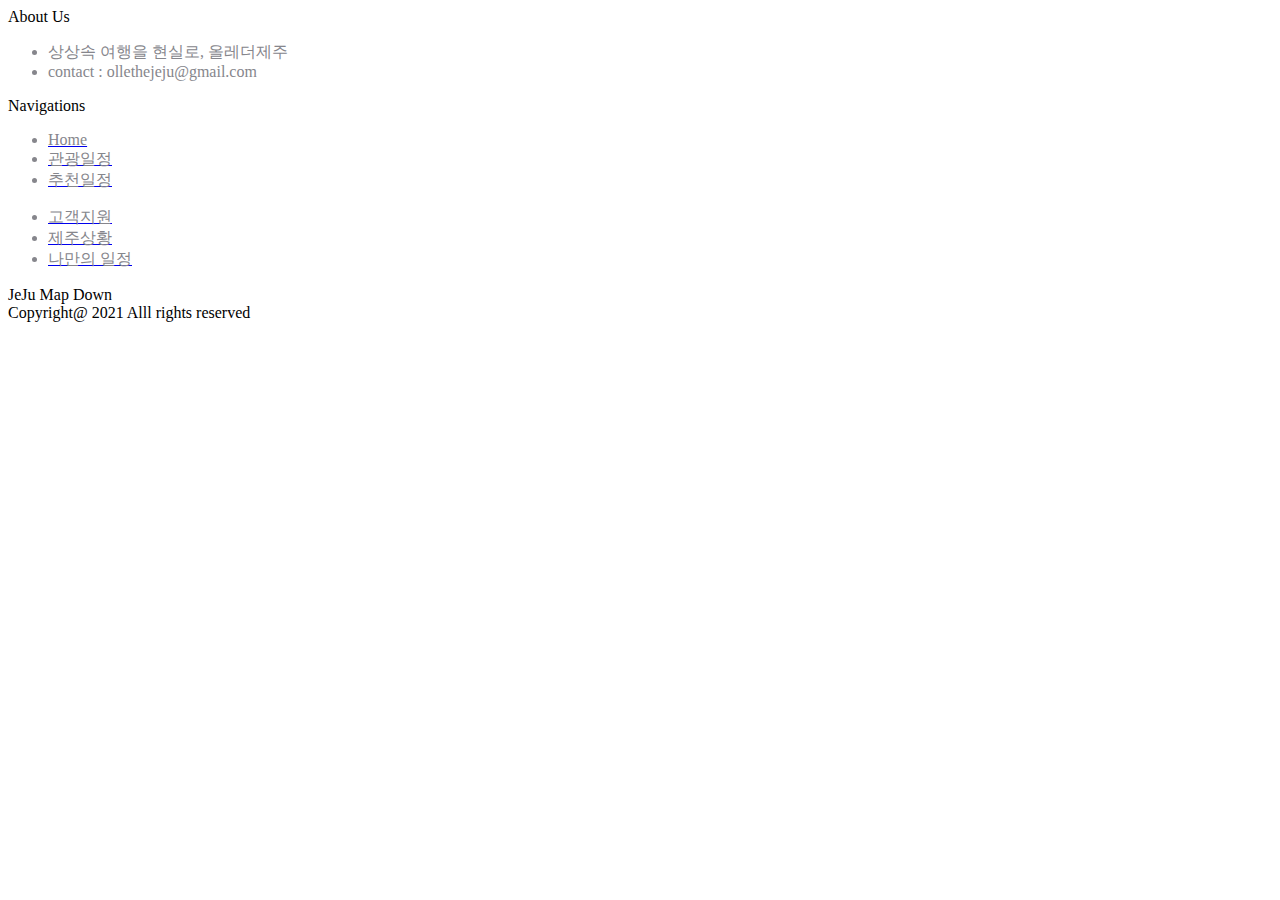
<file: OlleTheJeju/src/main/webapp/resources/form/footer.html>
<!DOCTYPE html>
<html>
    <head>
        <meta charset="UTF-8">
        <title>footer</title>
    </head>
    <body>
	    <footer class="footer item">
	        <div class="aboutUs">
	            <div class="olle_inner_wrap">
	                <div class="info">About Us</div>
	                <div class="business_info">
	                    <ul class="txtWrap">
	                        <li style="color:#86868c">상상속 여행을 현실로, 올레더제주</li>
	                        <li style="color:#86868c">contact : ollethejeju@gmail.com</li>
	                    </ul>
	                </div>
	            </div>
	        </div>
	        <div class="navigations">
	            <div class="olle_inner_wrap">
	                <div class="info">Navigations</div>
	                <div class="business_nav">
	                    <ul class="txtWrap nav1">
	                        <a href="#"><li style="color:#86868c">Home</li></a>
	                        <a href="#"><li style="color:#86868c">관광일정</li></a>
	                        <a href="#"><li style="color:#86868c">추천일정</li></a>
	                    </ul>
	                    <ul class="txtWrap nav2">
	                        <a href="#"><li style="color:#86868c">고객지원</li></a>
	                        <a href="#"><li style="color:#86868c">제주상황</li></a>
	                        <a href="#"><li style="color:#86868c">나만의 일정</li></a>
	                    </ul>
	                </div>
	            </div>
	        </div>
	        <div class="jejuMap">
	            <div class="olle_inner_wrap">
	                <div class="info">JeJu Map Down</div>
	                <div class="business_info">
	                    <a href="#"><i class="fa fa-map fa-5x" aria-hidden="true"></i></a>
	                </div>
	            </div>
	        </div>
	        <div class="copyright">Copyright@ 2021 Alll rights reserved</div>
	    </footer>
    </body>
</html>
</file>
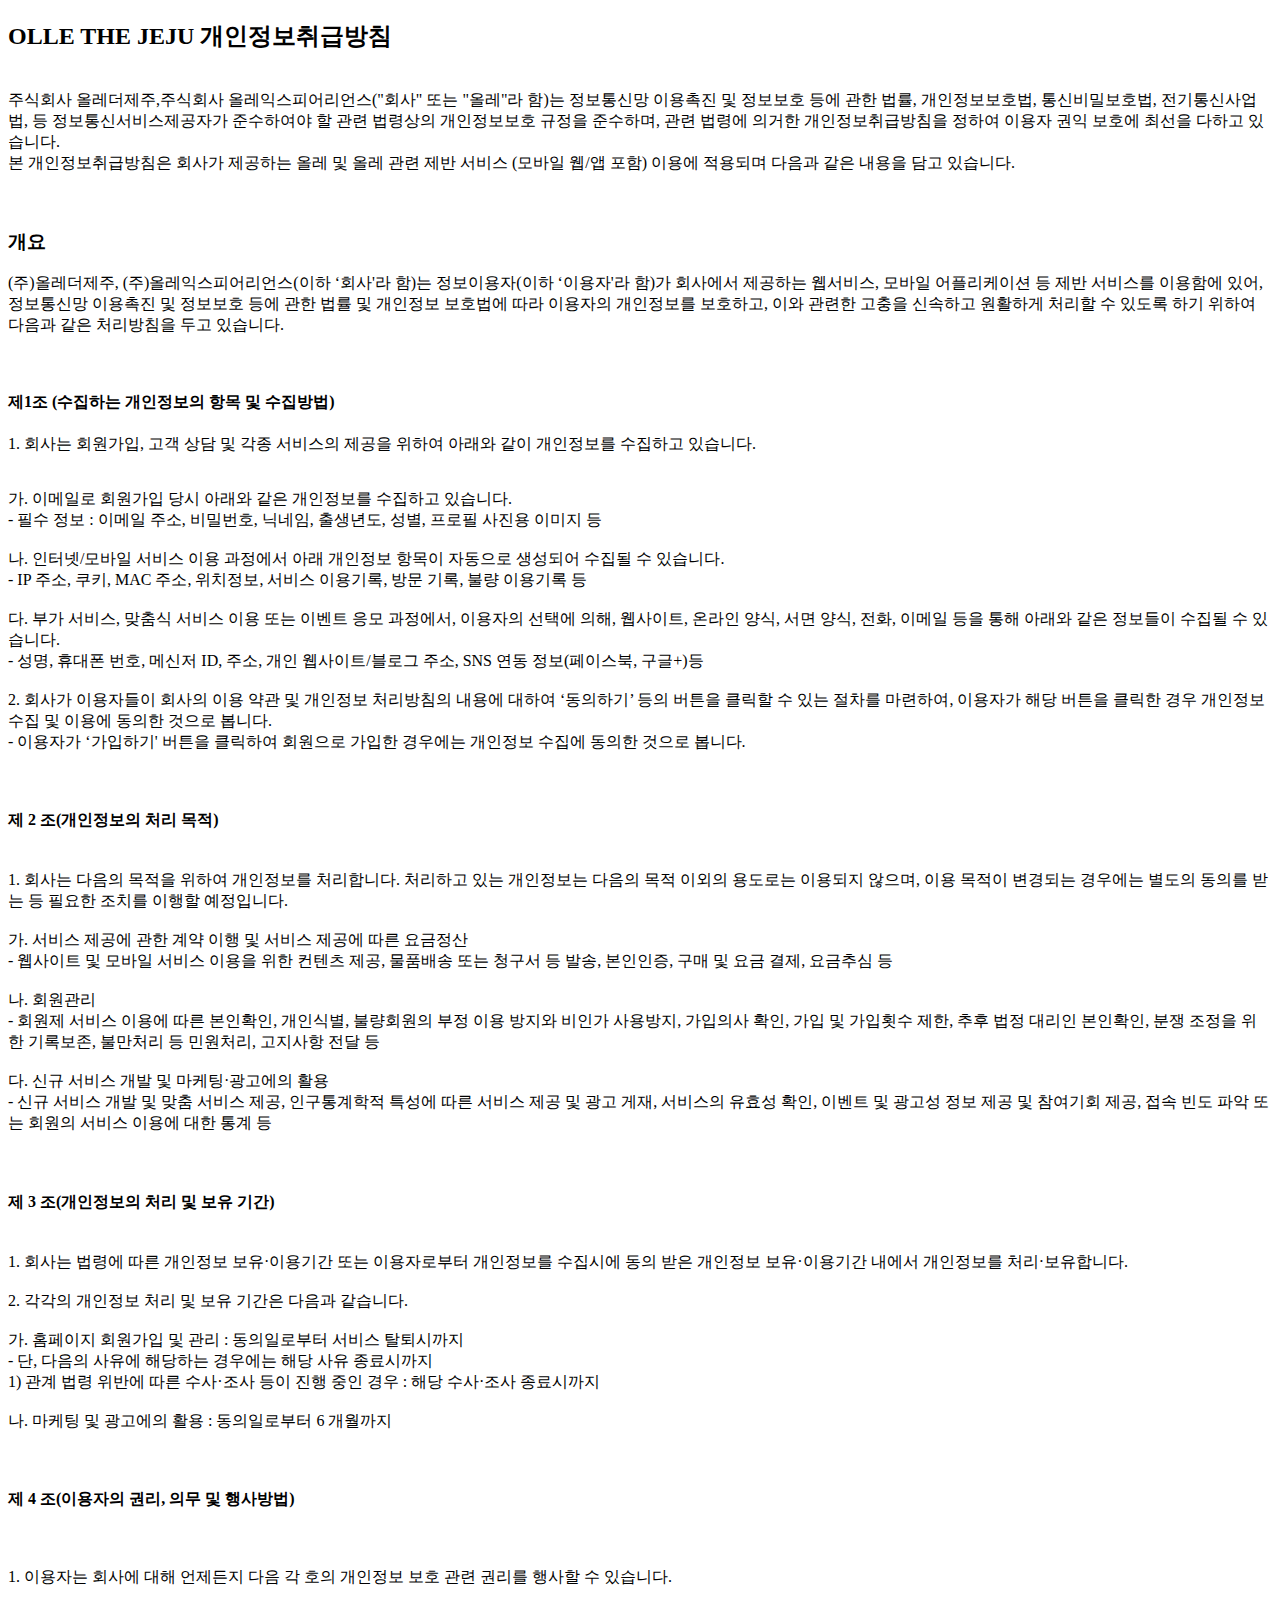
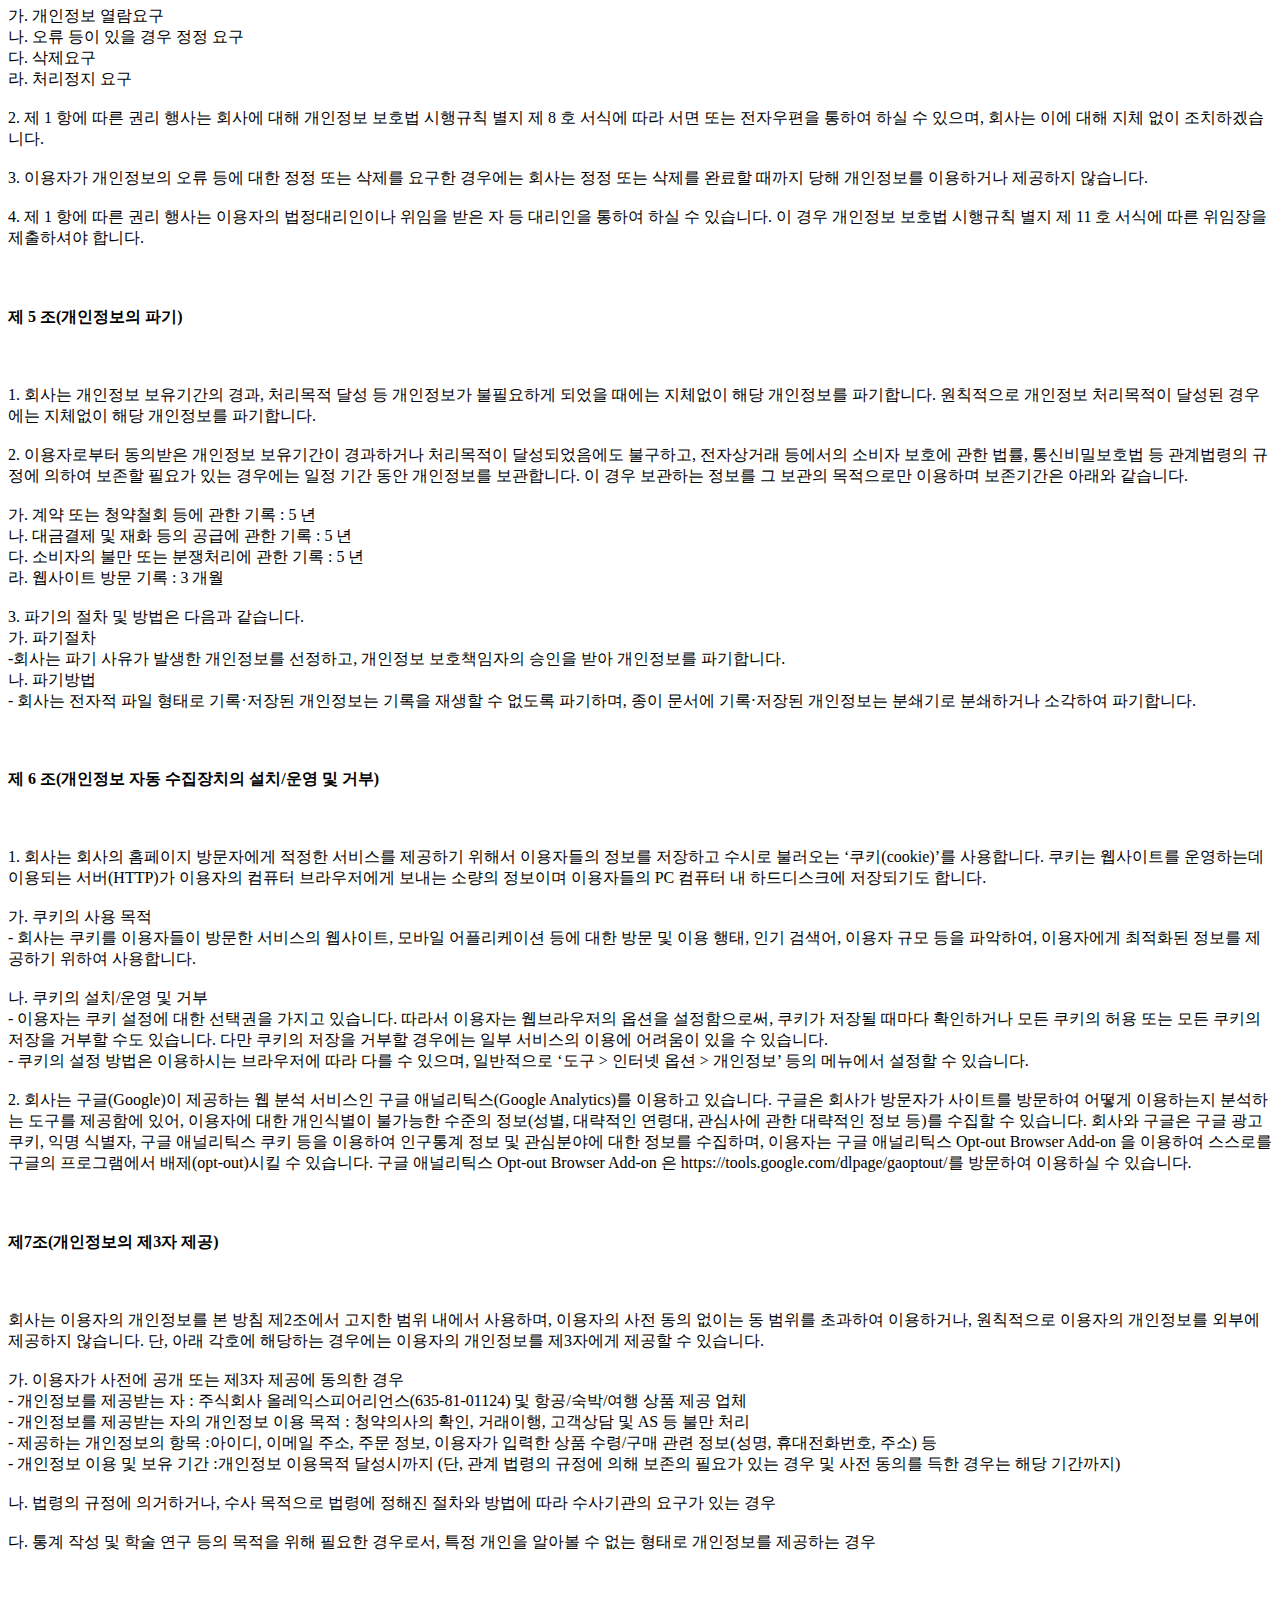
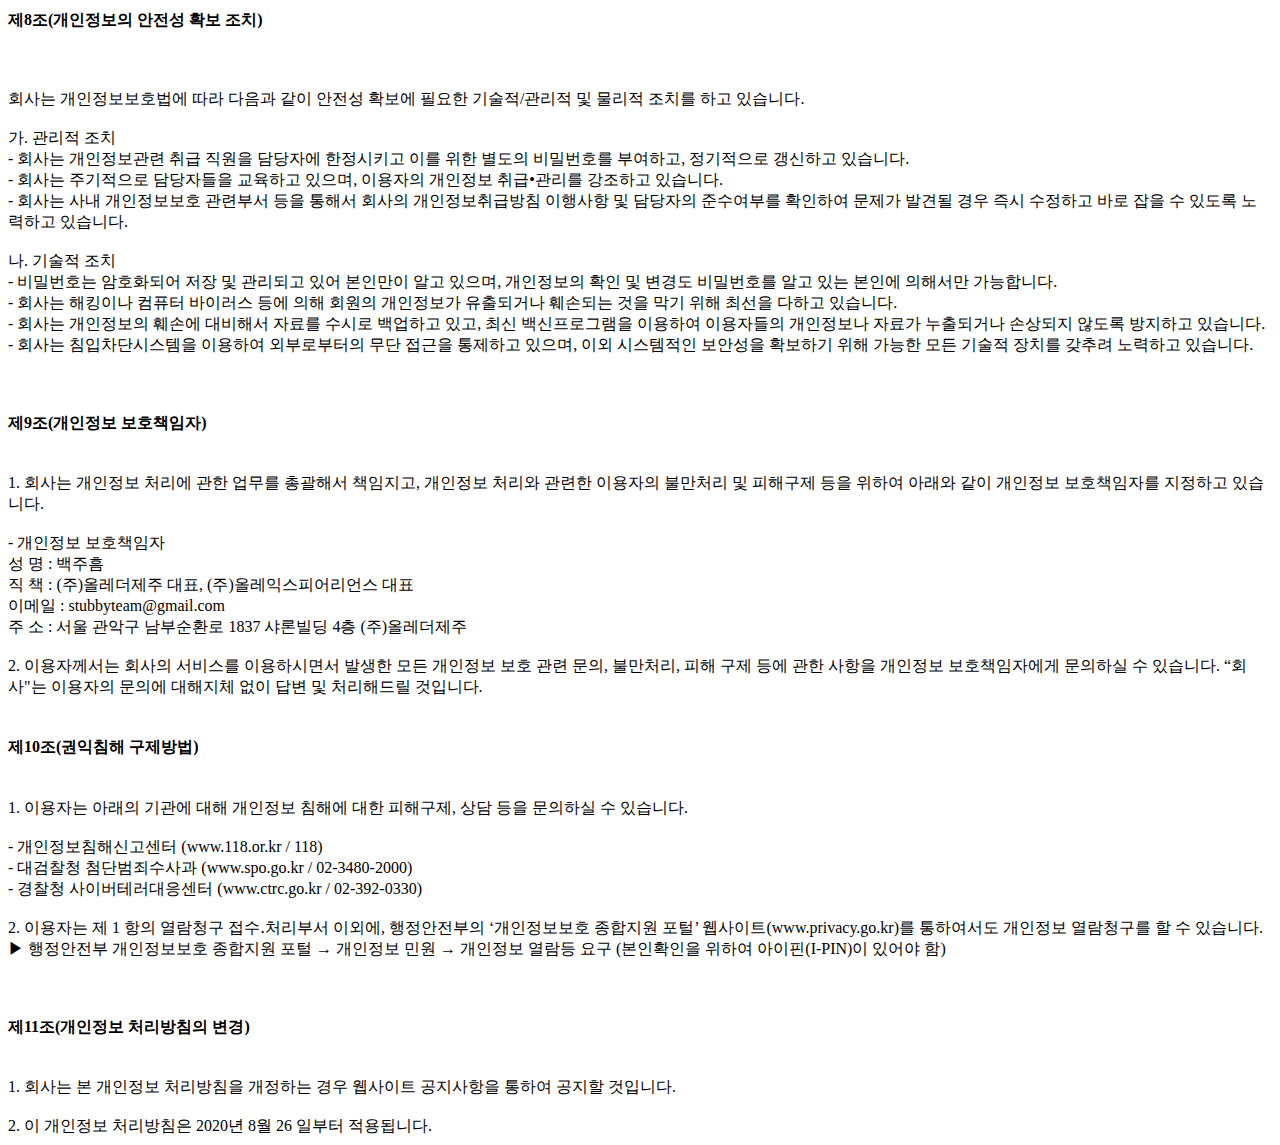
<file: OlleTheJeju/src/main/webapp/WEB-INF/views/privacy.html>
<!DOCTYPE html>
<html>
<head>
    <meta charset="utf-8">
    <title>개인정보취급방침</title>
<script>
 google.load( "webfont", "1" );
 google.setOnLoadCallback(function() {
  WebFont.load({ custom: {
   families: [ "NanumGothic" ],
	urls: ['http://fonts.googleapis.com/earlyaccess/nanumgothic.css']
  }});
 });
</script>
<style>
	body,h1,h2,h3,h4,h5,p,b,i,div,span,a,td,li,i,font,strong{font-family:'NanumGothic'}
</style>

</head>
<body>

<h2>OLLE THE JEJU 개인정보취급방침</h2>
<br>
주식회사 올레더제주,주식회사 올레익스피어리언스("회사" 또는 "올레"라 함)는 정보통신망 이용촉진 및 정보보호 등에 관한 법률, 개인정보보호법, 통신비밀보호법, 전기통신사업법, 등 정보통신서비스제공자가 준수하여야 할 관련 법령상의 개인정보보호 규정을 준수하며, 관련 법령에 의거한 개인정보취급방침을 정하여 이용자 권익 보호에 최선을 다하고 있습니다. <br>
본 개인정보취급방침은 회사가 제공하는 올레 및 올레 관련 제반 서비스 (모바일 웹/앱 포함) 이용에 적용되며 다음과 같은 내용을 담고 있습니다.<br>
<br>
<br>
<h3>개요 </h3>
<p>(주)올레더제주, (주)올레익스피어리언스(이하 ‘회사'라 함)는 정보이용자(이하 ‘이용자'라 함)가 회사에서 제공하는  웹서비스, 모바일 어플리케이션 등 제반 서비스를 이용함에 있어, 정보통신망 이용촉진 및 정보보호 등에 관한 법률 및 개인정보 보호법에 따라 이용자의 개인정보를 보호하고, 이와 관련한 고충을 신속하고 원활하게 처리할 수 있도록 하기 위하여 다음과 같은 처리방침을 두고 있습니다.</p>
<br/> 
<h4>제1조 (수집하는 개인정보의 항목 및 수집방법) </h4>
<p>1. 회사는 회원가입, 고객 상담 및 각종 서비스의 제공을 위하여 아래와 같이 개인정보를 수집하고 있습니다. </p>
<br/> 
가. 이메일로 회원가입 당시 아래와 같은 개인정보를 수집하고 있습니다. <br/> 
- 필수 정보 : 이메일 주소, 비밀번호, 닉네임, 출생년도, 성별, 프로필 사진용 이미지 등 <br/> 
<br/> 
 나. 인터넷/모바일 서비스 이용 과정에서 아래 개인정보 항목이 자동으로 생성되어 수집될 수 있습니다. <br/> 
- IP 주소, 쿠키, MAC 주소, 위치정보, 서비스 이용기록, 방문 기록, 불량 이용기록 등<br/> 
<br/> 
 다. 부가 서비스, 맞춤식 서비스 이용 또는 이벤트 응모 과정에서, 이용자의 선택에 의해, 웹사이트, 온라인 양식, 서면 양식, 전화, 이메일 등을 통해 아래와 같은 정보들이 수집될 수 있습니다. <br/> 
- 성명, 휴대폰 번호, 메신저 ID, 주소, 개인 웹사이트/블로그 주소, SNS 연동 정보(페이스북, 구글+)등<br/> 
<br/> 
2. 회사가 이용자들이 회사의 이용 약관 및 개인정보 처리방침의 내용에 대하여 ‘동의하기’ 등의 버튼을 클릭할 수 있는 절차를 마련하여, 이용자가 해당 버튼을 클릭한 경우 개인정보 수집 및 이용에 동의한 것으로 봅니다. <br/> 
- 이용자가 ‘가입하기' 버튼을 클릭하여 회원으로 가입한 경우에는 개인정보 수집에 동의한 것으로 봅니다.<br/> 
<br/> 
 <br/> 
<h4>제 2 조(개인정보의 처리 목적) </h4> 
<br/> 
1. 회사는 다음의 목적을 위하여 개인정보를 처리합니다. 처리하고 있는 개인정보는 다음의 목적 이외의 용도로는 이용되지 않으며, 이용 목적이 변경되는 경우에는 별도의 동의를 받는 등 필요한 조치를 이행할 예정입니다.<br/>
<br/>
가. 서비스 제공에 관한 계약 이행 및 서비스 제공에 따른 요금정산<br/> 
- 웹사이트 및 모바일 서비스 이용을 위한 컨텐츠 제공, 물품배송 또는 청구서 등 발송, 본인인증, 구매 및 요금 결제, 요금추심 등<br/> 
<br/> 
 나. 회원관리<br/> 
- 회원제 서비스 이용에 따른 본인확인, 개인식별, 불량회원의 부정 이용 방지와 비인가 사용방지, 가입의사 확인, 가입 및 가입횟수 제한, 추후 법정 대리인 본인확인, 분쟁 조정을 위한 기록보존, 불만처리 등 민원처리, 고지사항 전달 등<br/> 
<br/> 
 다. 신규 서비스 개발 및 마케팅·광고에의 활용<br/> 
- 신규 서비스 개발 및 맞춤 서비스 제공, 인구통계학적 특성에 따른 서비스 제공 및 광고 게재, 서비스의 유효성 확인, 이벤트 및 광고성 정보 제공 및 참여기회 제공, 접속 빈도 파악 또는 회원의 서비스 이용에 대한 통계 등<br/> 
<br/> 
<br/>  

<h4>제 3 조(개인정보의 처리 및 보유 기간) </h4>
<br/> 

1. 회사는 법령에 따른 개인정보 보유·이용기간 또는 이용자로부터 개인정보를 수집시에 동의 받은 개인정보 보유·이용기간 내에서 개인정보를 처리·보유합니다.<br/> 
<br/> 
2. 각각의 개인정보 처리 및 보유 기간은 다음과 같습니다.<br/> 
<br/> 
가. 홈페이지 회원가입 및 관리 : 동의일로부터 서비스 탈퇴시까지<br/> 
- 단, 다음의 사유에 해당하는 경우에는 해당 사유 종료시까지<br/> 
1) 관계 법령 위반에 따른 수사·조사 등이 진행 중인 경우 : 해당 수사·조사 종료시까지<br/> 
<br/> 
 나. 마케팅 및 광고에의 활용 : 동의일로부터 6 개월까지<br/> 
<br/> 
<br/> 
<h4>제 4 조(이용자의 권리, 의무 및 행사방법) </h4> 
<br/> 
<br/> 
1. 이용자는 회사에 대해 언제든지 다음 각 호의 개인정보 보호 관련 권리를 행사할 수 있습니다.<br/> 
<br/> 
가. 개인정보 열람요구<br/> 
 나. 오류 등이 있을 경우 정정 요구<br/> 
 다. 삭제요구<br/> 
 라. 처리정지 요구<br/> 
<br/> 
2. 제 1 항에 따른 권리 행사는 회사에 대해 개인정보 보호법 시행규칙 별지 제 8 호 서식에 따라 서면 또는 전자우편을 통하여 하실 수 있으며, 회사는 이에 대해 지체 없이 조치하겠습니다.<br/> 
<br/> 
3. 이용자가 개인정보의 오류 등에 대한 정정 또는 삭제를 요구한 경우에는 회사는 정정 또는 삭제를 완료할 때까지 당해 개인정보를 이용하거나 제공하지 않습니다.<br/> 
<br/> 
4. 제 1 항에 따른 권리 행사는 이용자의 법정대리인이나 위임을 받은 자 등 대리인을 통하여 하실 수 있습니다. 이 경우 개인정보 보호법 시행규칙 별지 제 11 호 서식에 따른 위임장을 제출하셔야 합니다.<br/> 
<br/> 
 <br/> 
<h4>제 5 조(개인정보의 파기) </h4> 
<br/> 
<br/> 
1. 회사는 개인정보 보유기간의 경과, 처리목적 달성 등 개인정보가 불필요하게 되었을 때에는 지체없이 해당 개인정보를 파기합니다. 원칙적으로 개인정보 처리목적이 달성된 경우에는 지체없이 해당 개인정보를 파기합니다.<br/> 
<br/> 
2. 이용자로부터 동의받은 개인정보 보유기간이 경과하거나 처리목적이 달성되었음에도 불구하고, 전자상거래 등에서의 소비자 보호에 관한 법률, 통신비밀보호법 등 관계법령의 규정에 의하여 보존할 필요가 있는 경우에는 일정 기간 동안 개인정보를 보관합니다. 이 경우 보관하는 정보를 그 보관의 목적으로만 이용하며 보존기간은 아래와 같습니다. <br/> 
<br/> 
가. 계약 또는 청약철회 등에 관한 기록 : 5 년<br/> 
 나. 대금결제 및 재화 등의 공급에 관한 기록 : 5 년<br/> 
 다. 소비자의 불만 또는 분쟁처리에 관한 기록 : 5 년<br/> 
 라. 웹사이트 방문 기록 : 3 개월<br/> 
<br/> 
3. 파기의 절차 및 방법은 다음과 같습니다.<br/> 
가. 파기절차<br/> 
-회사는 파기 사유가 발생한 개인정보를 선정하고, 개인정보 보호책임자의 승인을 받아 개인정보를 파기합니다. <br/> 
나. 파기방법<br/> 
- 회사는 전자적 파일 형태로 기록·저장된 개인정보는 기록을 재생할 수 없도록 파기하며, 종이 문서에 기록·저장된 개인정보는 분쇄기로 분쇄하거나 소각하여 파기합니다.<br/> 
<br/> 
 <br/> 
<h4>제 6 조(개인정보 자동 수집장치의 설치/운영 및 거부) </h4>
<br/> 
<br/> 
1. 회사는 회사의 홈페이지 방문자에게 적정한 서비스를 제공하기 위해서 이용자들의 정보를 저장하고 수시로 불러오는 ‘쿠키(cookie)’를 사용합니다. 쿠키는 웹사이트를 운영하는데 이용되는 서버(HTTP)가 이용자의 컴퓨터 브라우저에게 보내는 소량의 정보이며 이용자들의 PC 컴퓨터 내 하드디스크에 저장되기도 합니다. <br/> 
<br/> 
가. 쿠키의 사용 목적<br/> 
- 회사는 쿠키를 이용자들이 방문한 서비스의 웹사이트, 모바일 어플리케이션 등에 대한 방문 및 이용 행태, 인기 검색어, 이용자 규모 등을 파악하여, 이용자에게 최적화된 정보를 제공하기 위하여 사용합니다.<br/> 
<br/> 
나. 쿠키의 설치/운영 및 거부<br/> 
- 이용자는 쿠키 설정에 대한 선택권을 가지고 있습니다. 따라서 이용자는 웹브라우저의 옵션을 설정함으로써, 쿠키가 저장될 때마다 확인하거나 모든 쿠키의 허용 또는 모든 쿠키의 저장을 거부할 수도 있습니다. 다만 쿠키의 저장을 거부할 경우에는 일부 서비스의 이용에 어려움이 있을 수 있습니다.<br/> 
- 쿠키의 설정 방법은 이용하시는 브라우저에 따라 다를 수 있으며, 일반적으로 ‘도구 > 인터넷 옵션 > 개인정보’ 등의 메뉴에서 설정할 수 있습니다.<br/> 
<br/> 
2. 회사는 구글(Google)이 제공하는 웹 분석 서비스인 구글 애널리틱스(Google Analytics)를 이용하고 있습니다. 구글은 회사가 방문자가 사이트를 방문하여 어떻게 이용하는지 분석하는 도구를 제공함에 있어, 이용자에 대한 개인식별이 불가능한 수준의 정보(성별, 대략적인 연령대, 관심사에 관한 대략적인 정보 등)를 수집할 수 있습니다. 회사와 구글은 구글 광고 쿠키, 익명 식별자, 구글 애널리틱스 쿠키 등을 이용하여 인구통계 정보 및 관심분야에 대한 정보를 수집하며, 이용자는 구글 애널리틱스 Opt-out Browser Add-on 을 이용하여 스스로를 구글의 프로그램에서 배제(opt-out)시킬 수 있습니다. 구글 애널리틱스 Opt-out Browser Add-on 은 https://tools.google.com/dlpage/gaoptout/를 방문하여 이용하실 수 있습니다.<br/> 
<br/> 
<br/> 
<h4>제7조(개인정보의 제3자 제공)  </h4>
<br/> 
<br/>
회사는 이용자의 개인정보를 본 방침 제2조에서 고지한 범위 내에서 사용하며, 이용자의 사전 동의 없이는 동 범위를 초과하여 이용하거나, 원칙적으로 이용자의 개인정보를 외부에 제공하지 않습니다. 단, 아래 각호에 해당하는 경우에는 이용자의 개인정보를 제3자에게 제공할 수 있습니다. <br/>
<br/>
가. 이용자가 사전에 공개 또는 제3자 제공에 동의한 경우<br/>
- 개인정보를 제공받는 자 : 주식회사 올레익스피어리언스(635-81-01124) 및 항공/숙박/여행 상품 제공 업체<br/>
- 개인정보를 제공받는 자의 개인정보 이용 목적 : 청약의사의 확인, 거래이행, 고객상담 및 AS 등 불만 처리 <br/>
- 제공하는 개인정보의 항목 :아이디, 이메일 주소, 주문 정보, 이용자가 입력한 상품 수령/구매 관련 정보(성명, 휴대전화번호, 주소) 등<br/>
- 개인정보 이용 및 보유 기간 :개인정보 이용목적 달성시까지 (단, 관계 법령의 규정에 의해 보존의 필요가 있는 경우 및 사전 동의를 득한 경우는 해당 기간까지)<br/>
<br/>
나. 법령의 규정에 의거하거나, 수사 목적으로 법령에 정해진 절차와 방법에 따라 수사기관의 요구가 있는 경우 <br/>
<br/>
 다. 통계 작성 및 학술 연구 등의 목적을 위해 필요한 경우로서, 특정 개인을 알아볼 수 없는 형태로 개인정보를 제공하는 경우<br/>
<br/>
<br/> 
<h4>제8조(개인정보의 안전성 확보 조치) </h4>
<br/>
<br/>
회사는 개인정보보호법에 따라 다음과 같이 안전성 확보에 필요한 기술적/관리적 및 물리적 조치를 하고 있습니다.<br/>
<br/>
가. 관리적 조치<br/>
- 회사는 개인정보관련 취급 직원을 담당자에 한정시키고 이를 위한 별도의 비밀번호를 부여하고, 정기적으로 갱신하고 있습니다.<br/>
- 회사는 주기적으로 담당자들을 교육하고 있으며, 이용자의 개인정보 취급•관리를 강조하고 있습니다.<br/>
- 회사는 사내 개인정보보호 관련부서 등을 통해서 회사의 개인정보취급방침 이행사항 및 담당자의 준수여부를 확인하여 문제가 발견될 경우 즉시 수정하고 바로 잡을 수 있도록 노력하고 있습니다.<br/>
<br/>
나. 기술적 조치<br/>
- 비밀번호는 암호화되어 저장 및 관리되고 있어 본인만이 알고 있으며, 개인정보의 확인 및 변경도 비밀번호를 알고 있는 본인에 의해서만 가능합니다.<br/>
- 회사는 해킹이나 컴퓨터 바이러스 등에 의해 회원의 개인정보가 유출되거나 훼손되는 것을 막기 위해 최선을 다하고 있습니다.<br/>
- 회사는 개인정보의 훼손에 대비해서 자료를 수시로 백업하고 있고, 최신 백신프로그램을 이용하여 이용자들의 개인정보나 자료가 누출되거나 손상되지 않도록 방지하고 있습니다.<br/>
- 회사는 침입차단시스템을 이용하여 외부로부터의 무단 접근을 통제하고 있으며, 이외 시스템적인 보안성을 확보하기 위해 가능한 모든 기술적 장치를 갖추려 노력하고 있습니다. <br/>
<br/>
 <br/>
<h4>제9조(개인정보 보호책임자) </h4>
<br/>
1. 회사는 개인정보 처리에 관한 업무를 총괄해서 책임지고, 개인정보 처리와 관련한 이용자의 불만처리 및 피해구제 등을 위하여 아래와 같이 개인정보 보호책임자를 지정하고 있습니다.<br/>
<br/>
- 개인정보 보호책임자<br/>
 성 명 : 백주흠<br/>
 직 책 : (주)올레더제주 대표, (주)올레익스피어리언스 대표<br/>
 이메일 : stubbyteam@gmail.com<br/>
 주 소 : 서울 관악구 남부순환로 1837 샤론빌딩 4층 (주)올레더제주<br/>
<br/>
2. 이용자께서는 회사의 서비스를 이용하시면서 발생한 모든 개인정보 보호 관련 문의, 불만처리, 피해 구제 등에 관한 사항을 개인정보 보호책임자에게 문의하실 수 있습니다. “회사"는 이용자의 문의에 대해지체 없이 답변 및 처리해드릴 것입니다.  <br/>
<br/>
<h4>제10조(권익침해 구제방법) </h4>
<br/>
1. 이용자는 아래의 기관에 대해 개인정보 침해에 대한 피해구제, 상담 등을 문의하실 수 있습니다.<br/>
<br/>
- 개인정보침해신고센터 (www.118.or.kr / 118) <br/>
- 대검찰청 첨단범죄수사과 (www.spo.go.kr / 02-3480-2000) <br/>
- 경찰청 사이버테러대응센터 (www.ctrc.go.kr / 02-392-0330) <br/>
<br/>
 2. 이용자는 제 1 항의 열람청구 접수․처리부서 이외에, 행정안전부의 ‘개인정보보호 종합지원 포털’ 웹사이트(www.privacy.go.kr)를 통하여서도 개인정보 열람청구를 할 수 있습니다. <br/>
▶ 행정안전부 개인정보보호 종합지원 포털 → 개인정보 민원 → 개인정보 열람등 요구 (본인확인을 위하여 아이핀(I-PIN)이 있어야 함) <br/>
<br/>
<br/>
<h4>제11조(개인정보 처리방침의 변경)  </h4>
<br/>
1. 회사는 본 개인정보 처리방침을 개정하는 경우 웹사이트 공지사항을 통하여 공지할 것입니다.<br/>
<br/>
2. 이 개인정보 처리방침은 2020년 8월 26 일부터 적용됩니다.<br/>
</body></html>
</file>
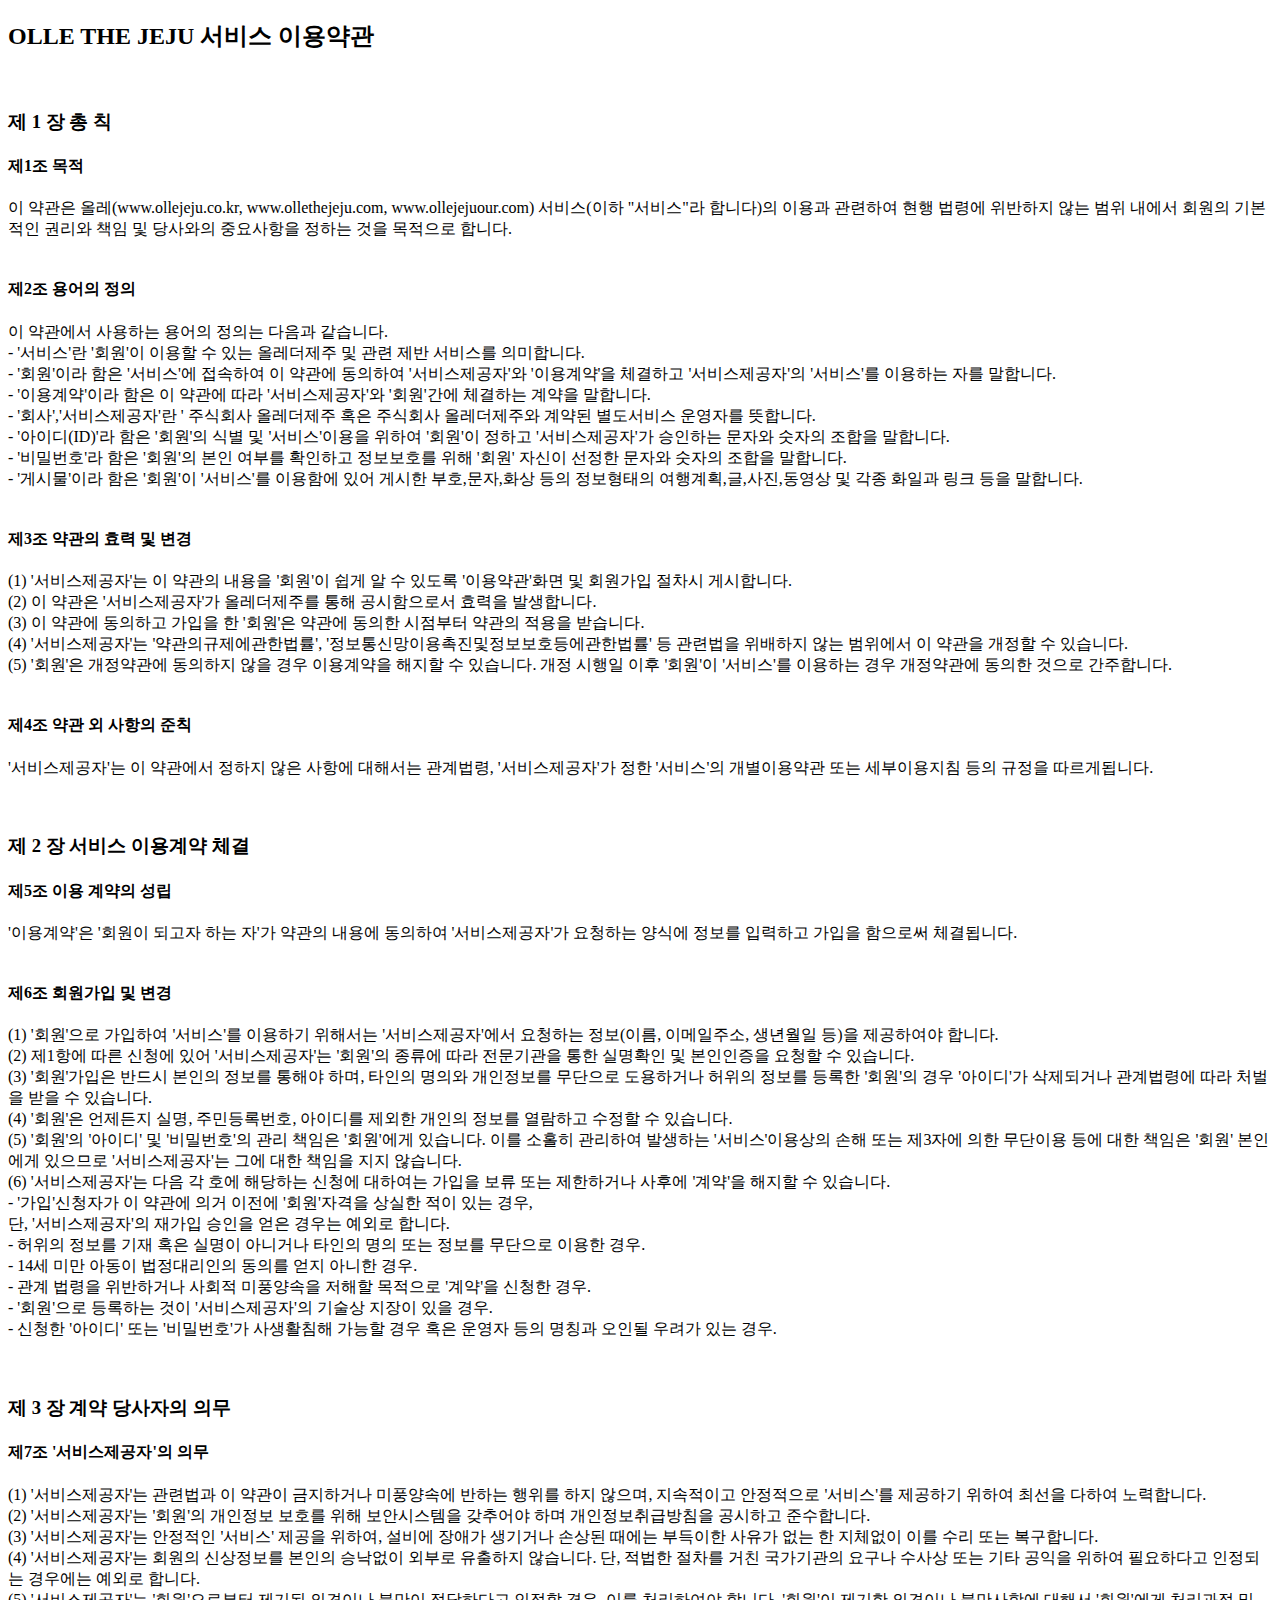
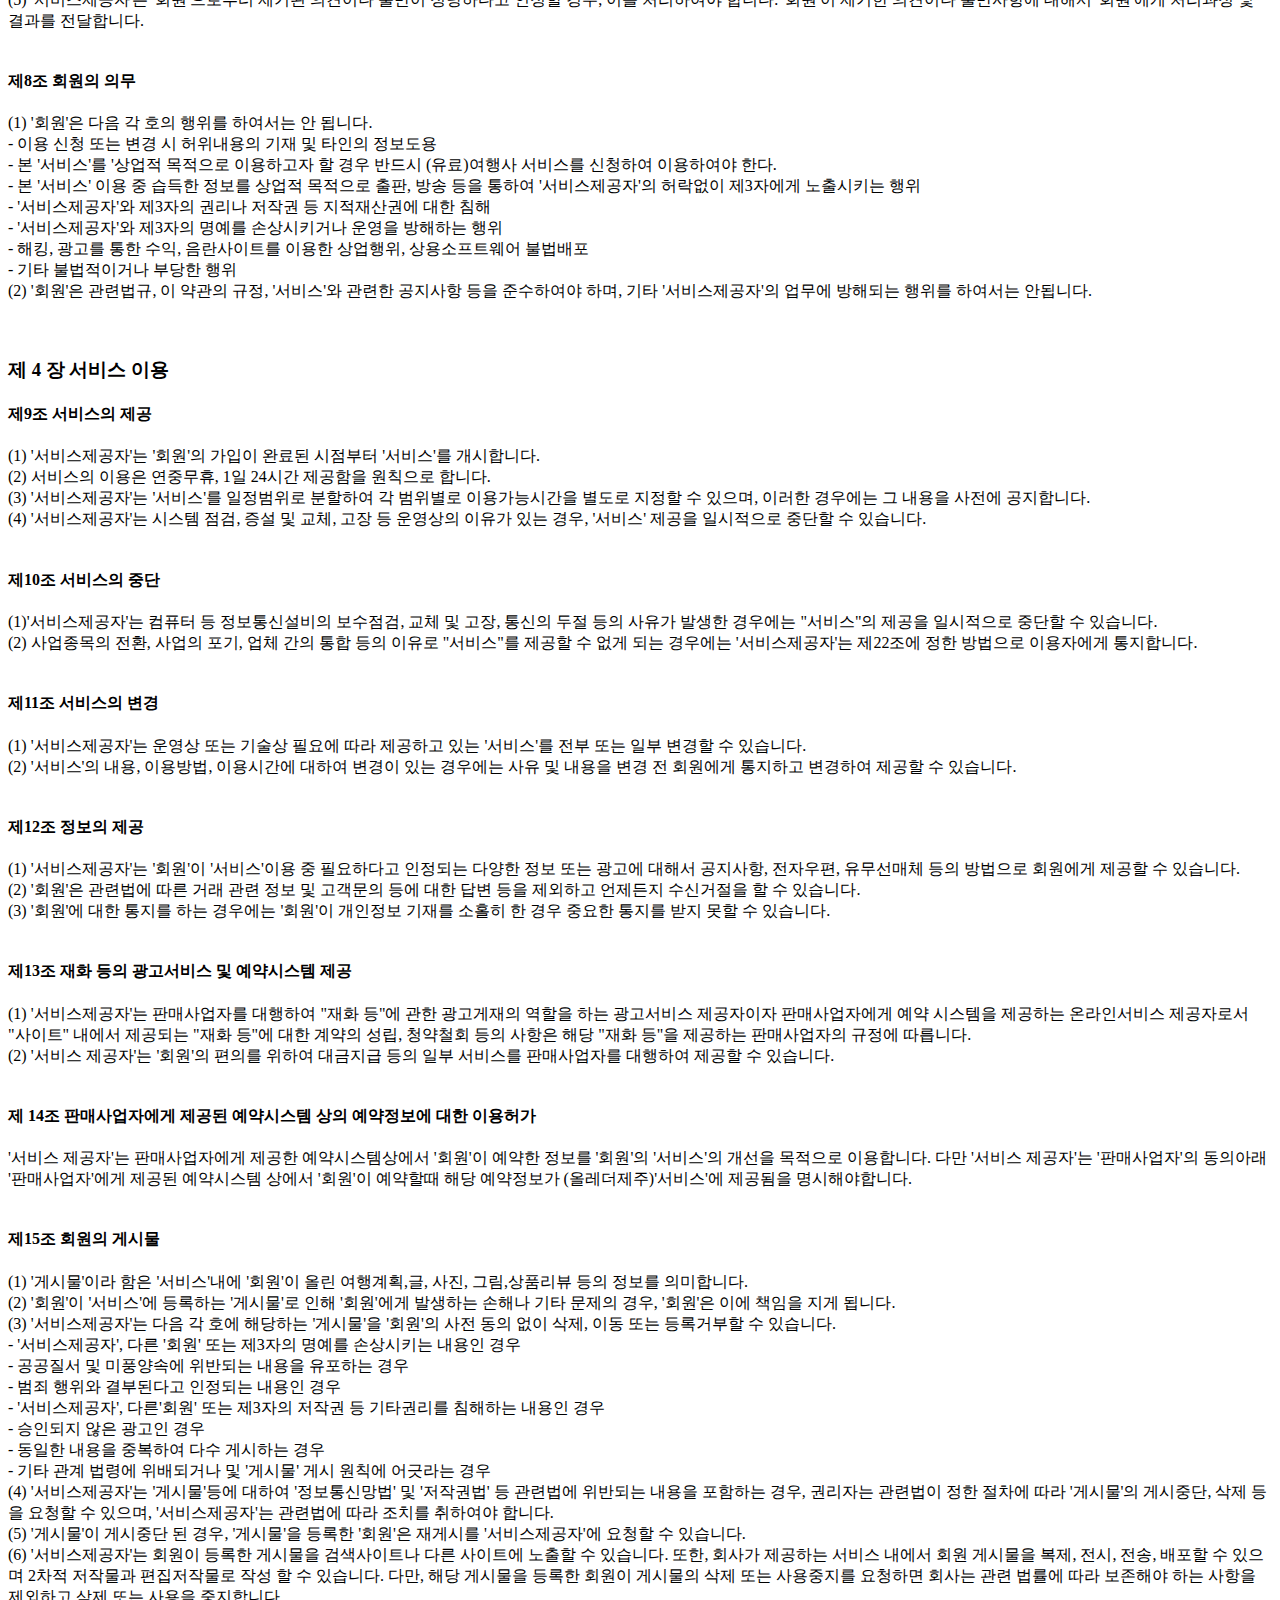
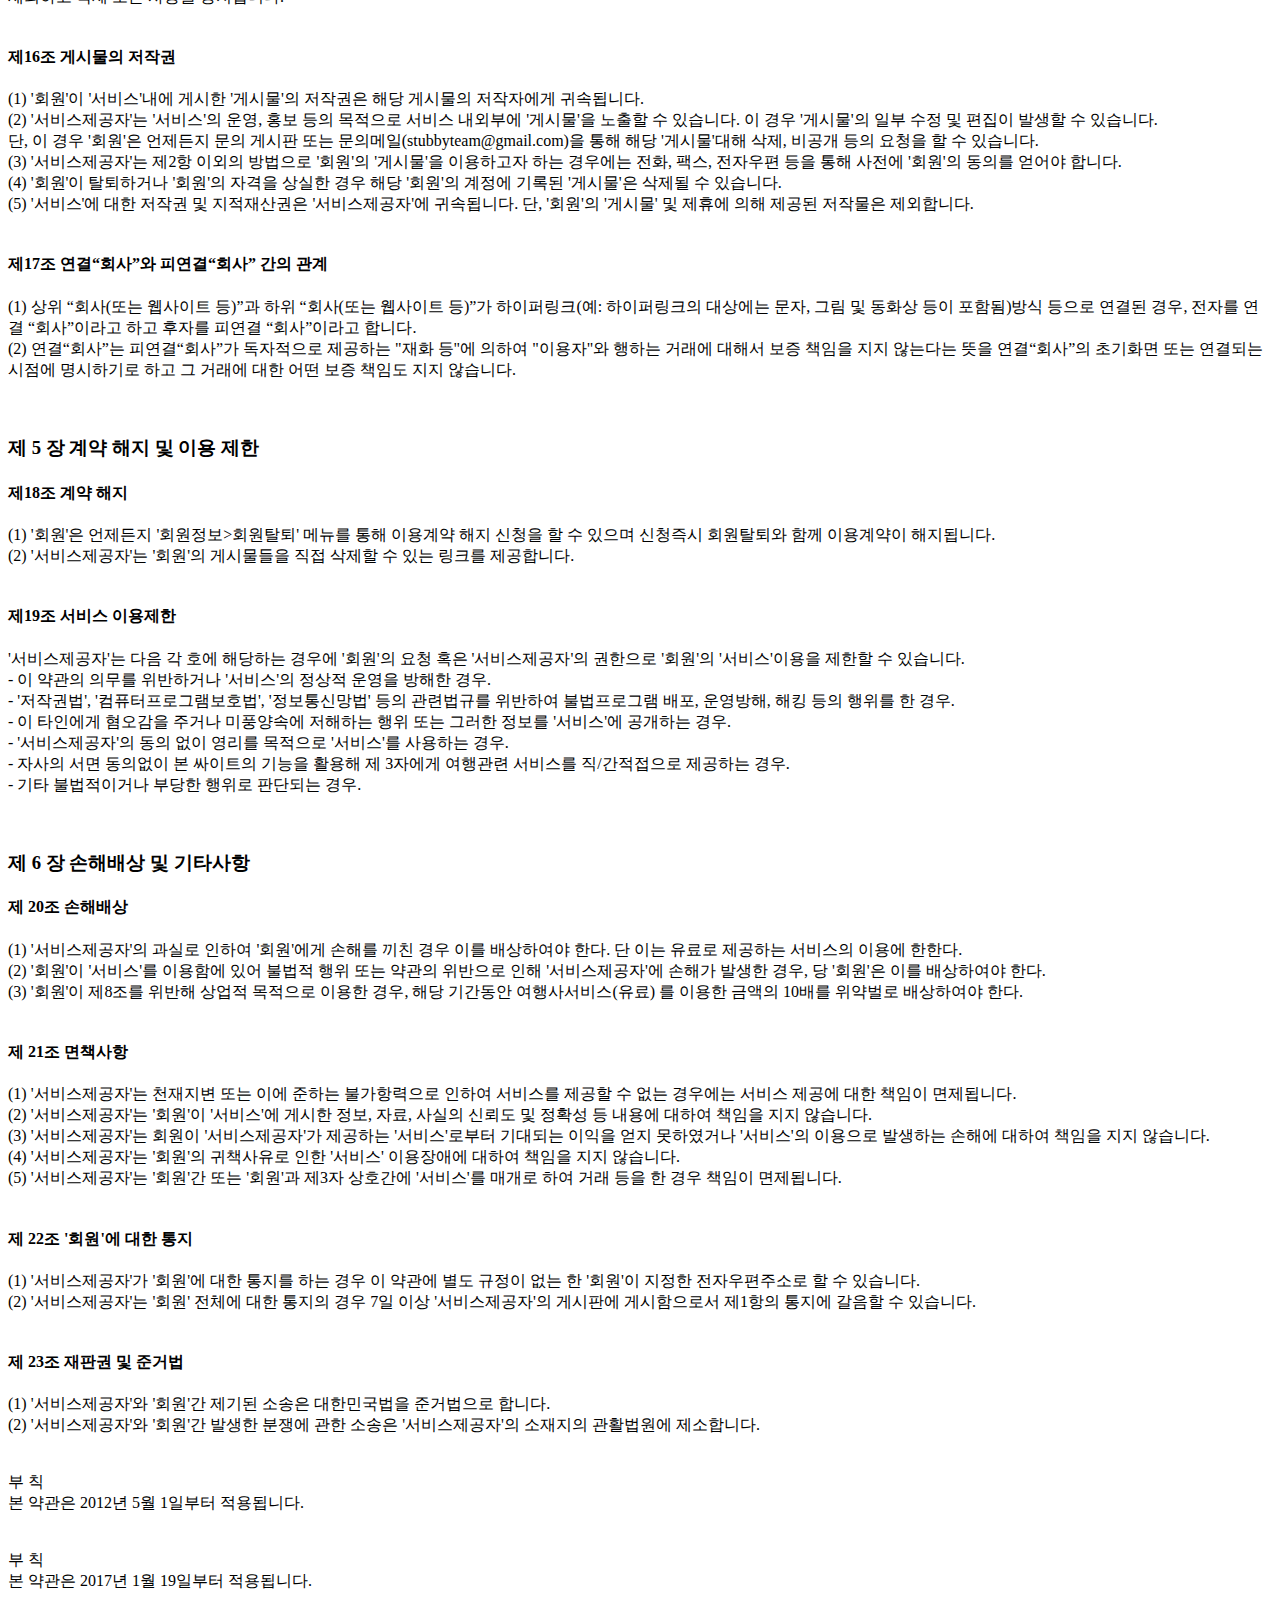
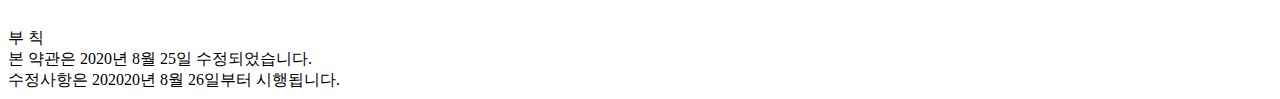
<file: OlleTheJeju/src/main/webapp/WEB-INF/views/termofuse.html>
<!DOCTYPE html>
<html>
<head>
    <meta charset="utf-8">
    <title>이용약관</title>
<script>
 google.load( "webfont", "1" );
 google.setOnLoadCallback(function() {
  WebFont.load({ custom: {
   families: [ "NanumGothic" ],
	urls: ['http://fonts.googleapis.com/earlyaccess/nanumgothic.css']
  }});
 });
</script>
<style>
	body,h1,h2,h3,h4,h5,p,b,i,div,span,a,td,li,i,font,strong{font-family:'NanumGothic'}
</style>

</head>
<body>

<h2>OLLE THE JEJU 서비스 이용약관</h2>
<br>

<h3>제 1 장 총 칙</h3>
<h4>제1조 목적</h4>
이 약관은 올레(www.ollejeju.co.kr, www.ollethejeju.com, www.ollejejuour.com) 서비스(이하 "서비스"라 합니다)의 이용과 관련하여 현행 법령에 위반하지 않는 범위 내에서 회원의 기본적인 권리와 책임 및 당사와의 중요사항을 정하는 것을 목적으로 합니다.<br>
<br>
<h4>제2조 용어의 정의</h4>
이 약관에서 사용하는 용어의 정의는 다음과 같습니다.<br>
 - '서비스'란 '회원'이 이용할 수 있는 올레더제주 및 관련 제반 서비스를 의미합니다.<br>
 - '회원'이라 함은 '서비스'에 접속하여 이 약관에 동의하여 '서비스제공자'와 '이용계약'을 체결하고 '서비스제공자'의 '서비스'를 이용하는 자를 말합니다.<br>
 - '이용계약'이라 함은 이 약관에 따라 '서비스제공자'와 '회원'간에 체결하는 계약을 말합니다.<br>
 - '회사','서비스제공자'란 ' 주식회사 올레더제주 혹은 주식회사 올레더제주와 계약된 별도서비스 운영자를 뜻합니다.<br>
 - '아이디(ID)'라 함은 '회원'의 식별 및 '서비스'이용을 위하여 '회원'이 정하고 '서비스제공자'가  승인하는 문자와 숫자의 조합을 말합니다.<br>
 - '비밀번호'라 함은 '회원'의 본인 여부를 확인하고 정보보호를 위해 '회원' 자신이 선정한 문자와 숫자의 조합을 말합니다.<br>
 - '게시물'이라 함은 '회원'이 '서비스'를 이용함에 있어 게시한 부호,문자,화상 등의 정보형태의 여행계획,글,사진,동영상 및 각종 화일과 링크 등을 말합니다.<br>
<br>
<h4>제3조 약관의 효력 및 변경</h4>
(1) '서비스제공자'는 이 약관의 내용을 '회원'이 쉽게 알 수 있도록 '이용약관'화면 및 회원가입 절차시 게시합니다.<br>
(2) 이 약관은 '서비스제공자'가 올레더제주를 통해 공시함으로서 효력을 발생합니다. <br>
(3) 이 약관에 동의하고 가입을 한 '회원'은 약관에 동의한 시점부터 약관의 적용을 받습니다.<br>
(4) '서비스제공자'는 '약관의규제에관한법률', '정보통신망이용촉진및정보보호등에관한법률' 등 관련법을 위배하지 않는 범위에서 이 약관을 개정할 수 있습니다.<br>
(5) '회원'은 개정약관에 동의하지 않을 경우 이용계약을 해지할 수 있습니다. 개정 시행일 이후 '회원'이 '서비스'를 이용하는 경우 개정약관에 동의한 것으로 간주합니다.<br>
<br>
<h4>제4조 약관 외 사항의 준칙</h4>
'서비스제공자'는 이 약관에서 정하지 않은 사항에 대해서는 관계법령, '서비스제공자'가 정한 '서비스'의 개별이용약관 또는 세부이용지침 등의 규정을 따르게됩니다.<br>
<br><br>
<h3>제 2 장 서비스 이용계약 체결</h3>
<h4>제5조 이용 계약의 성립</h4>
'이용계약'은 '회원이 되고자 하는 자'가 약관의 내용에 동의하여 '서비스제공자'가 요청하는 양식에 정보를 입력하고 가입을 함으로써 체결됩니다.<br>
<br>
<h4>제6조 회원가입 및 변경</h4>
(1) '회원'으로 가입하여 '서비스'를 이용하기 위해서는 '서비스제공자'에서 요청하는 정보(이름, 이메일주소, 생년월일 등)을 제공하여야 합니다.<br>
(2) 제1항에 따른 신청에 있어 '서비스제공자'는 '회원'의 종류에 따라 전문기관을 통한 실명확인 및 본인인증을 요청할 수 있습니다.<br>
(3) '회원'가입은 반드시 본인의 정보를 통해야 하며, 타인의 명의와 개인정보를 무단으로 도용하거나 허위의 정보를 등록한 '회원'의 경우 '아이디'가 삭제되거나 관계법령에 따라 처벌을 받을 수 있습니다.<br>
(4) '회원'은 언제든지 실명, 주민등록번호, 아이디를 제외한 개인의 정보를 열람하고 수정할 수 있습니다.<br>
(5) '회원'의 '아이디' 및 '비밀번호'의 관리 책임은 '회원'에게 있습니다. 이를 소홀히 관리하여 발생하는 '서비스'이용상의 손해 또는 제3자에 의한 무단이용 등에 대한 책임은 '회원' 본인에게 있으므로 '서비스제공자'는 그에 대한 책임을 지지 않습니다.<br>
(6) '서비스제공자'는 다음 각 호에 해당하는 신청에 대하여는 가입을 보류 또는 제한하거나 사후에 '계약'을 해지할 수 있습니다.<br>
 - '가입'신청자가 이 약관에 의거 이전에 '회원'자격을 상실한 적이 있는 경우, <br>
 단, '서비스제공자'의 재가입 승인을 얻은 경우는 예외로 합니다.<br>
 - 허위의 정보를 기재 혹은 실명이 아니거나 타인의 명의 또는 정보를 무단으로 이용한 경우.<br>
 - 14세 미만 아동이 법정대리인의 동의를 얻지 아니한 경우.<br>
 - 관계 법령을 위반하거나 사회적 미풍양속을 저해할 목적으로 '계약'을 신청한 경우.<br>
 - '회원'으로 등록하는 것이 '서비스제공자'의 기술상 지장이 있을 경우.<br>
 - 신청한 '아이디' 또는 '비밀번호'가 사생활침해 가능할 경우 혹은 운영자 등의 명칭과 오인될 우려가 있는 경우.<br>
<br>
<br>
<h3> 제 3 장 계약 당사자의 의무</h3>
<h4>제7조 '서비스제공자'의 의무</h4>
(1) '서비스제공자'는 관련법과 이 약관이 금지하거나 미풍양속에 반하는 행위를 하지 않으며, 지속적이고 안정적으로 '서비스'를 제공하기 위하여 최선을 다하여 노력합니다.<br>
(2) '서비스제공자'는 '회원'의 개인정보 보호를 위해 보안시스템을 갖추어야 하며 개인정보취급방침을 공시하고 준수합니다.<br>
(3) '서비스제공자'는 안정적인 '서비스' 제공을 위하여, 설비에 장애가 생기거나 손상된 때에는  부득이한 사유가 없는 한 지체없이 이를 수리 또는 복구합니다.<br>
(4) '서비스제공자'는 회원의 신상정보를 본인의 승낙없이 외부로 유출하지 않습니다.  단, 적법한 절차를 거친 국가기관의 요구나 수사상 또는 기타 공익을 위하여  필요하다고 인정되는 경우에는 예외로 합니다.<br>
(5) '서비스제공자'는 '회원'으로부터 제기된 의견이나 불만이 정당하다고 인정할 경우, 이를 처리하여야 합니다.  '회원'이 제기한 의견이나 불만사항에 대해서 '회원'에게 처리과정 및 결과를 전달합니다.<br>
<br>
<h4>제8조 회원의 의무</h4>
(1) '회원'은 다음 각 호의 행위를 하여서는 안 됩니다.<br>
 - 이용 신청 또는 변경 시 허위내용의 기재 및 타인의 정보도용<br>
 - 본 '서비스'를 '상업적 목적으로 이용하고자 할 경우 반드시 (유료)여행사 서비스를 신청하여 이용하여야 한다.<br>
 - 본 '서비스' 이용 중 습득한 정보를 상업적 목적으로 출판, 방송 등을 통하여 '서비스제공자'의 허락없이 제3자에게 노출시키는 행위<br>
 - '서비스제공자'와 제3자의 권리나 저작권 등 지적재산권에 대한 침해<br>
 - '서비스제공자'와 제3자의 명예를 손상시키거나 운영을 방해하는 행위<br>
 - 해킹, 광고를 통한 수익, 음란사이트를 이용한 상업행위, 상용소프트웨어 불법배포<br>
 - 기타 불법적이거나 부당한 행위<br>
(2) '회원'은 관련법규, 이 약관의 규정, '서비스'와 관련한 공지사항 등을 준수하여야 하며, 기타 '서비스제공자'의 업무에 방해되는 행위를 하여서는 안됩니다.<br>
<br>
<br>
<h3>제 4 장 서비스 이용</h3>
<h4>제9조 서비스의 제공</h4>
(1) '서비스제공자'는 '회원'의 가입이 완료된 시점부터 '서비스'를 개시합니다.<br>
(2) 서비스의 이용은 연중무휴, 1일 24시간 제공함을 원칙으로 합니다.<br>
(3) '서비스제공자'는 '서비스'를 일정범위로 분할하여 각 범위별로 이용가능시간을 별도로 지정할 수 있으며, 이러한 경우에는 그 내용을 사전에 공지합니다.<br>
(4) '서비스제공자'는 시스템 점검, 증설 및 교체, 고장 등 운영상의 이유가 있는 경우, '서비스' 제공을 일시적으로 중단할 수 있습니다.<br>
<br>
<h4>제10조 서비스의 중단</h4>
(1)'서비스제공자'는 컴퓨터 등 정보통신설비의 보수점검, 교체 및 고장, 통신의 두절 등의 사유가 발생한 경우에는 &quot;서비스&quot;의 제공을 일시적으로 중단할 수 있습니다.<br>
(2) 사업종목의 전환, 사업의 포기, 업체 간의 통합 등의 이유로 &quot;서비스&quot;를 제공할 수 없게 되는 경우에는 '서비스제공자'는 제22조에 정한 방법으로 이용자에게 통지합니다.<br>
<br>
<h4>제11조 서비스의 변경</h4>
(1) '서비스제공자'는 운영상 또는 기술상 필요에 따라 제공하고 있는 '서비스'를 전부 또는 일부 변경할 수 있습니다.<br>
(2) '서비스'의 내용, 이용방법, 이용시간에 대하여 변경이 있는 경우에는 사유 및 내용을 변경 전 회원에게 통지하고 변경하여 제공할 수 있습니다.<br>
<br>
<h4>제12조 정보의 제공</h4>
(1) '서비스제공자'는 '회원'이 '서비스'이용 중 필요하다고 인정되는 다양한 정보 또는 광고에 대해서 공지사항, 전자우편, 유무선매체 등의 방법으로 회원에게 제공할 수 있습니다.<br>
(2) '회원'은 관련법에 따른 거래 관련 정보 및 고객문의 등에 대한 답변 등을 제외하고 언제든지 수신거절을 할 수 있습니다.<br>
(3) '회원'에 대한 통지를 하는 경우에는 '회원'이 개인정보 기재를 소홀히 한 경우 중요한 통지를 받지 못할 수 있습니다.<br>
<br>
<h4>제13조 재화 등의 광고서비스 및 예약시스템 제공 </h4>
(1) '서비스제공자'는 판매사업자를 대행하여 &quot;재화 등&quot;에 관한 광고게재의 역할을 하는 광고서비스 제공자이자 판매사업자에게 예약 시스템을 제공하는 온라인서비스 제공자로서 &quot;사이트&quot; 내에서 제공되는 &quot;재화 등&quot;에 대한 계약의 성립, 청약철회 등의 사항은 해당 &quot;재화 등&quot;을 제공하는 판매사업자의 규정에 따릅니다.<br>
(2) '서비스 제공자'는 '회원'의 편의를 위하여 대금지급 등의 일부 서비스를 판매사업자를 대행하여 제공할 수 있습니다.<br>
<br>
<h4>제 14조 판매사업자에게 제공된 예약시스템 상의 예약정보에 대한 이용허가</h4>
'서비스 제공자'는  판매사업자에게 제공한 예약시스템상에서 '회원'이 예약한 정보를 '회원'의 '서비스'의 개선을 목적으로 이용합니다. 
다만 '서비스 제공자'는 '판매사업자'의 동의아래 '판매사업자'에게  제공된 예약시스템 상에서 '회원'이 예약할때 해당 예약정보가  (올레더제주)'서비스'에 제공됨을 명시해야합니다.<br>
<br>
<h4>제15조 회원의 게시물</h4>
(1) '게시물'이라 함은 '서비스'내에 '회원'이 올린 여행계획,글, 사진, 그림,상품리뷰 등의 정보를 의미합니다.<br>
(2) '회원'이 '서비스'에 등록하는 '게시물'로 인해 '회원'에게 발생하는 손해나 기타 문제의 경우, '회원'은 이에 책임을 지게 됩니다.<br>
(3) '서비스제공자'는 다음 각 호에 해당하는 '게시물'을 '회원'의 사전 동의 없이 삭제, 이동 또는 등록거부할 수 있습니다.<br>
 - '서비스제공자', 다른 '회원' 또는 제3자의 명예를 손상시키는 내용인 경우<br>
 - 공공질서 및 미풍양속에 위반되는 내용을 유포하는 경우<br>
 - 범죄 행위와 결부된다고 인정되는 내용인 경우<br>
 - '서비스제공자', 다른'회원' 또는 제3자의 저작권 등 기타권리를 침해하는 내용인 경우<br>
 - 승인되지 않은 광고인 경우<br>
 - 동일한 내용을 중복하여 다수 게시하는 경우<br>
 - 기타 관계 법령에 위배되거나 및 '게시물' 게시 원칙에 어긋라는 경우<br>
(4) '서비스제공자'는 '게시물'등에 대하여 '정보통신망법' 및 '저작권법' 등 관련법에 위반되는 내용을 포함하는 경우, 권리자는 관련법이 정한 절차에 따라 '게시물'의 게시중단, 삭제 등을 요청할 수 있으며,  '서비스제공자'는 관련법에 따라 조치를 취하여야 합니다.<br>
(5) '게시물'이 게시중단 된 경우, '게시물'을 등록한 '회원'은 재게시를 '서비스제공자'에 요청할 수 있습니다.<br>
(6)  '서비스제공자'는 회원이 등록한 게시물을 검색사이트나 다른 사이트에 노출할 수 있습니다. 또한, 회사가 제공하는 서비스 내에서 회원 게시물을 복제, 전시, 전송, 배포할 수 있으며 2차적 저작물과 편집저작물로 작성 할 수 있습니다. 다만, 해당 게시물을 등록한 회원이 게시물의 삭제 또는 사용중지를 요청하면 회사는 관련 법률에 따라 보존해야 하는 사항을 제외하고 삭제 또는 사용을 중지합니다.<br>


<br>
<h4>제16조 게시물의 저작권</h4>
(1) '회원'이 '서비스'내에 게시한 '게시물'의 저작권은 해당 게시물의 저작자에게 귀속됩니다.<br>
(2) '서비스제공자'는 '서비스'의 운영, 홍보 등의 목적으로 서비스 내외부에 '게시물'을 노출할 수 있습니다. 이 경우 '게시물'의 일부 수정 및 편집이 발생할 수 있습니다.<br> 
단, 이 경우 '회원'은 언제든지 문의 게시판 또는 문의메일(stubbyteam@gmail.com)을 통해 해당 '게시물'대해 삭제, 비공개 등의 요청을 할 수 있습니다.<br>
(3) '서비스제공자'는 제2항 이외의 방법으로 '회원'의 '게시물'을 이용하고자 하는 경우에는  전화, 팩스, 전자우편 등을 통해 사전에 '회원'의 동의를 얻어야 합니다.<br>
(4) '회원'이 탈퇴하거나 '회원'의 자격을 상실한 경우 해당 '회원'의 계정에 기록된 '게시물'은 삭제될 수 있습니다.<br>
(5) '서비스'에 대한 저작권 및 지적재산권은 '서비스제공자'에 귀속됩니다. 단, '회원'의 '게시물' 및 제휴에 의해 제공된 저작물은 제외합니다.<br>
<br>
<h4>제17조 연결“회사”와 피연결“회사” 간의 관계</h4>
(1) 상위 “회사(또는 웹사이트 등)”과 하위 “회사(또는 웹사이트 등)”가 하이퍼링크(예: 하이퍼링크의 대상에는 문자, 그림 및 동화상 등이 포함됨)방식 등으로 연결된 경우, 전자를 연결 “회사”이라고 하고 후자를 피연결 “회사”이라고 합니다.<br>
(2) 연결“회사”는 피연결“회사”가 독자적으로 제공하는 &quot;재화 등&quot;에 의하여 &quot;이용자&quot;와 행하는 거래에 대해서 보증 책임을 지지 않는다는 뜻을 연결“회사”의 초기화면 또는 연결되는 시점에 명시하기로 하고 그 거래에 대한 어떤 보증 책임도 지지 않습니다.<br>
<br><br>
<h3>제 5 장 계약 해지 및 이용 제한</h3>
<h4>제18조 계약 해지</h4>
(1) '회원'은 언제든지 '회원정보>회원탈퇴' 메뉴를 통해 이용계약 해지 신청을 할 수 있으며 신청즉시 회원탈퇴와 함께 이용계약이 해지됩니다.<br>
(2) '서비스제공자'는 '회원'의 게시물들을 직접 삭제할 수 있는 링크를 제공합니다.<br>
<br>
<h4>제19조 서비스 이용제한</h4>
'서비스제공자'는 다음 각 호에 해당하는 경우에 '회원'의 요청 혹은 '서비스제공자'의 권한으로 '회원'의 '서비스'이용을 제한할 수 있습니다.<br>
 - 이 약관의 의무를 위반하거나 '서비스'의 정상적 운영을 방해한 경우.<br>
 - '저작권법', '컴퓨터프로그램보호법', '정보통신망법' 등의 관련법규를 위반하여  불법프로그램 배포, 운영방해, 해킹 등의 행위를 한 경우.<br>
 - 이 타인에게 혐오감을 주거나 미풍양속에 저해하는 행위 또는 그러한 정보를 '서비스'에 공개하는 경우.<br>
 - '서비스제공자'의 동의 없이 영리를 목적으로 '서비스'를 사용하는 경우.<br>
 - 자사의 서면 동의없이  본 싸이트의 기능을 활용해 제 3자에게 여행관련 서비스를 직/간적접으로 제공하는 경우.<br>
 - 기타 불법적이거나 부당한 행위로 판단되는 경우.<br>
<br><br>
<h3>제 6 장 손해배상 및 기타사항</h3>
<h4>제 20조 손해배상</h4>
(1) '서비스제공자'의 과실로 인하여 '회원'에게 손해를 끼친 경우 이를 배상하여야 한다.  단 이는 유료로 제공하는 서비스의 이용에 한한다.<br>
(2) '회원'이 '서비스'를 이용함에 있어 불법적 행위 또는 약관의 위반으로 인해 '서비스제공자'에 손해가 발생한 경우,  당 '회원'은 이를 배상하여야 한다.<br>
(3) '회원'이  제8조를 위반해  상업적 목적으로 이용한 경우, 해당 기간동안 여행사서비스(유료) 를 이용한 금액의  10배를 위약벌로 배상하여야 한다.<br>   

<br>
<h4>제 21조 면책사항</h4>
(1) '서비스제공자'는 천재지변 또는 이에 준하는 불가항력으로 인하여 서비스를 제공할 수 없는 경우에는  서비스 제공에 대한 책임이 면제됩니다.<br>
(2) '서비스제공자'는 '회원'이 '서비스'에 게시한 정보, 자료, 사실의 신뢰도 및 정확성 등 내용에 대하여 책임을 지지 않습니다.<br>
(3) '서비스제공자'는 회원이 '서비스제공자'가 제공하는 '서비스'로부터 기대되는 이익을 얻지 못하였거나  '서비스'의 이용으로 발생하는 손해에 대하여 책임을 지지 않습니다.<br>
(4) '서비스제공자'는 '회원'의 귀책사유로 인한 '서비스' 이용장애에 대하여 책임을 지지 않습니다.<br>
(5) '서비스제공자'는 '회원'간 또는 '회원'과 제3자 상호간에 '서비스'를 매개로 하여 거래 등을 한 경우 책임이 면제됩니다.<br>
<br>
<h4>제 22조 '회원'에 대한 통지</h4>
(1) '서비스제공자'가 '회원'에 대한 통지를 하는 경우 이 약관에 별도 규정이 없는 한 '회원'이 지정한 전자우편주소로 할 수 있습니다.<br>
(2) '서비스제공자'는 '회원' 전체에 대한 통지의 경우 7일 이상 '서비스제공자'의 게시판에 게시함으로서 제1항의 통지에 갈음할 수 있습니다.<br>
<br>
<h4>제 23조 재판권 및 준거법</h4>
(1) '서비스제공자'와 '회원'간 제기된 소송은 대한민국법을 준거법으로 합니다.<br>
(2) '서비스제공자'와 '회원'간 발생한 분쟁에 관한 소송은 '서비스제공자'의 소재지의 관활법원에 제소합니다.<br>
<br><br>
부 칙<br>
본 약관은 2012년 5월 1일부터 적용됩니다.<br>
<br><br>
부 칙<br>
본 약관은 2017년 1월 19일부터 적용됩니다.<br> 
<br><br>
부 칙<br>
본 약관은 2020년 8월 25일 수정되었습니다.<br> 
수정사항은 202020년 8월 26일부터 시행됩니다.<br>
</file>
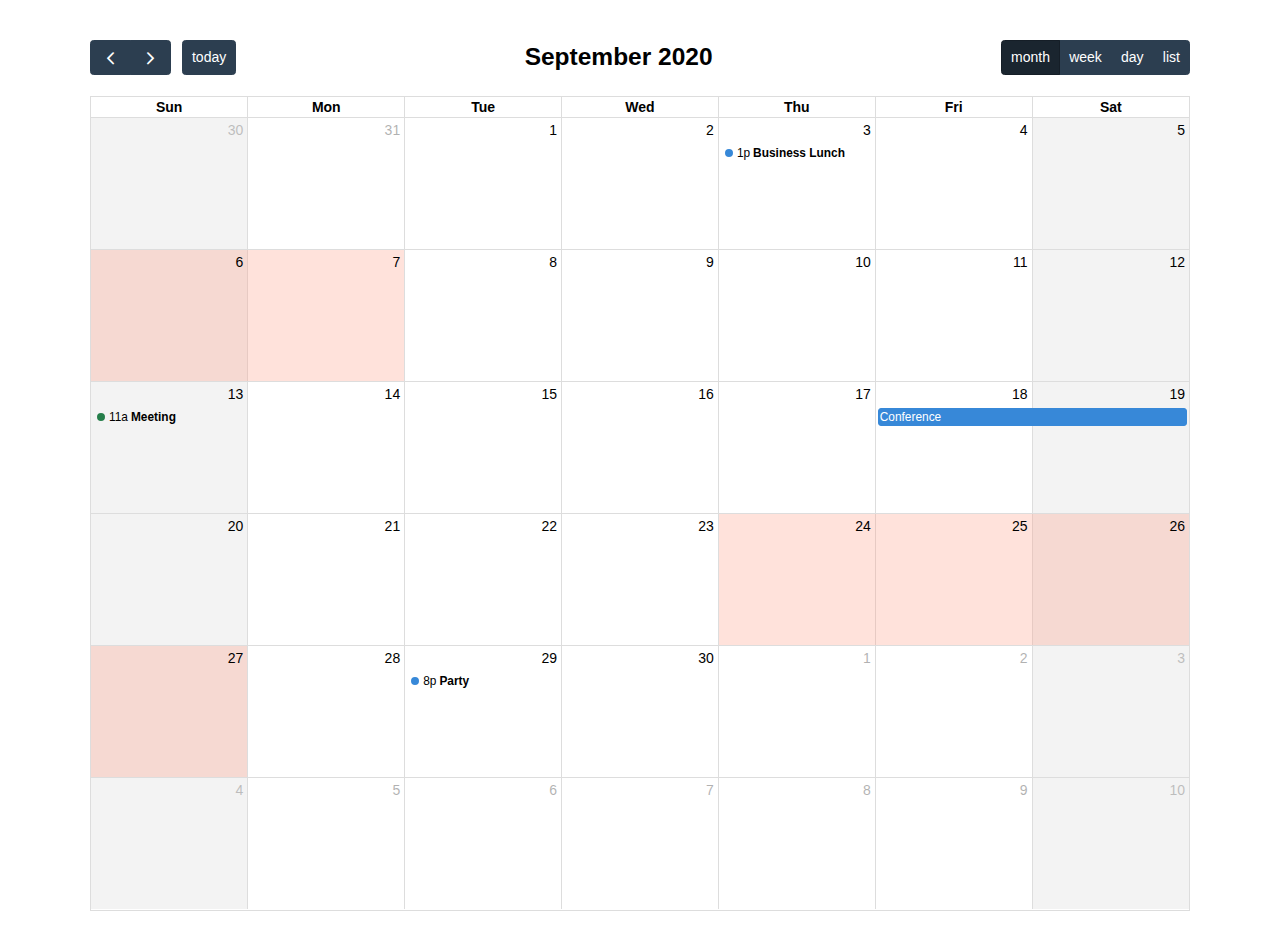
<file: OlleTheJeju/src/main/webapp/resources/js/examples/background-events.html>
<!DOCTYPE html>
<html>
<head>
<meta charset='utf-8' />
<link href='../lib/main.css' rel='stylesheet' />
<script src='../lib/main.js'></script>
<script>

  document.addEventListener('DOMContentLoaded', function() {
    var calendarEl = document.getElementById('calendar');

    var calendar = new FullCalendar.Calendar(calendarEl, {
      headerToolbar: {
        left: 'prev,next today',
        center: 'title',
        right: 'dayGridMonth,timeGridWeek,timeGridDay,listMonth'
      },
      initialDate: '2020-09-12',
      navLinks: true, // can click day/week names to navigate views
      businessHours: true, // display business hours
      editable: true,
      selectable: true,
      events: [
        {
          title: 'Business Lunch',
          start: '2020-09-03T13:00:00',
          constraint: 'businessHours'
        },
        {
          title: 'Meeting',
          start: '2020-09-13T11:00:00',
          constraint: 'availableForMeeting', // defined below
          color: '#257e4a'
        },
        {
          title: 'Conference',
          start: '2020-09-18',
          end: '2020-09-20'
        },
        {
          title: 'Party',
          start: '2020-09-29T20:00:00'
        },

        // areas where "Meeting" must be dropped
        {
          groupId: 'availableForMeeting',
          start: '2020-09-11T10:00:00',
          end: '2020-09-11T16:00:00',
          display: 'background'
        },
        {
          groupId: 'availableForMeeting',
          start: '2020-09-13T10:00:00',
          end: '2020-09-13T16:00:00',
          display: 'background'
        },

        // red areas where no events can be dropped
        {
          start: '2020-09-24',
          end: '2020-09-28',
          overlap: false,
          display: 'background',
          color: '#ff9f89'
        },
        {
          start: '2020-09-06',
          end: '2020-09-08',
          overlap: false,
          display: 'background',
          color: '#ff9f89'
        }
      ]
    });

    calendar.render();
  });

</script>
<style>

  body {
    margin: 40px 10px;
    padding: 0;
    font-family: Arial, Helvetica Neue, Helvetica, sans-serif;
    font-size: 14px;
  }

  #calendar {
    max-width: 1100px;
    margin: 0 auto;
  }

</style>
</head>
<body>

  <div id='calendar'></div>

</body>
</html>
</file>
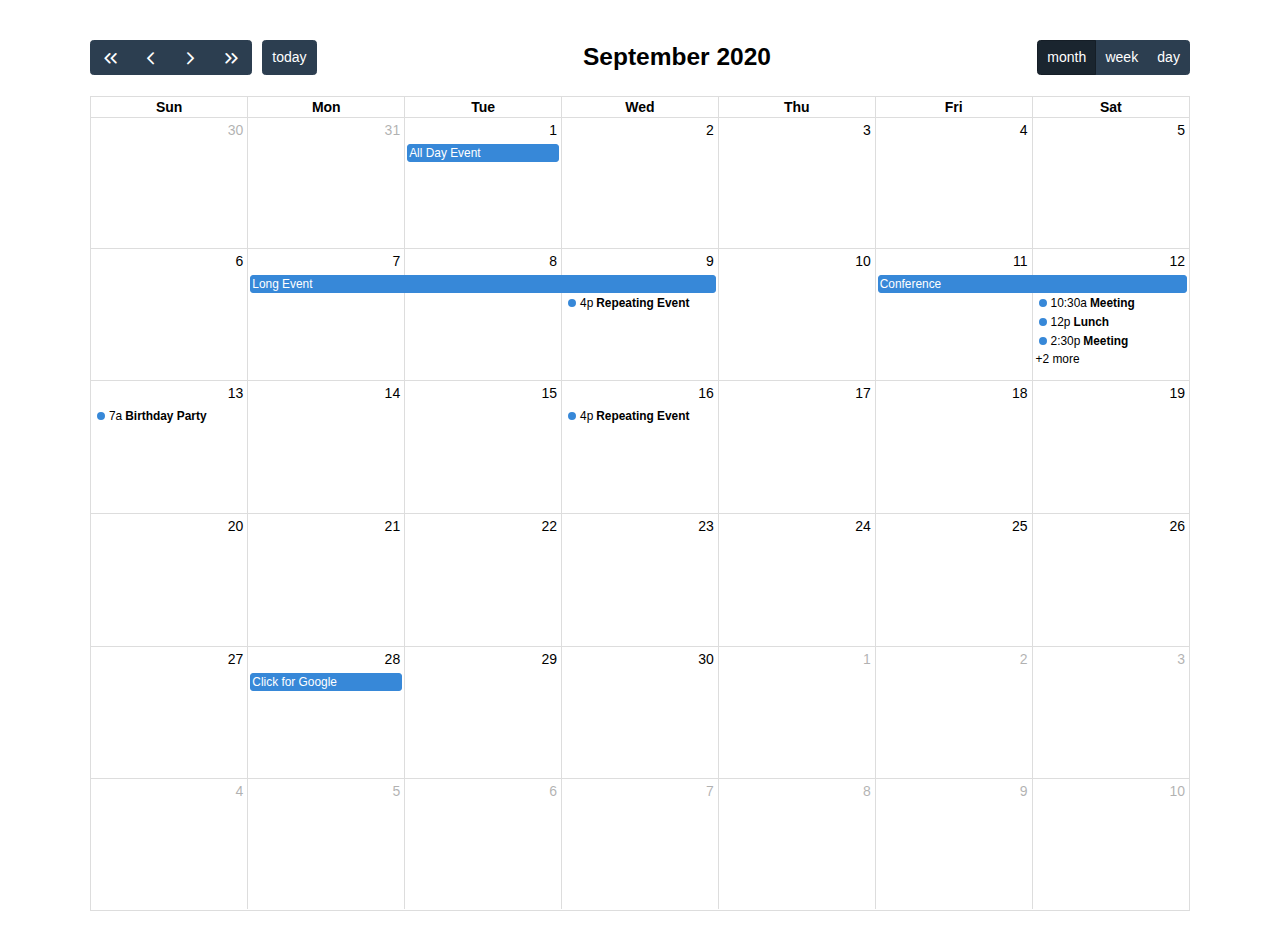
<file: OlleTheJeju/src/main/webapp/resources/js/examples/daygrid-views.html>
<!DOCTYPE html>
<html>
<head>
<meta charset='utf-8' />
<link href='../lib/main.css' rel='stylesheet' />
<script src='../lib/main.js'></script>
<script>

  document.addEventListener('DOMContentLoaded', function() {
    var calendarEl = document.getElementById('calendar');

    var calendar = new FullCalendar.Calendar(calendarEl, {
      headerToolbar: {
        left: 'prevYear,prev,next,nextYear today',
        center: 'title',
        right: 'dayGridMonth,dayGridWeek,dayGridDay'
      },
      initialDate: '2020-09-12',
      navLinks: true, // can click day/week names to navigate views
      editable: true,
      dayMaxEvents: true, // allow "more" link when too many events
      events: [
        {
          title: 'All Day Event',
          start: '2020-09-01'
        },
        {
          title: 'Long Event',
          start: '2020-09-07',
          end: '2020-09-10'
        },
        {
          groupId: 999,
          title: 'Repeating Event',
          start: '2020-09-09T16:00:00'
        },
        {
          groupId: 999,
          title: 'Repeating Event',
          start: '2020-09-16T16:00:00'
        },
        {
          title: 'Conference',
          start: '2020-09-11',
          end: '2020-09-13'
        },
        {
          title: 'Meeting',
          start: '2020-09-12T10:30:00',
          end: '2020-09-12T12:30:00'
        },
        {
          title: 'Lunch',
          start: '2020-09-12T12:00:00'
        },
        {
          title: 'Meeting',
          start: '2020-09-12T14:30:00'
        },
        {
          title: 'Happy Hour',
          start: '2020-09-12T17:30:00'
        },
        {
          title: 'Dinner',
          start: '2020-09-12T20:00:00'
        },
        {
          title: 'Birthday Party',
          start: '2020-09-13T07:00:00'
        },
        {
          title: 'Click for Google',
          url: 'http://google.com/',
          start: '2020-09-28'
        }
      ]
    });

    calendar.render();
  });

</script>
<style>

  body {
    margin: 40px 10px;
    padding: 0;
    font-family: Arial, Helvetica Neue, Helvetica, sans-serif;
    font-size: 14px;
  }

  #calendar {
    max-width: 1100px;
    margin: 0 auto;
  }

</style>
</head>
<body>

  <div id='calendar'></div>

</body>
</html>
</file>
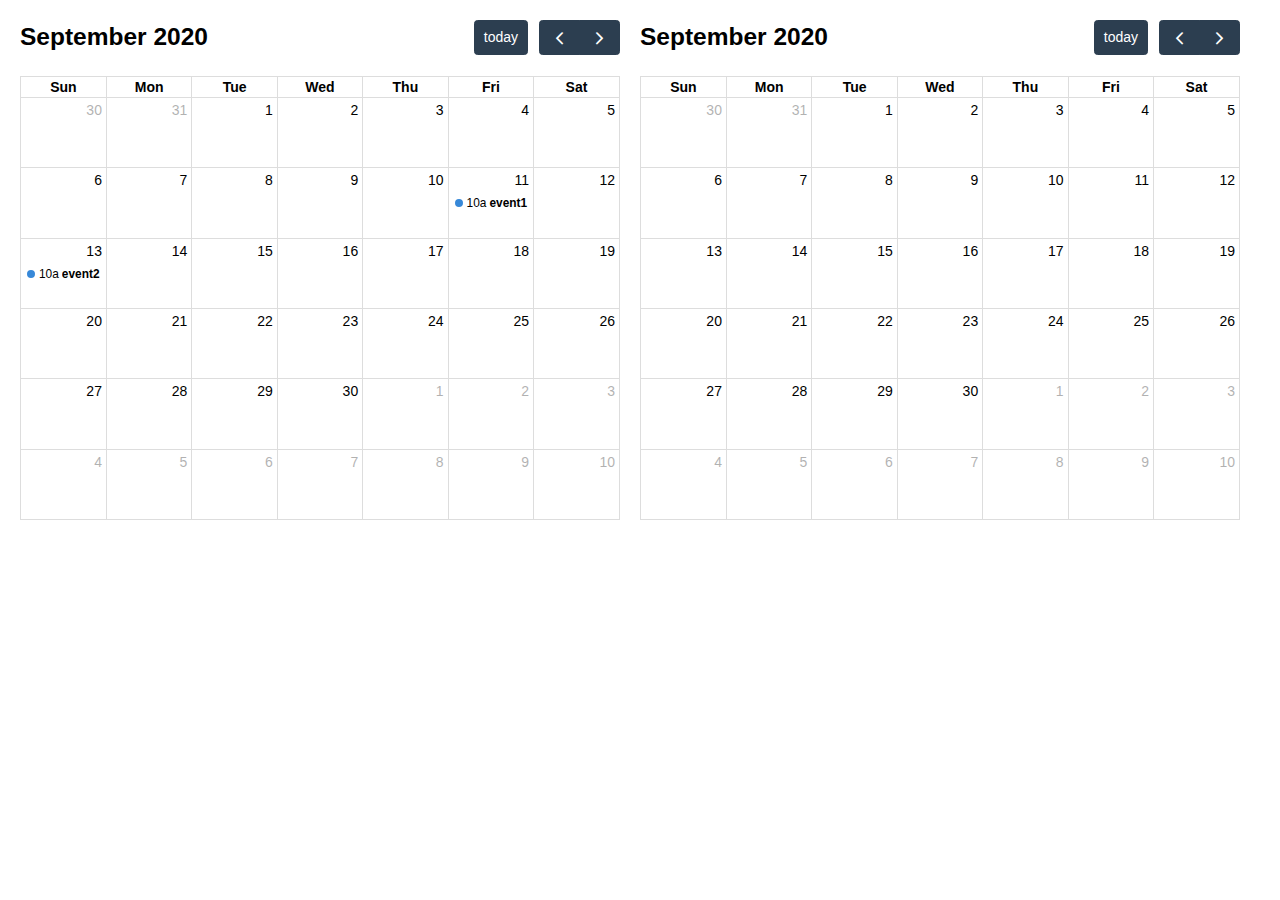
<file: OlleTheJeju/src/main/webapp/resources/js/examples/external-dragging-2cals.html>
<!DOCTYPE html>
<html>
<head>
<meta charset='utf-8' />
<link href='../lib/main.css' rel='stylesheet' />
<script src='../lib/main.js'></script>
<script>

  document.addEventListener('DOMContentLoaded', function() {
    var srcCalendarEl = document.getElementById('source-calendar');
    var destCalendarEl = document.getElementById('destination-calendar');

    var srcCalendar = new FullCalendar.Calendar(srcCalendarEl, {
      editable: true,
      initialDate: '2020-09-12',
      events: [
        {
          title: 'event1',
          start: '2020-09-11T10:00:00',
          end: '2020-09-11T16:00:00'
        },
        {
          title: 'event2',
          start: '2020-09-13T10:00:00',
          end: '2020-09-13T16:00:00'
        }
      ],
      eventLeave: function(info) {
        console.log('event left!', info.event);
      }
    });

    var destCalendar = new FullCalendar.Calendar(destCalendarEl, {
      initialDate: '2020-09-12',
      editable: true,
      droppable: true, // will let it receive events!
      eventReceive: function(info) {
        console.log('event received!', info.event);
      }
    });

    srcCalendar.render();
    destCalendar.render();
  });

</script>
<style>

  body {
    margin: 20px 0 0 20px;
    font-size: 14px;
    font-family: Arial, Helvetica Neue, Helvetica, sans-serif;
  }

  #source-calendar,
  #destination-calendar {
    float: left;
    width: 600px;
    margin: 0 20px 20px 0;
  }

</style>
</head>
<body>

  <div id='source-calendar'></div>
  <div id='destination-calendar'></div>

</body>
</html>
</file>
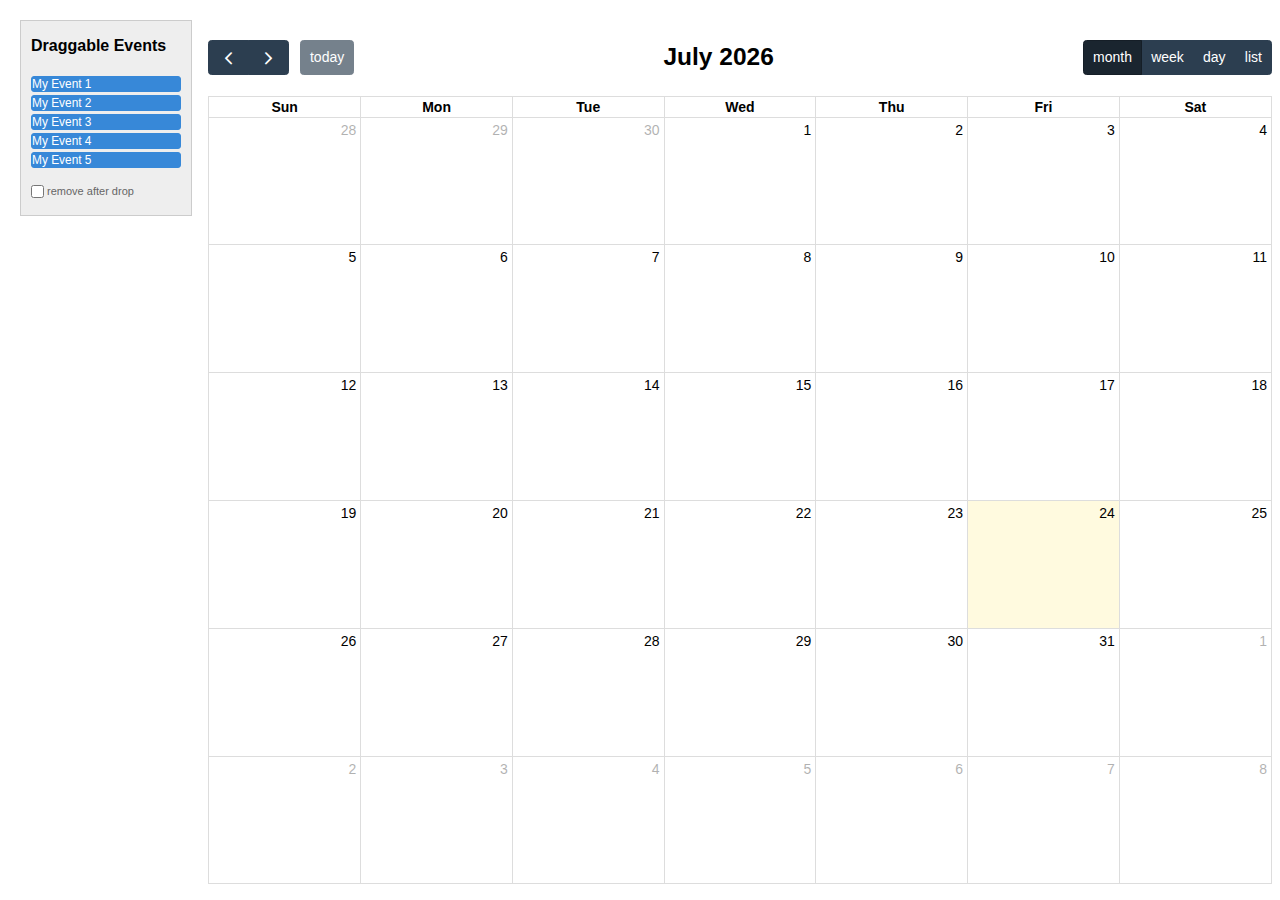
<file: OlleTheJeju/src/main/webapp/resources/js/examples/external-dragging-builtin.html>
<!DOCTYPE html>
<html>
<head>
<meta charset='utf-8' />
<link href='../lib/main.css' rel='stylesheet' />
<script src='../lib/main.js'></script>
<script>

  document.addEventListener('DOMContentLoaded', function() {

    /* initialize the external events
    -----------------------------------------------------------------*/

    var containerEl = document.getElementById('external-events-list');
    new FullCalendar.Draggable(containerEl, {
      itemSelector: '.fc-event',
      eventData: function(eventEl) {
        return {
          title: eventEl.innerText.trim()
        }
      }
    });

    //// the individual way to do it
    // var containerEl = document.getElementById('external-events-list');
    // var eventEls = Array.prototype.slice.call(
    //   containerEl.querySelectorAll('.fc-event')
    // );
    // eventEls.forEach(function(eventEl) {
    //   new FullCalendar.Draggable(eventEl, {
    //     eventData: {
    //       title: eventEl.innerText.trim(),
    //     }
    //   });
    // });

    /* initialize the calendar
    -----------------------------------------------------------------*/

    var calendarEl = document.getElementById('calendar');
    var calendar = new FullCalendar.Calendar(calendarEl, {
      headerToolbar: {
        left: 'prev,next today',
        center: 'title',
        right: 'dayGridMonth,timeGridWeek,timeGridDay,listWeek'
      },
      editable: true,
      droppable: true, // this allows things to be dropped onto the calendar
      drop: function(arg) {
        // is the "remove after drop" checkbox checked?
        if (document.getElementById('drop-remove').checked) {
          // if so, remove the element from the "Draggable Events" list
          arg.draggedEl.parentNode.removeChild(arg.draggedEl);
        }
      }
    });
    calendar.render();

  });

</script>
<style>

  body {
    margin-top: 40px;
    font-size: 14px;
    font-family: Arial, Helvetica Neue, Helvetica, sans-serif;
  }

  #external-events {
    position: fixed;
    left: 20px;
    top: 20px;
    width: 150px;
    padding: 0 10px;
    border: 1px solid #ccc;
    background: #eee;
    text-align: left;
  }

  #external-events h4 {
    font-size: 16px;
    margin-top: 0;
    padding-top: 1em;
  }

  #external-events .fc-event {
    margin: 3px 0;
    cursor: move;
  }

  #external-events p {
    margin: 1.5em 0;
    font-size: 11px;
    color: #666;
  }

  #external-events p input {
    margin: 0;
    vertical-align: middle;
  }

  #calendar-wrap {
    margin-left: 200px;
  }

  #calendar {
    max-width: 1100px;
    margin: 0 auto;
  }

</style>
</head>
<body>
  <div id='wrap'>

    <div id='external-events'>
      <h4>Draggable Events</h4>

      <div id='external-events-list'>
        <div class='fc-event fc-h-event fc-daygrid-event fc-daygrid-block-event'>
          <div class='fc-event-main'>My Event 1</div>
        </div>
        <div class='fc-event fc-h-event fc-daygrid-event fc-daygrid-block-event'>
          <div class='fc-event-main'>My Event 2</div>
        </div>
        <div class='fc-event fc-h-event fc-daygrid-event fc-daygrid-block-event'>
          <div class='fc-event-main'>My Event 3</div>
        </div>
        <div class='fc-event fc-h-event fc-daygrid-event fc-daygrid-block-event'>
          <div class='fc-event-main'>My Event 4</div>
        </div>
        <div class='fc-event fc-h-event fc-daygrid-event fc-daygrid-block-event'>
          <div class='fc-event-main'>My Event 5</div>
        </div>
      </div>

      <p>
        <input type='checkbox' id='drop-remove' />
        <label for='drop-remove'>remove after drop</label>
      </p>
    </div>

    <div id='calendar-wrap'>
      <div id='calendar'></div>
    </div>

  </div>
</body>
</html>
</file>
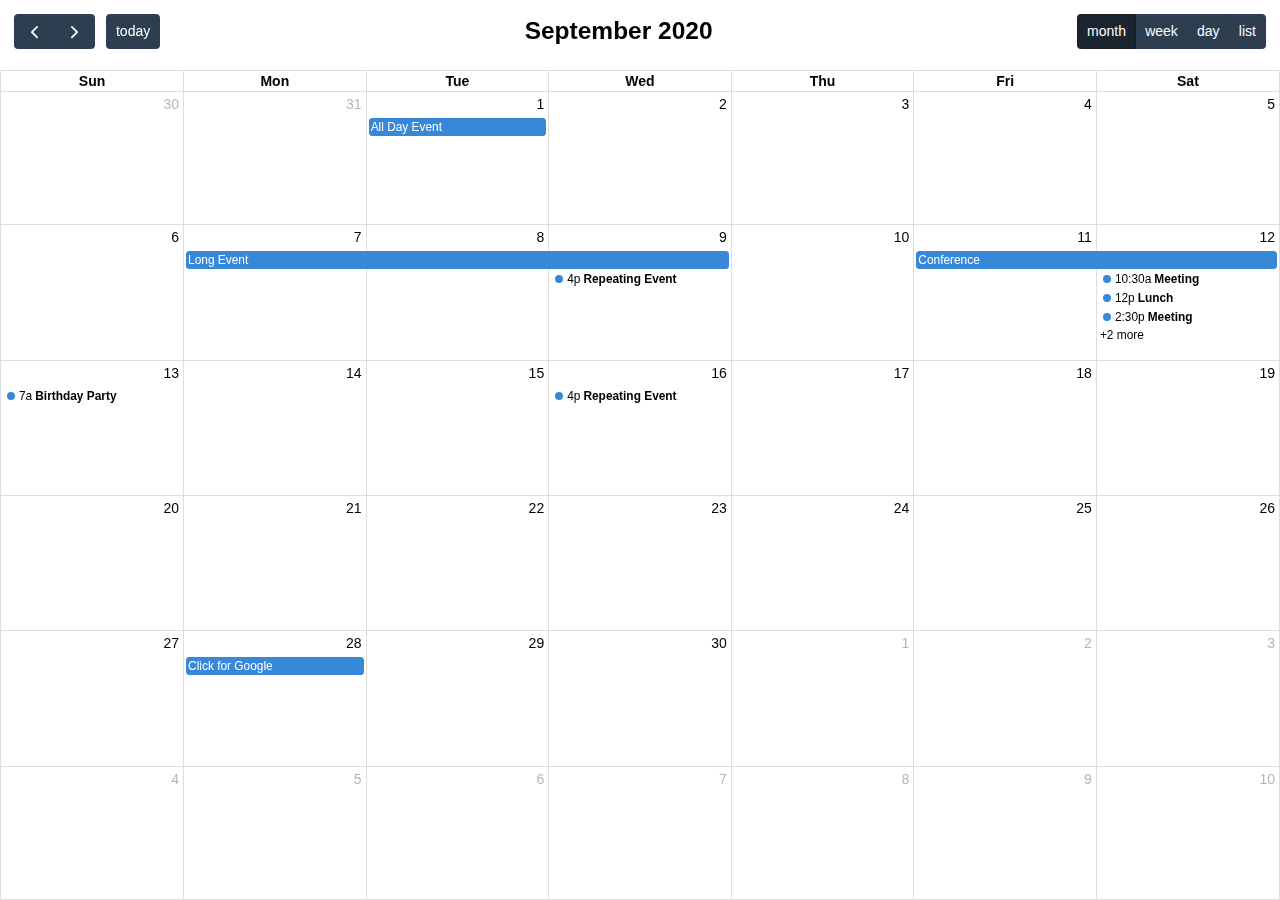
<file: OlleTheJeju/src/main/webapp/resources/js/examples/full-height.html>
<!DOCTYPE html>
<html>
<head>
<meta charset='utf-8' />
<link href='../lib/main.css' rel='stylesheet' />
<script src='../lib/main.js'></script>
<script>

  document.addEventListener('DOMContentLoaded', function() {
    var calendarEl = document.getElementById('calendar');

    var calendar = new FullCalendar.Calendar(calendarEl, {
      height: '100%',
      expandRows: true,
      slotMinTime: '08:00',
      slotMaxTime: '20:00',
      headerToolbar: {
        left: 'prev,next today',
        center: 'title',
        right: 'dayGridMonth,timeGridWeek,timeGridDay,listWeek'
      },
      initialView: 'dayGridMonth',
      initialDate: '2020-09-12',
      navLinks: true, // can click day/week names to navigate views
      editable: true,
      selectable: true,
      nowIndicator: true,
      dayMaxEvents: true, // allow "more" link when too many events
      events: [
        {
          title: 'All Day Event',
          start: '2020-09-01',
        },
        {
          title: 'Long Event',
          start: '2020-09-07',
          end: '2020-09-10'
        },
        {
          groupId: 999,
          title: 'Repeating Event',
          start: '2020-09-09T16:00:00'
        },
        {
          groupId: 999,
          title: 'Repeating Event',
          start: '2020-09-16T16:00:00'
        },
        {
          title: 'Conference',
          start: '2020-09-11',
          end: '2020-09-13'
        },
        {
          title: 'Meeting',
          start: '2020-09-12T10:30:00',
          end: '2020-09-12T12:30:00'
        },
        {
          title: 'Lunch',
          start: '2020-09-12T12:00:00'
        },
        {
          title: 'Meeting',
          start: '2020-09-12T14:30:00'
        },
        {
          title: 'Happy Hour',
          start: '2020-09-12T17:30:00'
        },
        {
          title: 'Dinner',
          start: '2020-09-12T20:00:00'
        },
        {
          title: 'Birthday Party',
          start: '2020-09-13T07:00:00'
        },
        {
          title: 'Click for Google',
          url: 'http://google.com/',
          start: '2020-09-28'
        }
      ]
    });

    calendar.render();
  });

</script>
<style>

  html, body {
    overflow: hidden; /* don't do scrollbars */
    font-family: Arial, Helvetica Neue, Helvetica, sans-serif;
    font-size: 14px;
  }

  #calendar-container {
    position: fixed;
    top: 0;
    left: 0;
    right: 0;
    bottom: 0;
  }

  .fc-header-toolbar {
    /*
    the calendar will be butting up against the edges,
    but let's scoot in the header's buttons
    */
    padding-top: 1em;
    padding-left: 1em;
    padding-right: 1em;
  }

</style>
</head>
<body>

  <div id='calendar-container'>
    <div id='calendar'></div>
  </div>

</body>
</html>
</file>
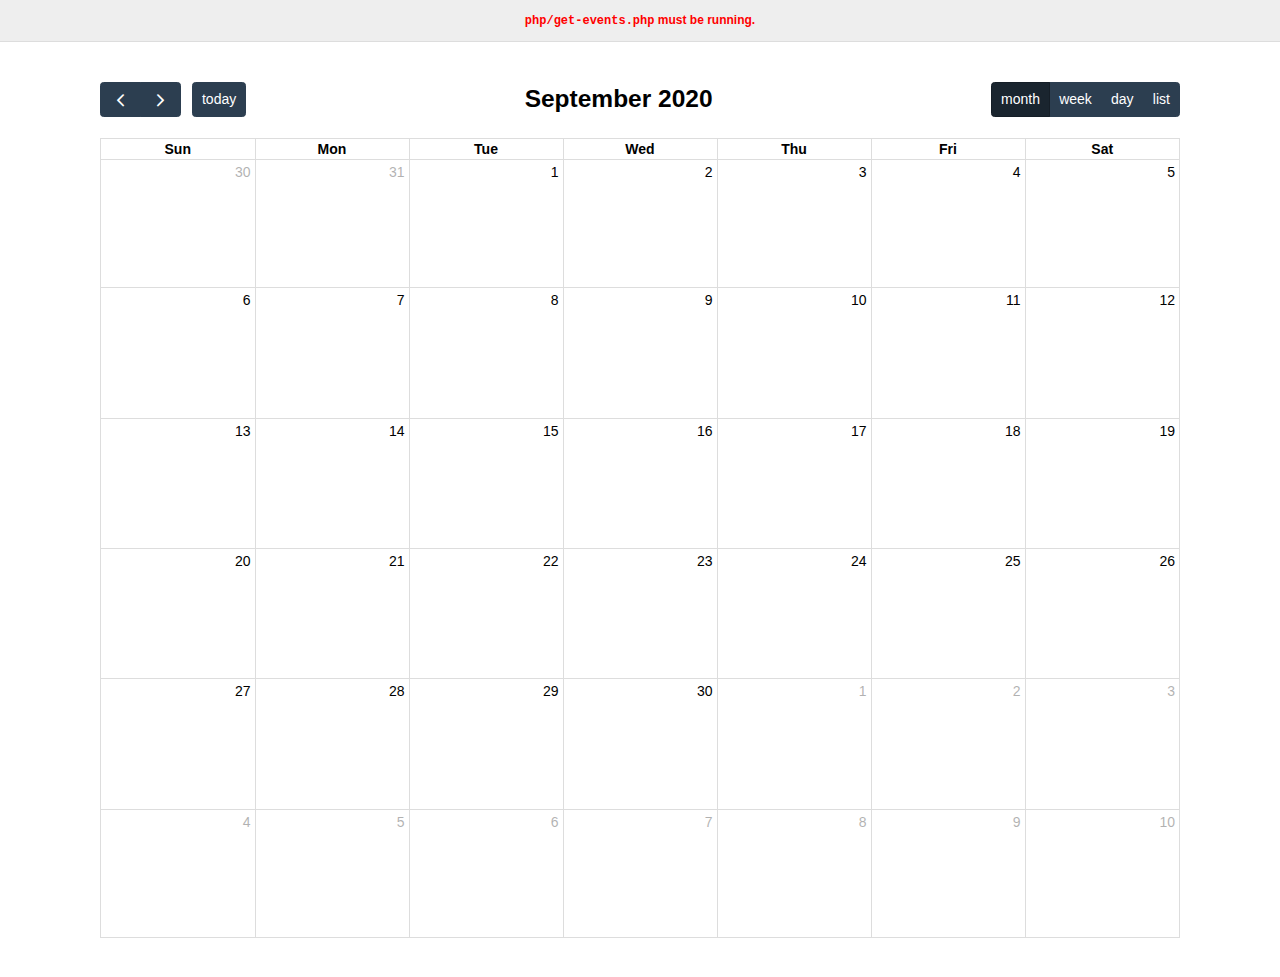
<file: OlleTheJeju/src/main/webapp/resources/js/examples/json.html>
<!DOCTYPE html>
<html>
<head>
<meta charset='utf-8' />
<link href='../lib/main.css' rel='stylesheet' />
<script src='../lib/main.js'></script>
<script>

  document.addEventListener('DOMContentLoaded', function() {
    var calendarEl = document.getElementById('calendar');

    var calendar = new FullCalendar.Calendar(calendarEl, {
      headerToolbar: {
        left: 'prev,next today',
        center: 'title',
        right: 'dayGridMonth,timeGridWeek,timeGridDay,listWeek'
      },
      initialDate: '2020-09-12',
      editable: true,
      navLinks: true, // can click day/week names to navigate views
      dayMaxEvents: true, // allow "more" link when too many events
      events: {
        url: 'php/get-events.php',
        failure: function() {
          document.getElementById('script-warning').style.display = 'block'
        }
      },
      loading: function(bool) {
        document.getElementById('loading').style.display =
          bool ? 'block' : 'none';
      }
    });

    calendar.render();
  });

</script>
<style>

  body {
    margin: 0;
    padding: 0;
    font-family: Arial, Helvetica Neue, Helvetica, sans-serif;
    font-size: 14px;
  }

  #script-warning {
    display: none;
    background: #eee;
    border-bottom: 1px solid #ddd;
    padding: 0 10px;
    line-height: 40px;
    text-align: center;
    font-weight: bold;
    font-size: 12px;
    color: red;
  }

  #loading {
    display: none;
    position: absolute;
    top: 10px;
    right: 10px;
  }

  #calendar {
    max-width: 1100px;
    margin: 40px auto;
    padding: 0 10px;
  }

</style>
</head>
<body>

  <div id='script-warning'>
    <code>php/get-events.php</code> must be running.
  </div>

  <div id='loading'>loading...</div>

  <div id='calendar'></div>

</body>
</html>
</file>
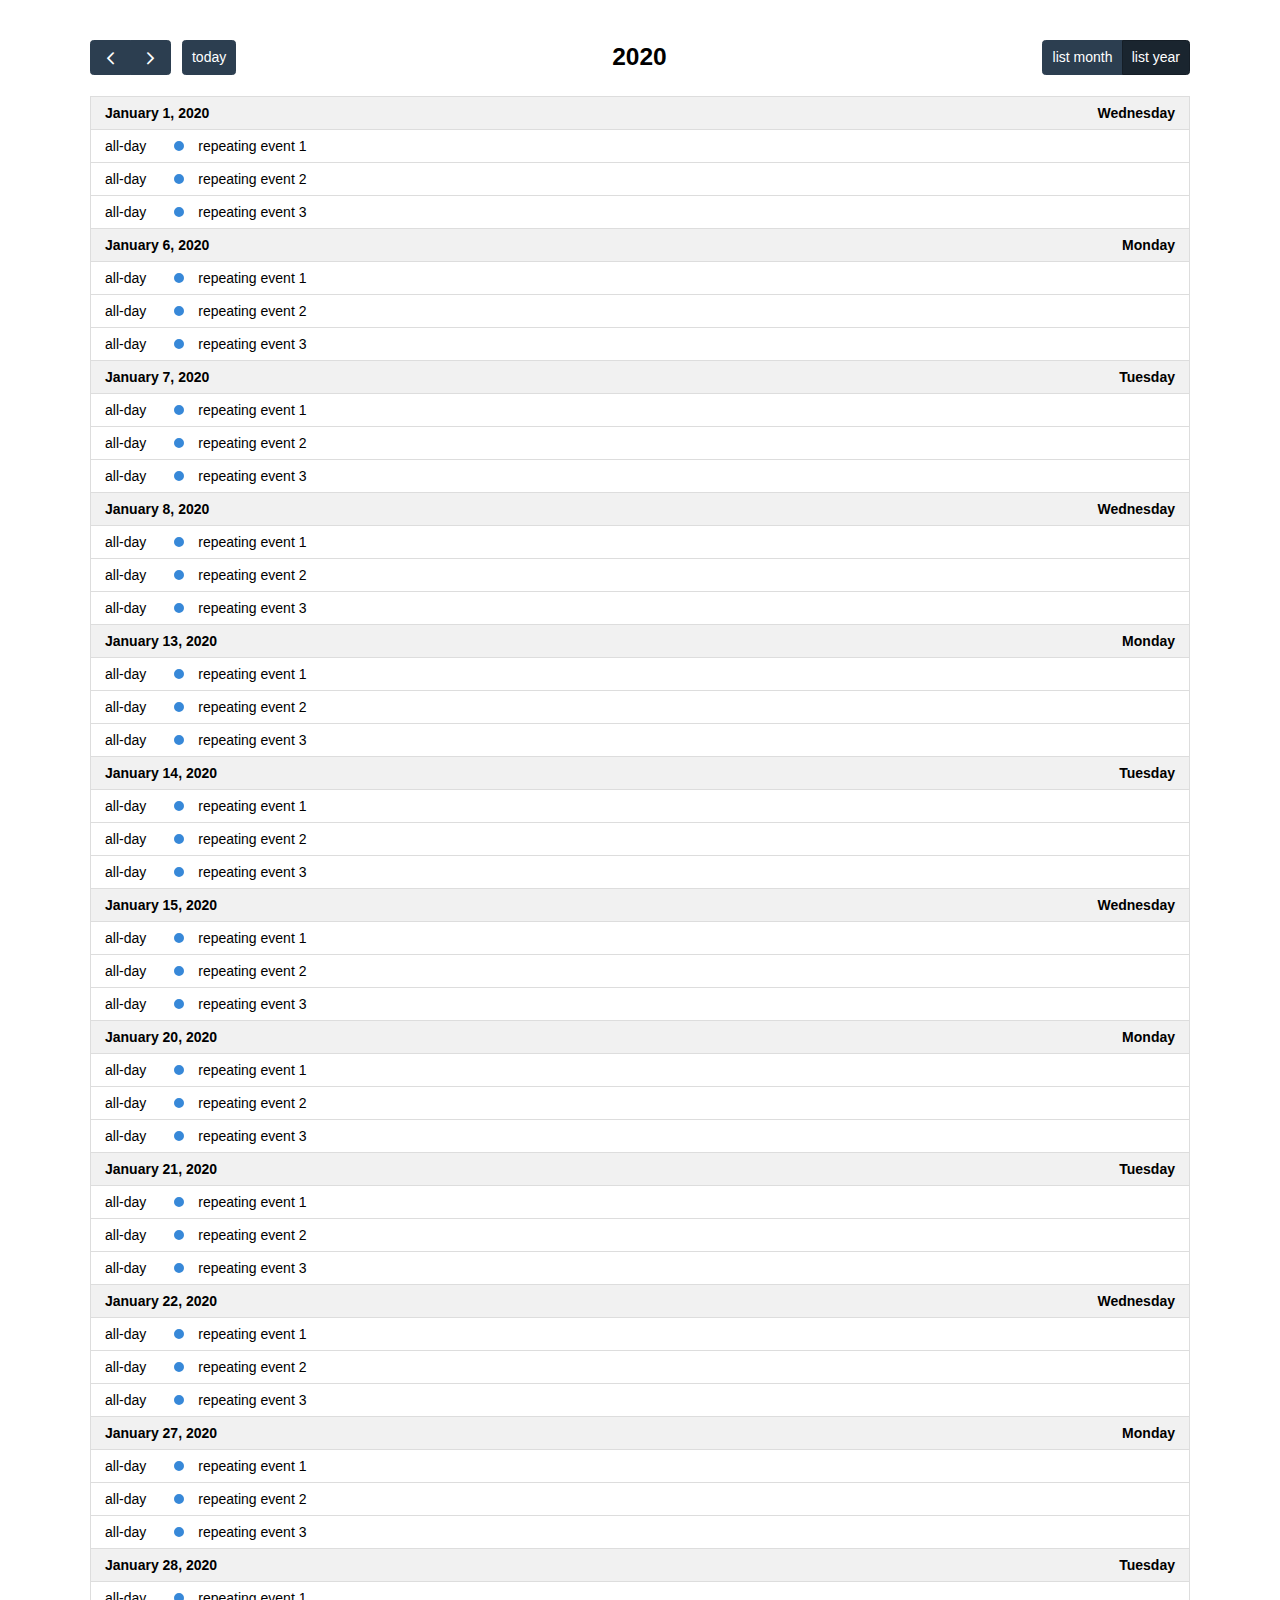
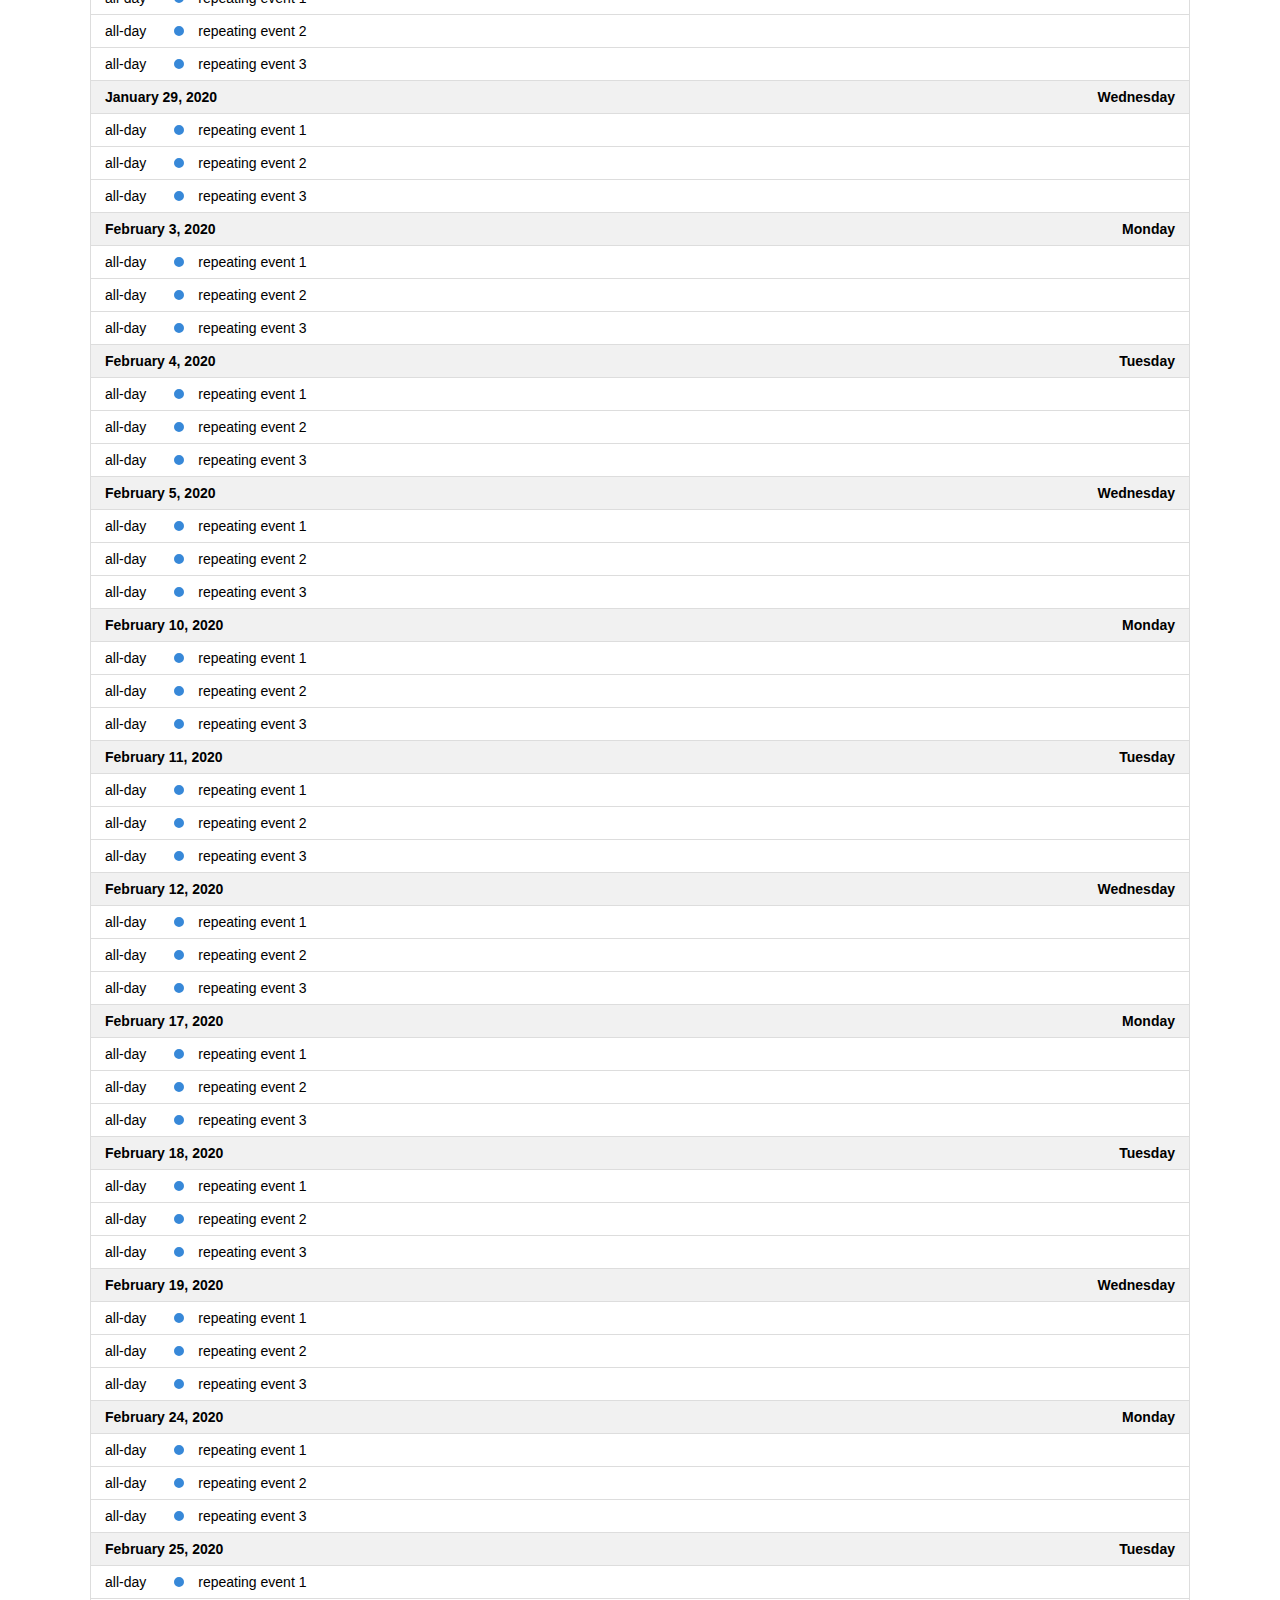
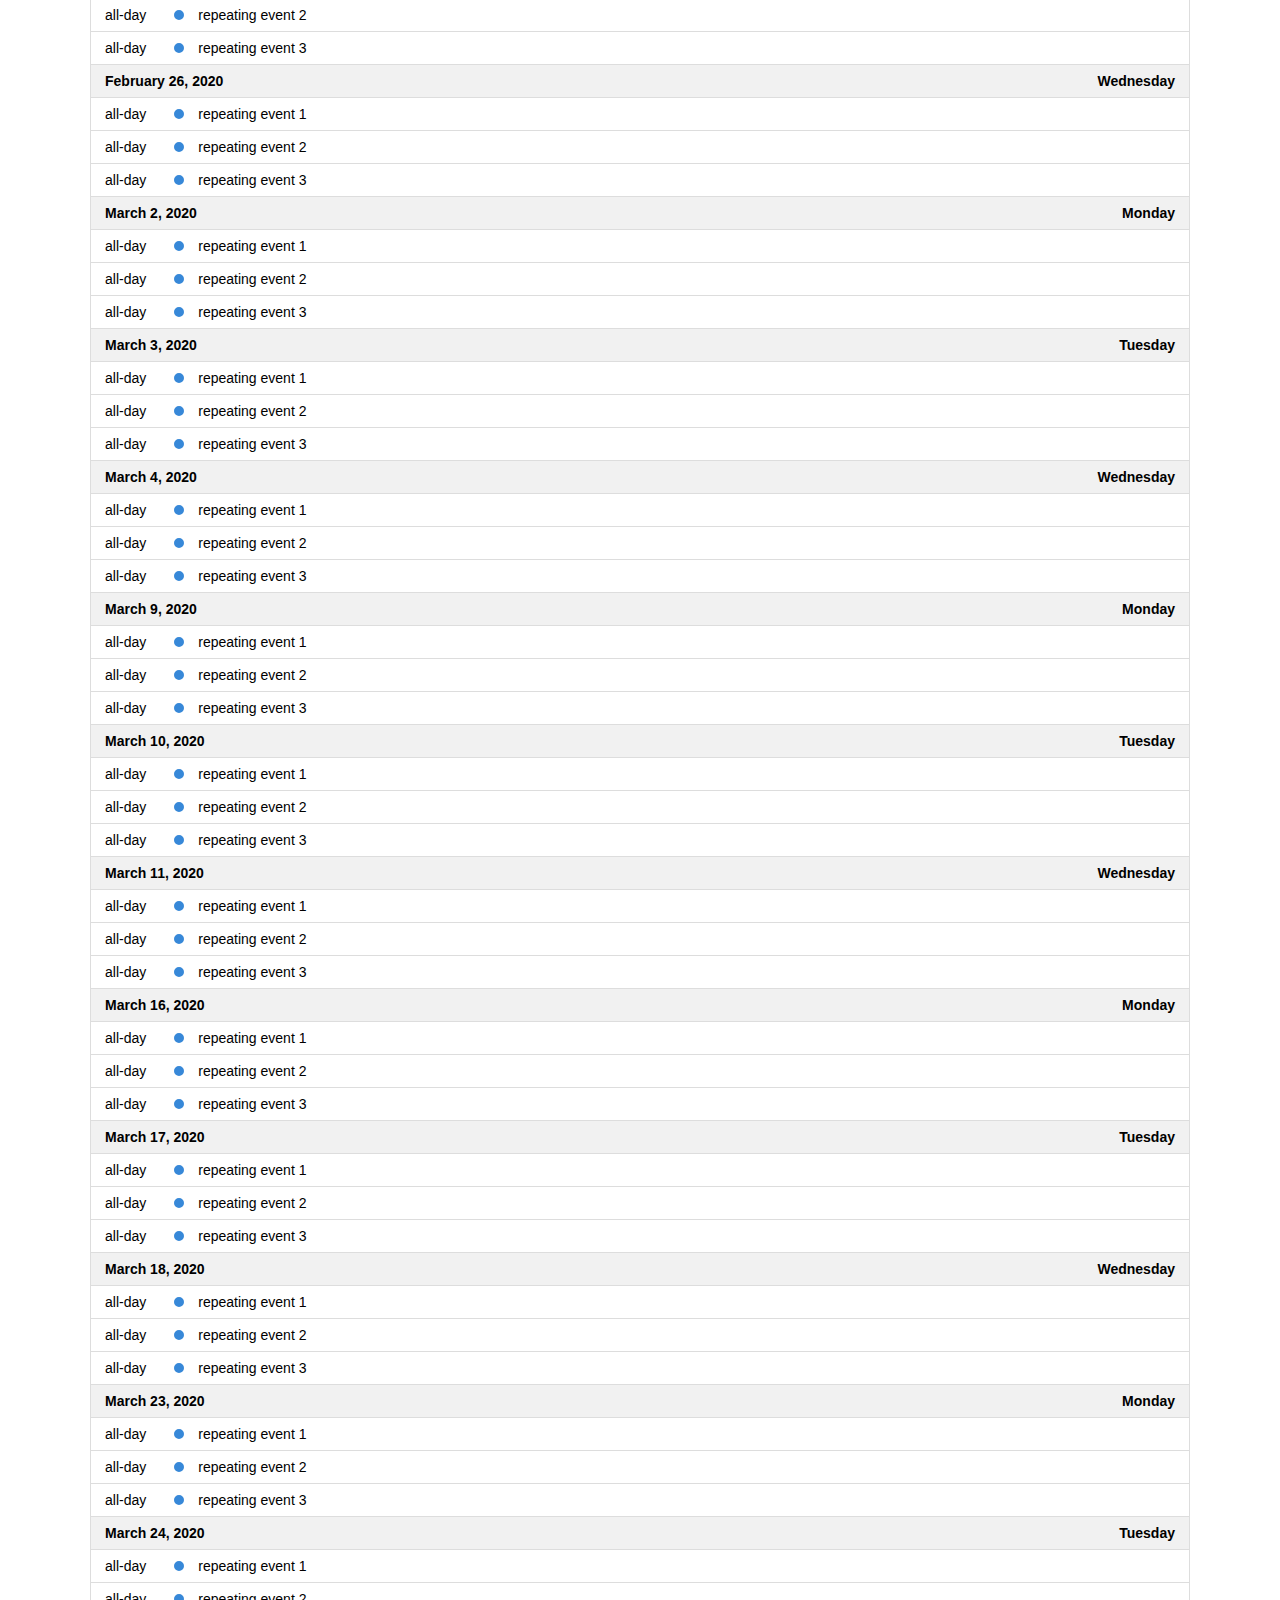
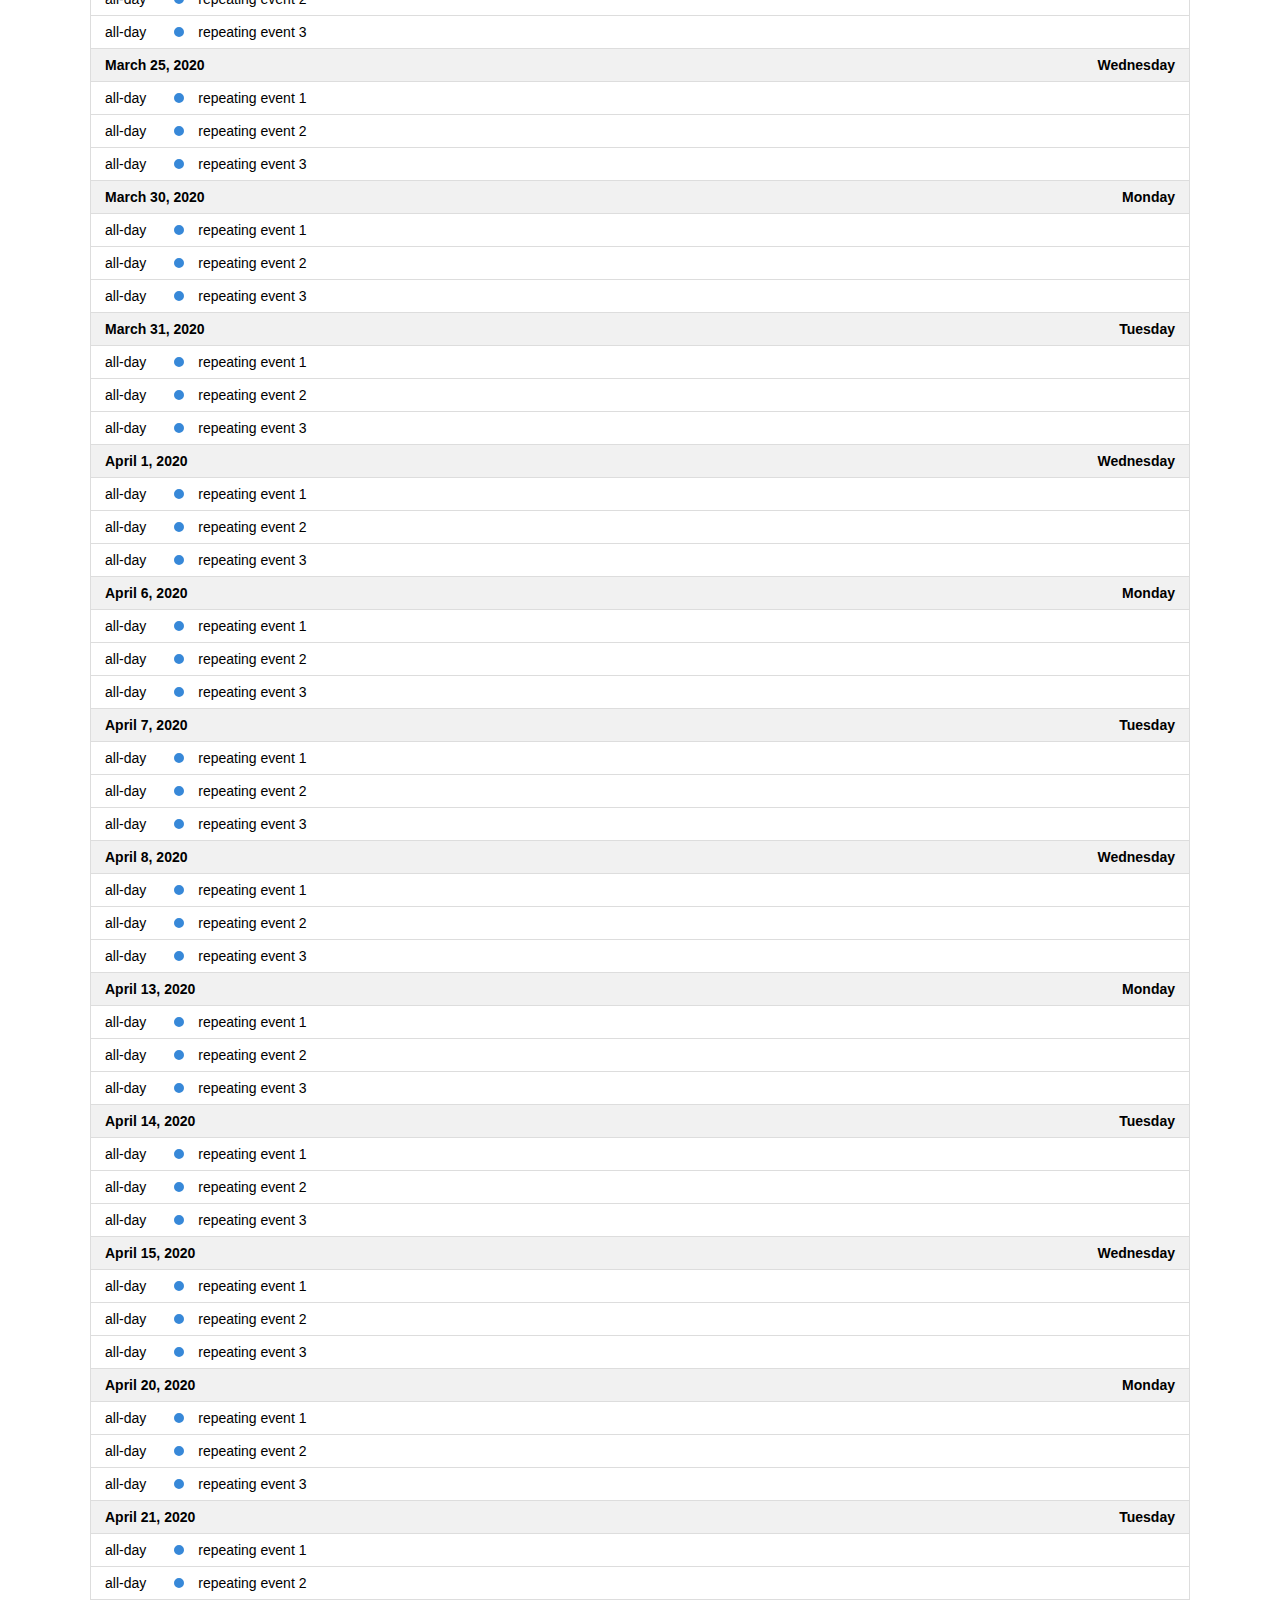
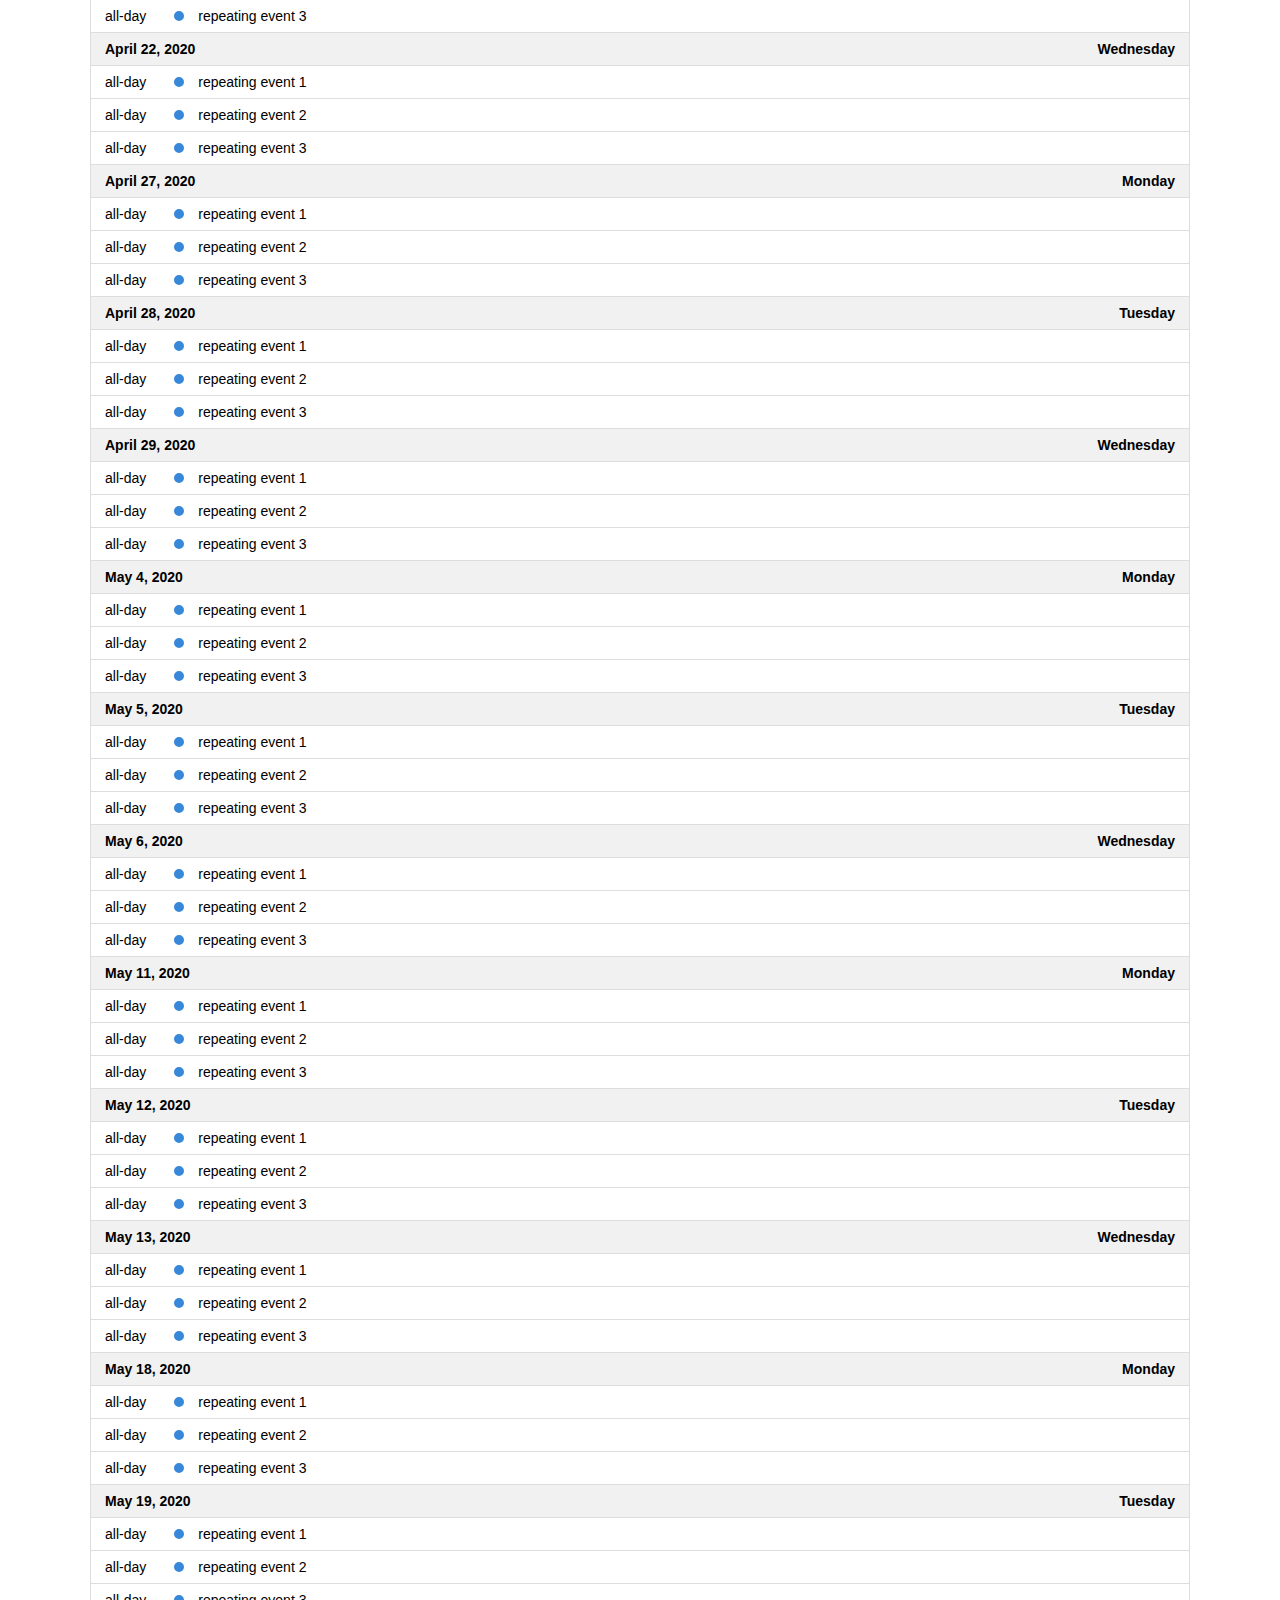
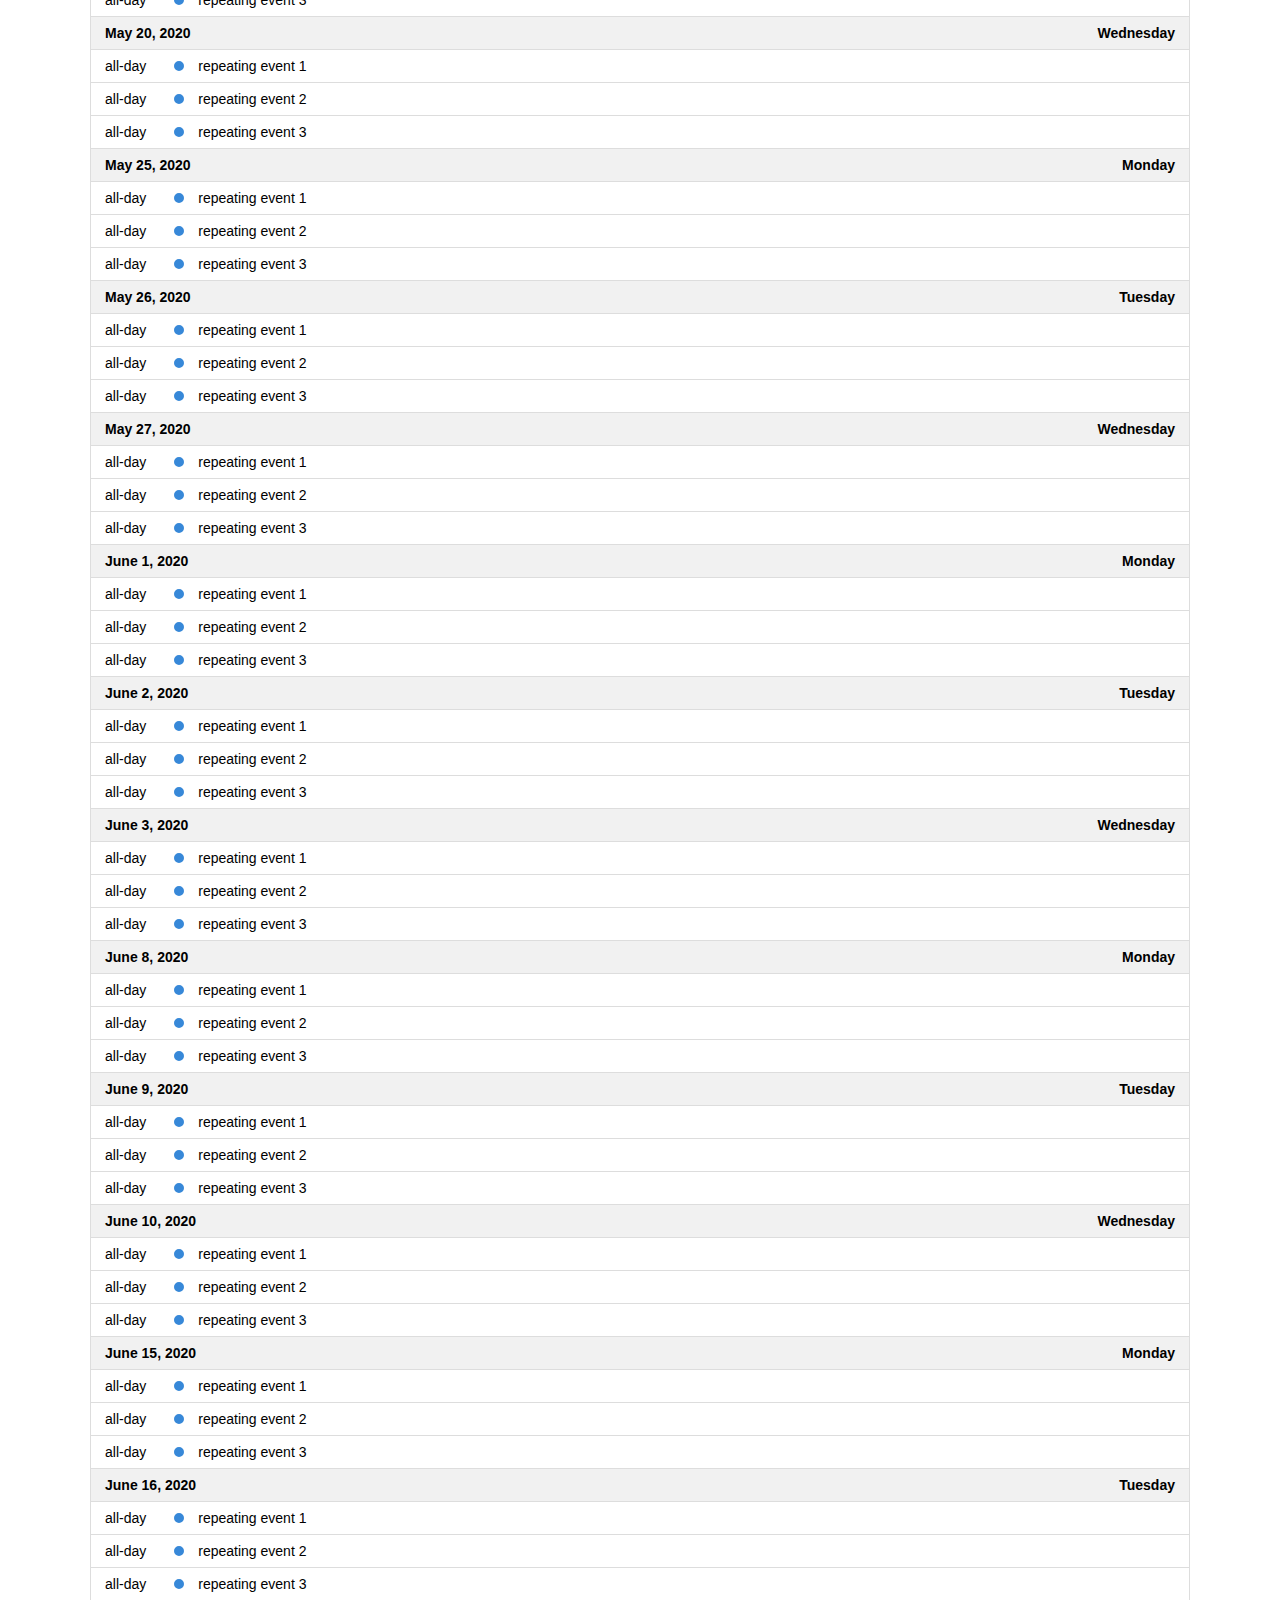
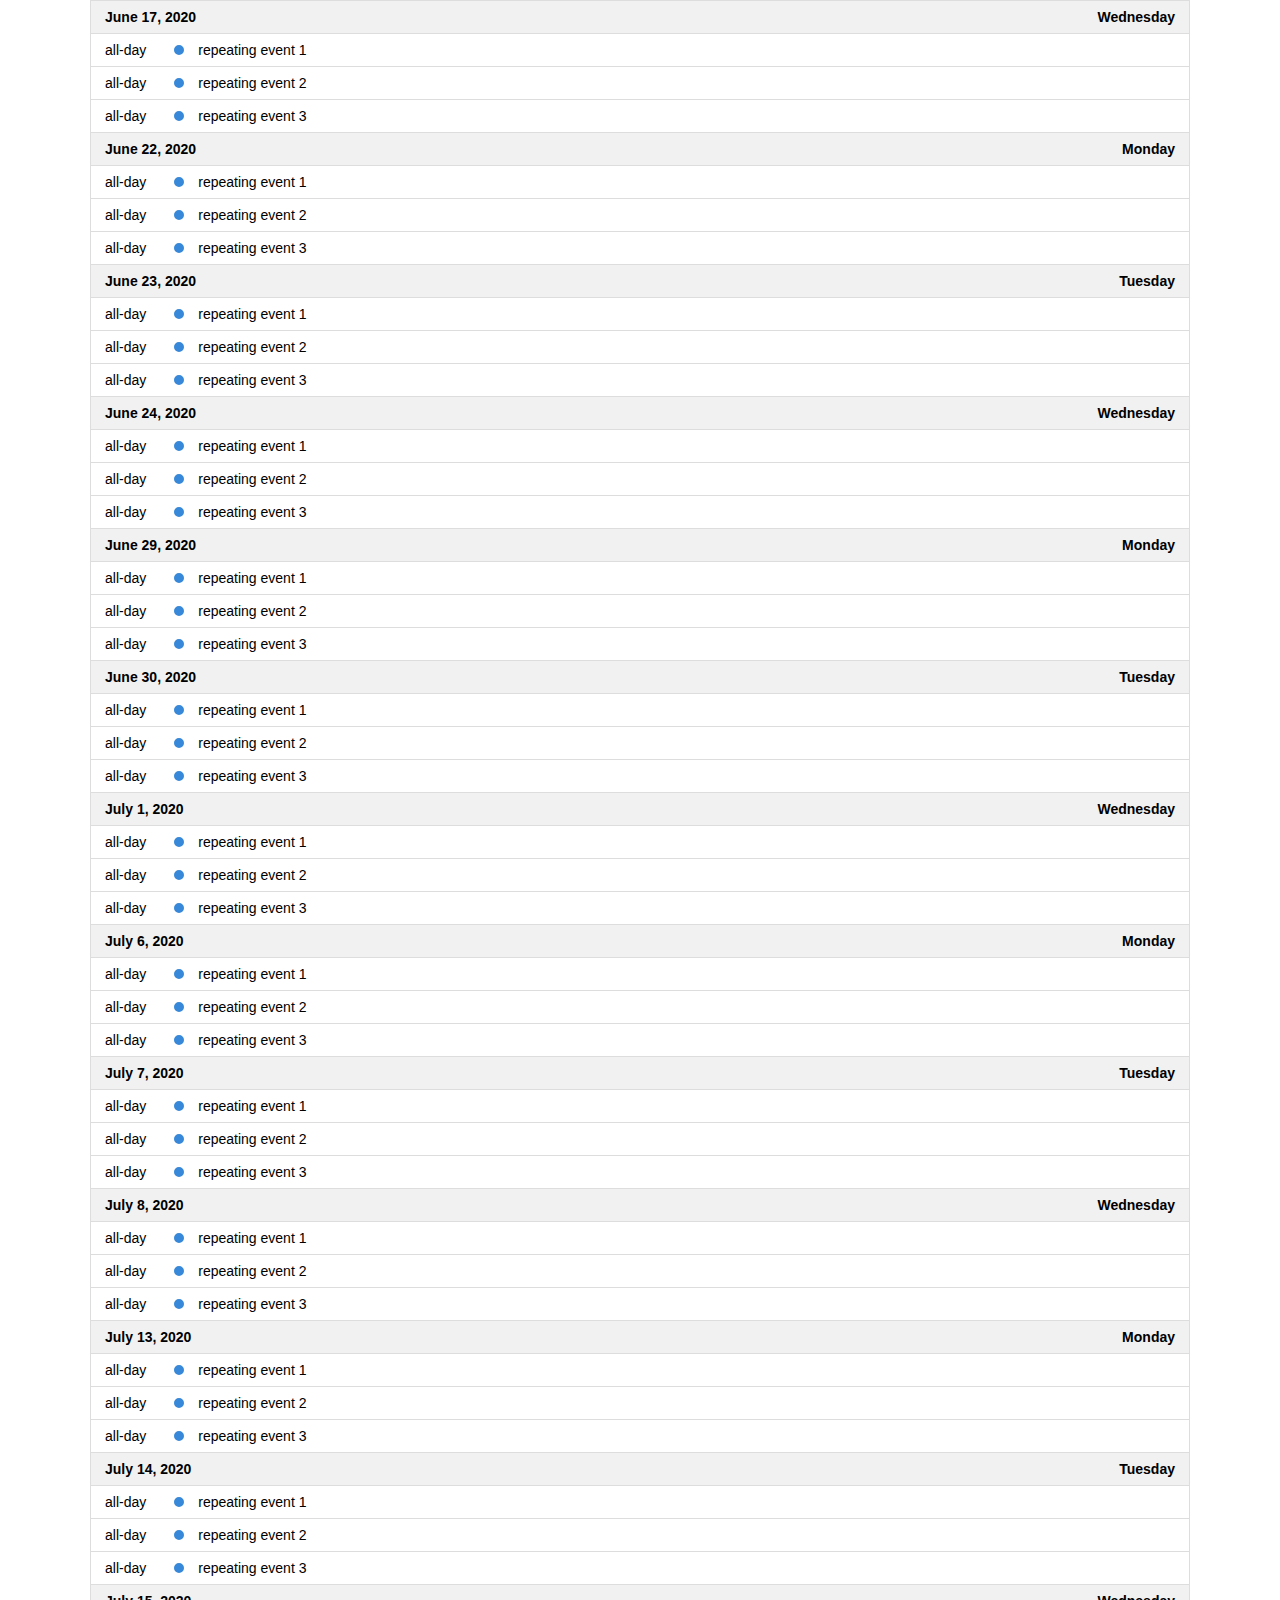
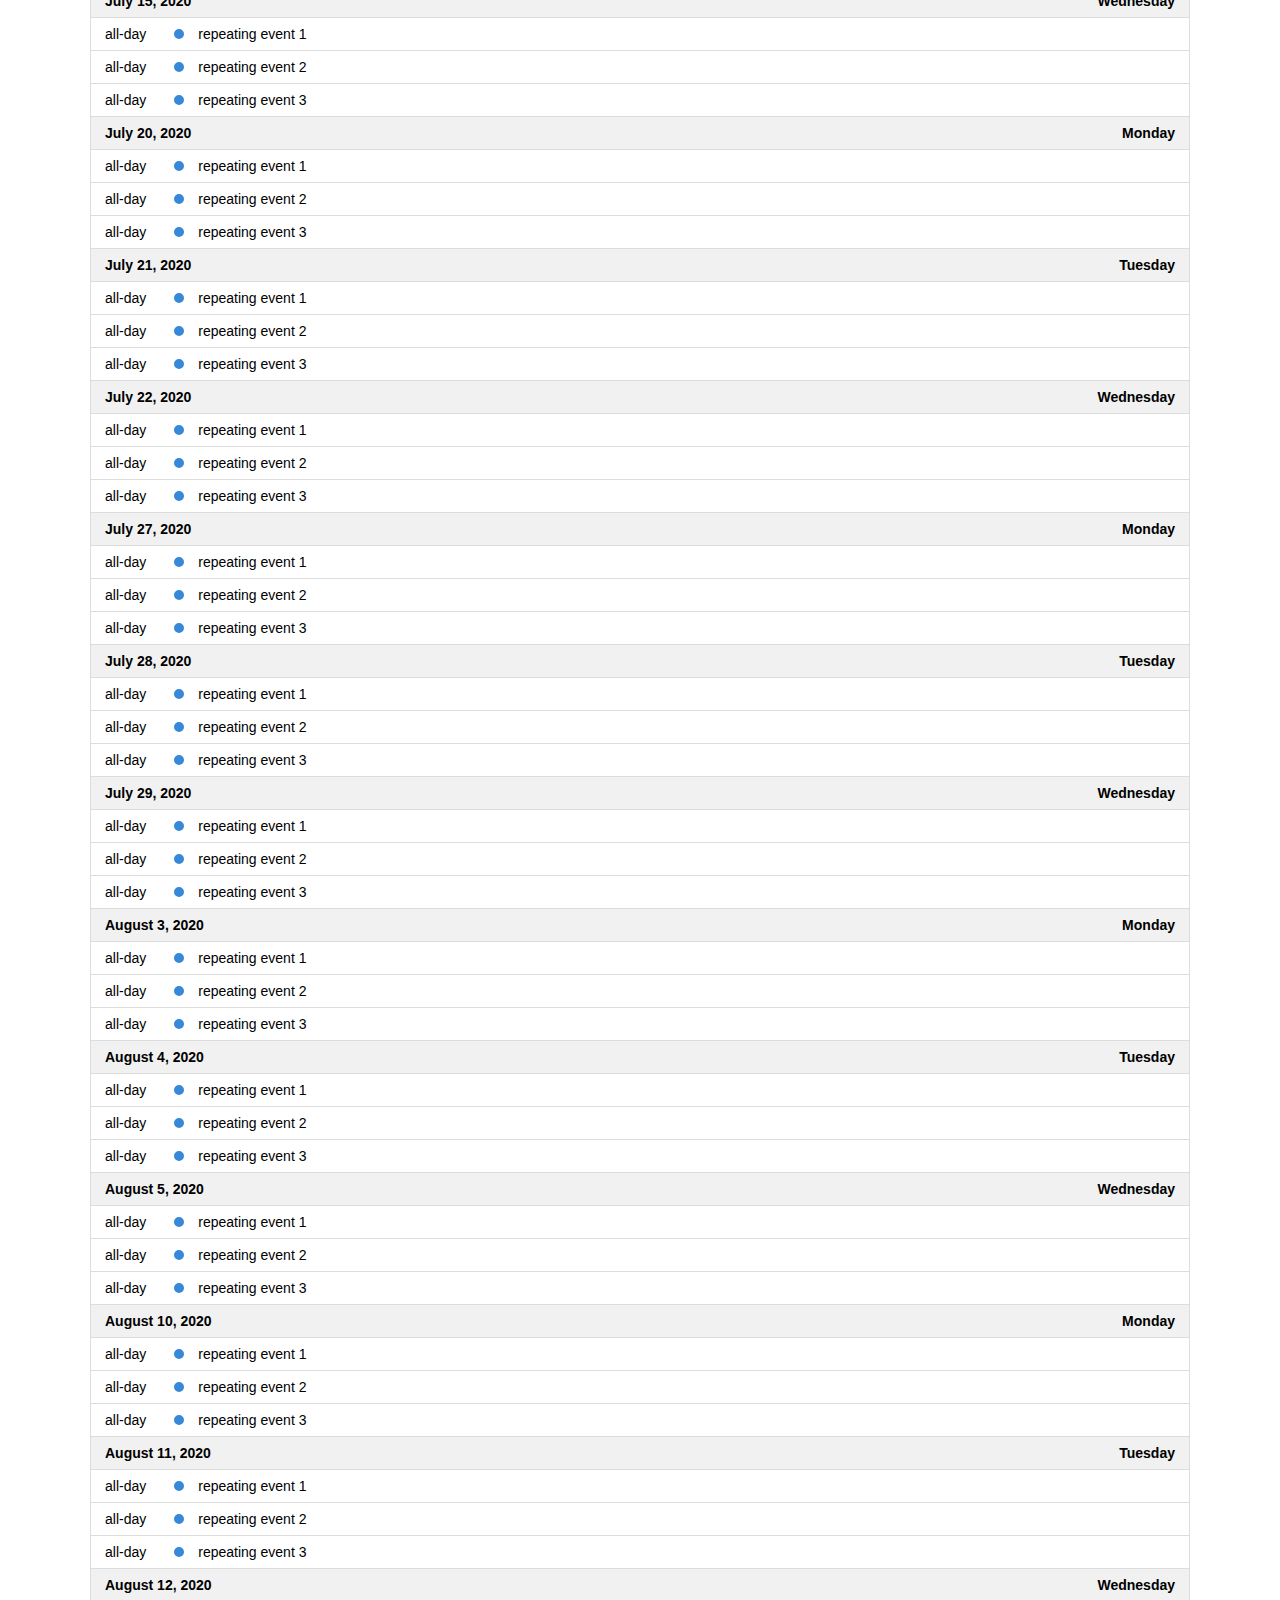
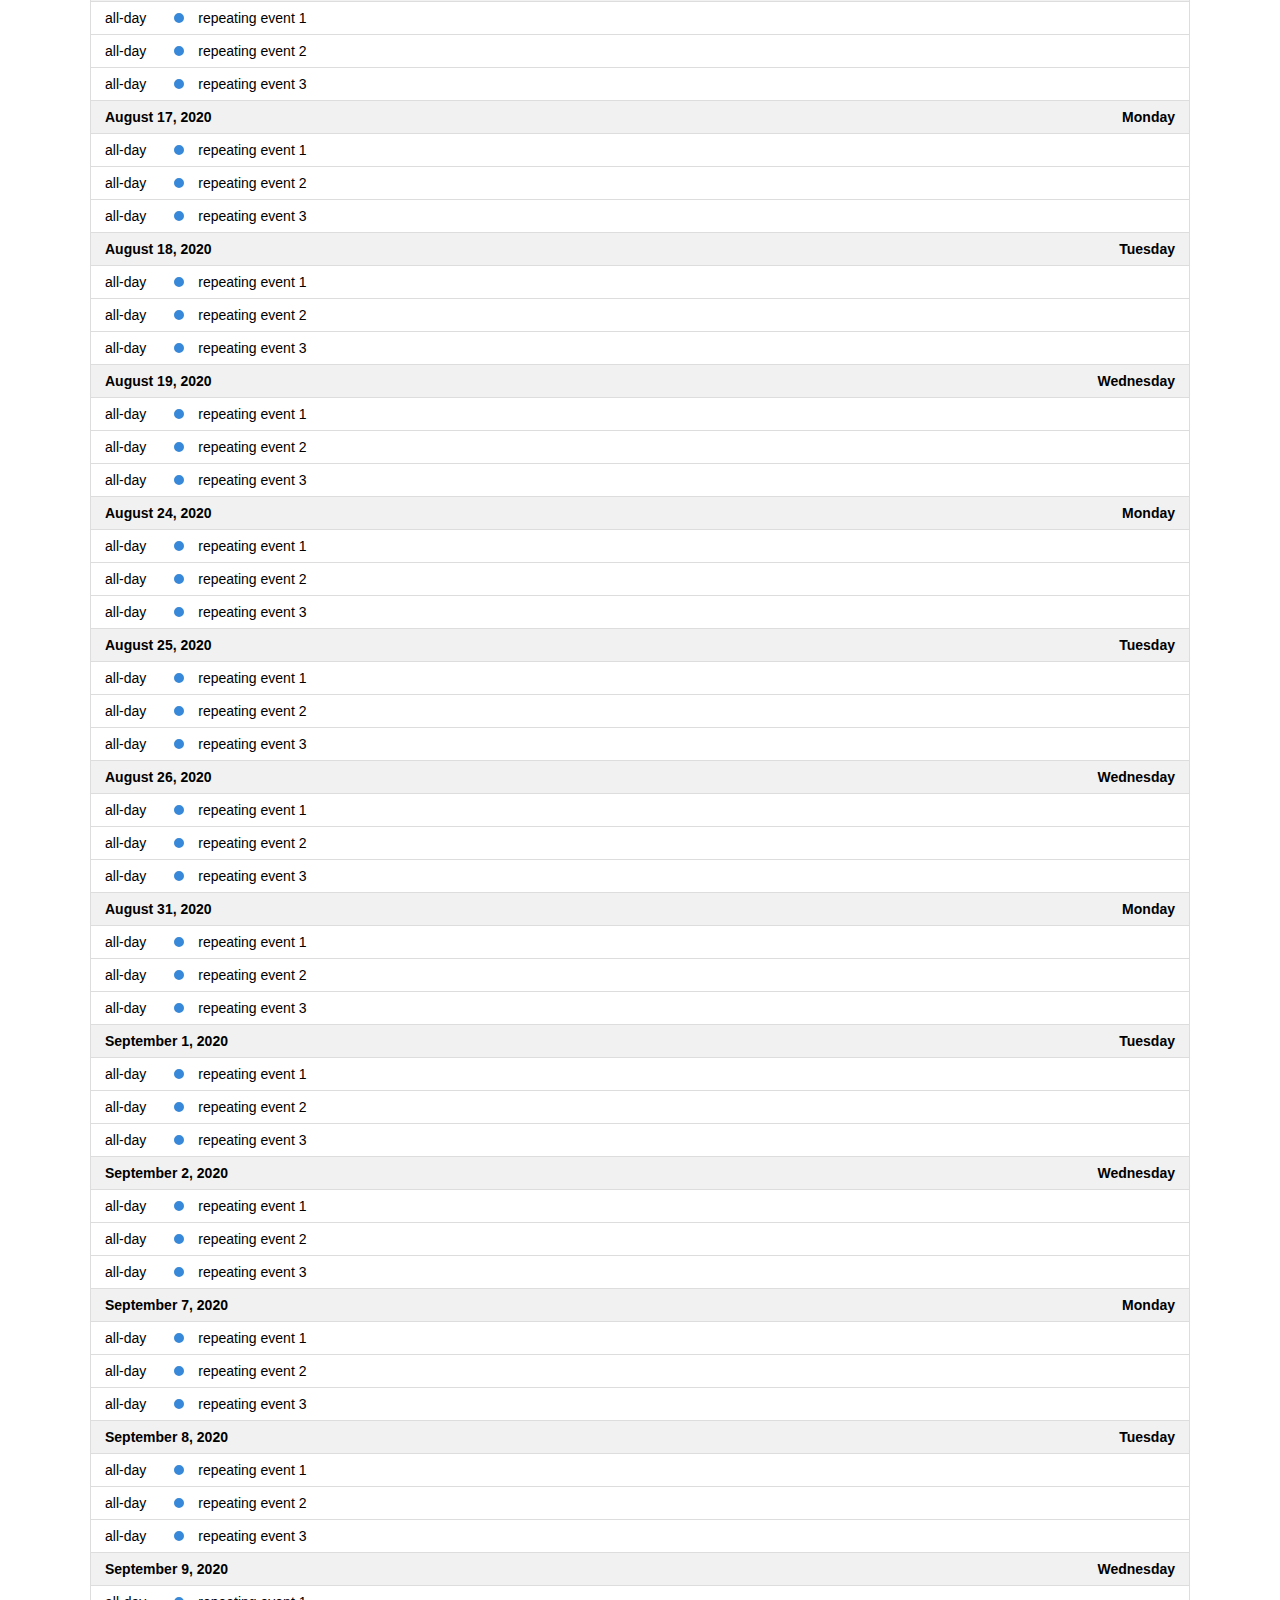
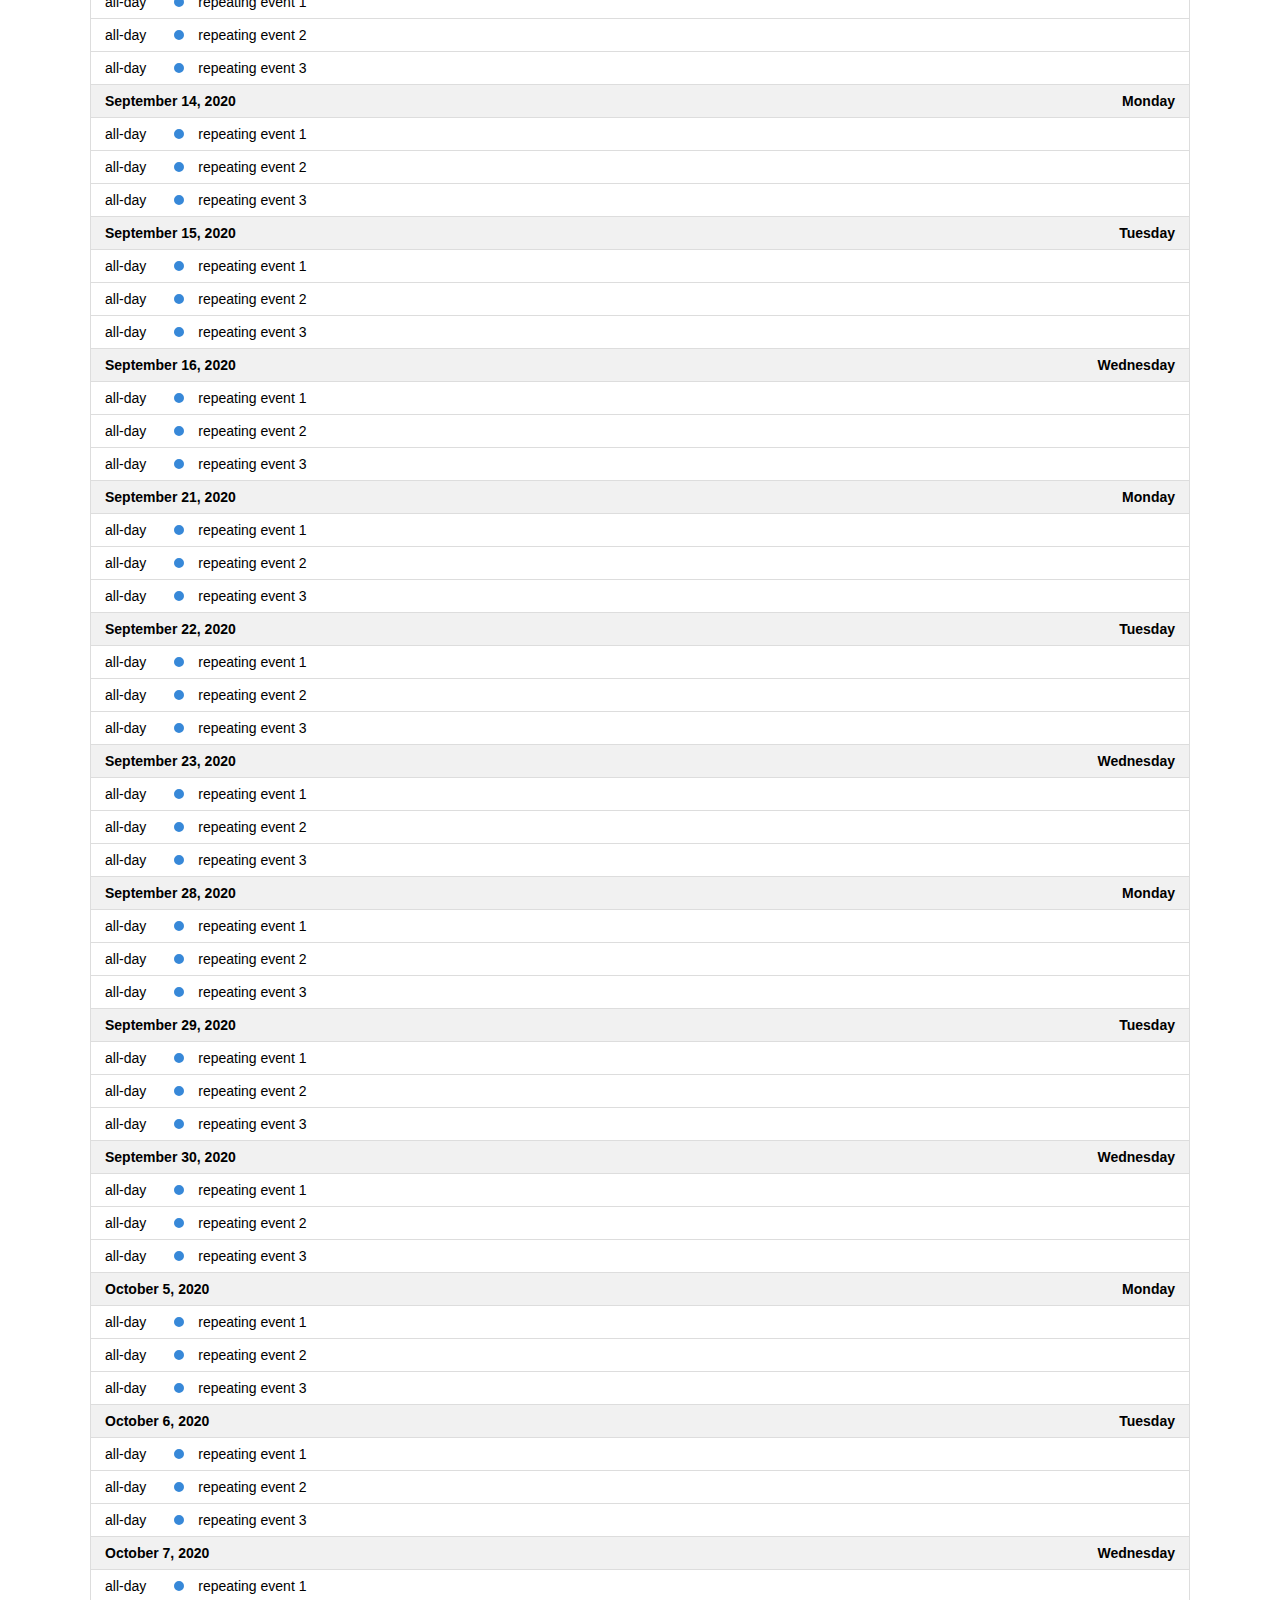
<file: OlleTheJeju/src/main/webapp/resources/js/examples/list-sticky-header.html>
<!DOCTYPE html>
<html>
<head>
<meta charset='utf-8' />
<link href='../lib/main.css' rel='stylesheet' />
<script src='../lib/main.js'></script>
<script src='../lib/main.js'></script>
<script>

  document.addEventListener('DOMContentLoaded', function() {
    var calendarEl = document.getElementById('calendar');

    var calendar = new FullCalendar.Calendar(calendarEl, {
      height: 'auto',
      // stickyHeaderDates: false, // for disabling

      headerToolbar: {
        left: 'prev,next today',
        center: 'title',
        right: 'listMonth,listYear'
      },

      // customize the button names,
      // otherwise they'd all just say "list"
      views: {
        listMonth: { buttonText: 'list month' },
        listYear: { buttonText: 'list year' }
      },

      initialView: 'listYear',
      initialDate: '2020-09-12',
      navLinks: true, // can click day/week names to navigate views
      editable: true,
      events: [
        {
          title: 'repeating event 1',
          daysOfWeek: [ 1, 2, 3 ],
          duration: '00:30'
        },
        {
          title: 'repeating event 2',
          daysOfWeek: [ 1, 2, 3 ],
          duration: '00:30'
        },
        {
          title: 'repeating event 3',
          daysOfWeek: [ 1, 2, 3 ],
          duration: '00:30'
        }
      ]
    });

    calendar.render();
  });

</script>
<style>

  body {
    margin: 40px 10px;
    padding: 0;
    font-family: Arial, Helvetica Neue, Helvetica, sans-serif;
    font-size: 14px;
  }

  #calendar {
    max-width: 1100px;
    margin: 0 auto;
  }

</style>
</head>
<body>

  <div id='calendar'></div>

</body>
</html>
</file>
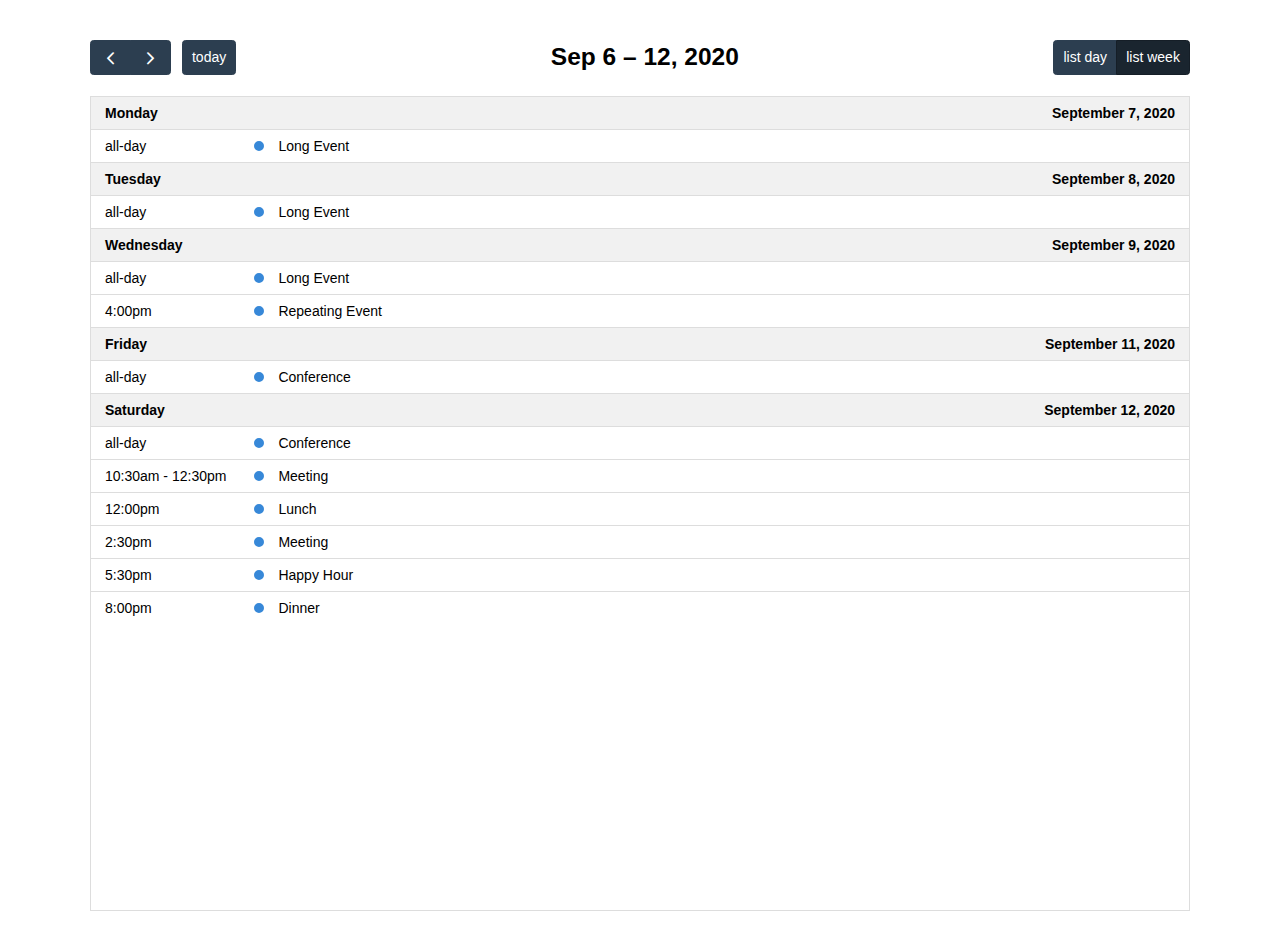
<file: OlleTheJeju/src/main/webapp/resources/js/examples/list-views.html>
<!DOCTYPE html>
<html>
<head>
<meta charset='utf-8' />
<link href='../lib/main.css' rel='stylesheet' />
<script src='../lib/main.js'></script>
<script>

  document.addEventListener('DOMContentLoaded', function() {
    var calendarEl = document.getElementById('calendar');

    var calendar = new FullCalendar.Calendar(calendarEl, {

      headerToolbar: {
        left: 'prev,next today',
        center: 'title',
        right: 'listDay,listWeek'
      },

      // customize the button names,
      // otherwise they'd all just say "list"
      views: {
        listDay: { buttonText: 'list day' },
        listWeek: { buttonText: 'list week' }
      },

      initialView: 'listWeek',
      initialDate: '2020-09-12',
      navLinks: true, // can click day/week names to navigate views
      editable: true,
      dayMaxEvents: true, // allow "more" link when too many events
      events: [
        {
          title: 'All Day Event',
          start: '2020-09-01'
        },
        {
          title: 'Long Event',
          start: '2020-09-07',
          end: '2020-09-10'
        },
        {
          groupId: 999,
          title: 'Repeating Event',
          start: '2020-09-09T16:00:00'
        },
        {
          groupId: 999,
          title: 'Repeating Event',
          start: '2020-09-16T16:00:00'
        },
        {
          title: 'Conference',
          start: '2020-09-11',
          end: '2020-09-13'
        },
        {
          title: 'Meeting',
          start: '2020-09-12T10:30:00',
          end: '2020-09-12T12:30:00'
        },
        {
          title: 'Lunch',
          start: '2020-09-12T12:00:00'
        },
        {
          title: 'Meeting',
          start: '2020-09-12T14:30:00'
        },
        {
          title: 'Happy Hour',
          start: '2020-09-12T17:30:00'
        },
        {
          title: 'Dinner',
          start: '2020-09-12T20:00:00'
        },
        {
          title: 'Birthday Party',
          start: '2020-09-13T07:00:00'
        },
        {
          title: 'Click for Google',
          url: 'http://google.com/',
          start: '2020-09-28'
        }
      ]
    });

    calendar.render();
  });

</script>
<style>

  body {
    margin: 40px 10px;
    padding: 0;
    font-family: Arial, Helvetica Neue, Helvetica, sans-serif;
    font-size: 14px;
  }

  #calendar {
    max-width: 1100px;
    margin: 0 auto;
  }

</style>
</head>
<body>

  <div id='calendar'></div>

</body>
</html>
</file>
<file: OlleTheJeju/src/main/webapp/resources/js/lib/main.css>
/* classes attached to <body> */
/* TODO: make fc-event selector work when calender in shadow DOM */
.fc-not-allowed,
.fc-not-allowed .fc-event { /* override events' custom cursors */
  cursor: not-allowed;
}

/* TODO: not attached to body. attached to specific els. move */
.fc-unselectable {
  -webkit-user-select: none;
     -moz-user-select: none;
      -ms-user-select: none;
          user-select: none;
  -webkit-touch-callout: none;
  -webkit-tap-highlight-color: rgba(0, 0, 0, 0);
}
.fc {
  /* layout of immediate children */
  display: flex;
  flex-direction: column;

  font-size: 1em
}
.fc,
  .fc *,
  .fc *:before,
  .fc *:after {
    box-sizing: border-box;
  }
.fc table {
    border-collapse: collapse;
    border-spacing: 0;
    font-size: 1em; /* normalize cross-browser */
  }
.fc th {
    text-align: center;
  }
.fc th,
  .fc td {
    vertical-align: top;
    padding: 0;
  }
.fc a[data-navlink] {
    cursor: pointer;
  }
.fc a[data-navlink]:hover {
    text-decoration: underline;
  }
.fc-direction-ltr {
  direction: ltr;
  text-align: left;
}
.fc-direction-rtl {
  direction: rtl;
  text-align: right;
}
.fc-theme-standard td,
  .fc-theme-standard th {
    border: 1px solid #ddd;
    border: 1px solid var(--fc-border-color, #ddd);
  }
/* for FF, which doesn't expand a 100% div within a table cell. use absolute positioning */
/* inner-wrappers are responsible for being absolute */
/* TODO: best place for this? */
.fc-liquid-hack td,
  .fc-liquid-hack th {
    position: relative;
  }

@font-face {
  font-family: 'fcicons';
  src: url("[data-uri]") format('truetype');
  font-weight: normal;
  font-style: normal;
}

.fc-icon {
  /* added for fc */
  display: inline-block;
  width: 1em;
  height: 1em;
  text-align: center;
  -webkit-user-select: none;
     -moz-user-select: none;
      -ms-user-select: none;
          user-select: none;

  /* use !important to prevent issues with browser extensions that change fonts */
  font-family: 'fcicons' !important;
  speak: none;
  font-style: normal;
  font-weight: normal;
  font-variant: normal;
  text-transform: none;
  line-height: 1;

  /* Better Font Rendering =========== */
  -webkit-font-smoothing: antialiased;
  -moz-osx-font-smoothing: grayscale;
}

.fc-icon-chevron-left:before {
  content: "\e900";
}

.fc-icon-chevron-right:before {
  content: "\e901";
}

.fc-icon-chevrons-left:before {
  content: "\e902";
}

.fc-icon-chevrons-right:before {
  content: "\e903";
}

.fc-icon-minus-square:before {
  content: "\e904";
}

.fc-icon-plus-square:before {
  content: "\e905";
}

.fc-icon-x:before {
  content: "\e906";
}
/*
Lots taken from Flatly (MIT): https://bootswatch.com/4/flatly/bootstrap.css

These styles only apply when the standard-theme is activated.
When it's NOT activated, the fc-button classes won't even be in the DOM.
*/
.fc {

  /* reset */

}
.fc .fc-button {
    border-radius: 0;
    overflow: visible;
    text-transform: none;
    margin: 0;
    font-family: inherit;
    font-size: inherit;
    line-height: inherit;
  }
.fc .fc-button:focus {
    outline: 1px dotted;
    outline: 5px auto -webkit-focus-ring-color;
  }
.fc .fc-button {
    -webkit-appearance: button;
  }
.fc .fc-button:not(:disabled) {
    cursor: pointer;
  }
.fc .fc-button::-moz-focus-inner {
    padding: 0;
    border-style: none;
  }
.fc {

  /* theme */

}
.fc .fc-button {
    display: inline-block;
    font-weight: 400;
    text-align: center;
    vertical-align: middle;
    -webkit-user-select: none;
       -moz-user-select: none;
        -ms-user-select: none;
            user-select: none;
    background-color: transparent;
    border: 1px solid transparent;
    padding: 0.4em 0.65em;
    font-size: 1em;
    line-height: 1.5;
    border-radius: 0.25em;
  }
.fc .fc-button:hover {
    text-decoration: none;
  }
.fc .fc-button:focus {
    outline: 0;
    box-shadow: 0 0 0 0.2rem rgba(44, 62, 80, 0.25);
  }
.fc .fc-button:disabled {
    opacity: 0.65;
  }
.fc {

  /* "primary" coloring */

}
.fc .fc-button-primary {
    color: #fff;
    color: var(--fc-button-text-color, #fff);
    background-color: #2C3E50;
    background-color: var(--fc-button-bg-color, #2C3E50);
    border-color: #2C3E50;
    border-color: var(--fc-button-border-color, #2C3E50);
  }
.fc .fc-button-primary:hover {
    color: #fff;
    color: var(--fc-button-text-color, #fff);
    background-color: #1e2b37;
    background-color: var(--fc-button-hover-bg-color, #1e2b37);
    border-color: #1a252f;
    border-color: var(--fc-button-hover-border-color, #1a252f);
  }
.fc .fc-button-primary:disabled { /* not DRY */
    color: #fff;
    color: var(--fc-button-text-color, #fff);
    background-color: #2C3E50;
    background-color: var(--fc-button-bg-color, #2C3E50);
    border-color: #2C3E50;
    border-color: var(--fc-button-border-color, #2C3E50); /* overrides :hover */
  }
.fc .fc-button-primary:focus {
    box-shadow: 0 0 0 0.2rem rgba(76, 91, 106, 0.5);
  }
.fc .fc-button-primary:not(:disabled):active,
  .fc .fc-button-primary:not(:disabled).fc-button-active {
    color: #fff;
    color: var(--fc-button-text-color, #fff);
    background-color: #1a252f;
    background-color: var(--fc-button-active-bg-color, #1a252f);
    border-color: #151e27;
    border-color: var(--fc-button-active-border-color, #151e27);
  }
.fc .fc-button-primary:not(:disabled):active:focus,
  .fc .fc-button-primary:not(:disabled).fc-button-active:focus {
    box-shadow: 0 0 0 0.2rem rgba(76, 91, 106, 0.5);
  }
.fc {

  /* icons within buttons */

}
.fc .fc-button .fc-icon {
    vertical-align: middle;
    font-size: 1.5em; /* bump up the size (but don't make it bigger than line-height of button, which is 1.5em also) */
  }
.fc .fc-button-group {
    position: relative;
    display: inline-flex;
    vertical-align: middle;
  }
.fc .fc-button-group > .fc-button {
    position: relative;
    flex: 1 1 auto;
  }
.fc .fc-button-group > .fc-button:hover {
    z-index: 1;
  }
.fc .fc-button-group > .fc-button:focus,
  .fc .fc-button-group > .fc-button:active,
  .fc .fc-button-group > .fc-button.fc-button-active {
    z-index: 1;
  }
.fc-direction-ltr .fc-button-group > .fc-button:not(:first-child) {
    margin-left: -1px;
    border-top-left-radius: 0;
    border-bottom-left-radius: 0;
  }
.fc-direction-ltr .fc-button-group > .fc-button:not(:last-child) {
    border-top-right-radius: 0;
    border-bottom-right-radius: 0;
  }
.fc-direction-rtl .fc-button-group > .fc-button:not(:first-child) {
    margin-right: -1px;
    border-top-right-radius: 0;
    border-bottom-right-radius: 0;
  }
.fc-direction-rtl .fc-button-group > .fc-button:not(:last-child) {
    border-top-left-radius: 0;
    border-bottom-left-radius: 0;
  }
.fc .fc-toolbar {
    display: flex;
    justify-content: space-between;
    align-items: center;
  }
.fc .fc-toolbar.fc-header-toolbar {
    margin-bottom: 1.5em;
  }
.fc .fc-toolbar.fc-footer-toolbar {
    margin-top: 1.5em;
  }
.fc .fc-toolbar-title {
    font-size: 1.75em;
    margin: 0;
  }
.fc-direction-ltr .fc-toolbar > * > :not(:first-child) {
    margin-left: .75em; /* space between */
  }
.fc-direction-rtl .fc-toolbar > * > :not(:first-child) {
    margin-right: .75em; /* space between */
  }
.fc-direction-rtl .fc-toolbar-ltr { /* when the toolbar-chunk positioning system is explicitly left-to-right */
    flex-direction: row-reverse;
  }
.fc .fc-scroller {
    -webkit-overflow-scrolling: touch;
    position: relative; /* for abs-positioned elements within */
  }
.fc .fc-scroller-liquid {
    height: 100%;
  }
.fc .fc-scroller-liquid-absolute {
    position: absolute;
    top: 0;
    right: 0;
    left: 0;
    bottom: 0;
  }
.fc .fc-scroller-harness {
    position: relative;
    overflow: hidden;
    direction: ltr;
      /* hack for chrome computing the scroller's right/left wrong for rtl. undone below... */
      /* TODO: demonstrate in codepen */
  }
.fc .fc-scroller-harness-liquid {
    height: 100%;
  }
.fc-direction-rtl .fc-scroller-harness > .fc-scroller { /* undo above hack */
    direction: rtl;
  }
.fc-theme-standard .fc-scrollgrid {
    border: 1px solid #ddd;
    border: 1px solid var(--fc-border-color, #ddd); /* bootstrap does this. match */
  }
.fc .fc-scrollgrid,
    .fc .fc-scrollgrid table { /* all tables (self included) */
      width: 100%; /* because tables don't normally do this */
      table-layout: fixed;
    }
.fc .fc-scrollgrid table { /* inner tables */
      border-top-style: hidden;
      border-left-style: hidden;
      border-right-style: hidden;
    }
.fc .fc-scrollgrid {

    border-collapse: separate;
    border-right-width: 0;
    border-bottom-width: 0;

  }
.fc .fc-scrollgrid-liquid {
    height: 100%;
  }
.fc .fc-scrollgrid-section { /* a <tr> */
    height: 1px /* better than 0, for firefox */

  }
.fc .fc-scrollgrid-section > td {
      height: 1px; /* needs a height so inner div within grow. better than 0, for firefox */
    }
.fc .fc-scrollgrid-section table {
      height: 1px;
        /* for most browsers, if a height isn't set on the table, can't do liquid-height within cells */
        /* serves as a min-height. harmless */
    }
.fc .fc-scrollgrid-section-liquid > td {
      height: 100%; /* better than `auto`, for firefox */
    }
.fc .fc-scrollgrid-section > * {
    border-top-width: 0;
    border-left-width: 0;
  }
.fc .fc-scrollgrid-section-header > *,
  .fc .fc-scrollgrid-section-footer > * {
    border-bottom-width: 0;
  }
.fc .fc-scrollgrid-section-body table,
  .fc .fc-scrollgrid-section-footer table {
    border-bottom-style: hidden; /* head keeps its bottom border tho */
  }
.fc {

  /* stickiness */

}
.fc .fc-scrollgrid-section-sticky > * {
    background: #fff;
    background: var(--fc-page-bg-color, #fff);
    position: sticky;
    z-index: 3; /* TODO: var */
    /* TODO: box-shadow when sticking */
  }
.fc .fc-scrollgrid-section-header.fc-scrollgrid-section-sticky > * {
    top: 0; /* because border-sharing causes a gap at the top */
      /* TODO: give safari -1. has bug */
  }
.fc .fc-scrollgrid-section-footer.fc-scrollgrid-section-sticky > * {
    bottom: 0; /* known bug: bottom-stickiness doesn't work in safari */
  }
.fc .fc-scrollgrid-sticky-shim { /* for horizontal scrollbar */
    height: 1px; /* needs height to create scrollbars */
    margin-bottom: -1px;
  }
.fc-sticky { /* no .fc wrap because used as child of body */
  position: sticky;
}
.fc .fc-view-harness {
    flex-grow: 1; /* because this harness is WITHIN the .fc's flexbox */
    position: relative;
  }
.fc {

  /* when the harness controls the height, make the view liquid */

}
.fc .fc-view-harness-active > .fc-view {
    position: absolute;
    top: 0;
    right: 0;
    bottom: 0;
    left: 0;
  }
.fc .fc-col-header-cell-cushion {
    display: inline-block; /* x-browser for when sticky (when multi-tier header) */
    padding: 2px 4px;
  }
.fc .fc-bg-event,
  .fc .fc-non-business,
  .fc .fc-highlight {
    /* will always have a harness with position:relative/absolute, so absolutely expand */
    position: absolute;
    top: 0;
    left: 0;
    right: 0;
    bottom: 0;
  }
.fc .fc-non-business {
    background: rgba(215, 215, 215, 0.3);
    background: var(--fc-non-business-color, rgba(215, 215, 215, 0.3));
  }
.fc .fc-bg-event {
    background: rgb(143, 223, 130);
    background: var(--fc-bg-event-color, rgb(143, 223, 130));
    opacity: 0.3;
    opacity: var(--fc-bg-event-opacity, 0.3)
  }
.fc .fc-bg-event .fc-event-title {
      margin: .5em;
      font-size: .85em;
      font-size: var(--fc-small-font-size, .85em);
      font-style: italic;
    }
.fc .fc-highlight {
    background: rgba(188, 232, 241, 0.3);
    background: var(--fc-highlight-color, rgba(188, 232, 241, 0.3));
  }
.fc .fc-cell-shaded,
  .fc .fc-day-disabled {
    background: rgba(208, 208, 208, 0.3);
    background: var(--fc-neutral-bg-color, rgba(208, 208, 208, 0.3));
  }
/* link resets */
/* ---------------------------------------------------------------------------------------------------- */
a.fc-event,
a.fc-event:hover {
  text-decoration: none;
}
/* cursor */
.fc-event[href],
.fc-event.fc-event-draggable {
  cursor: pointer;
}
/* event text content */
/* ---------------------------------------------------------------------------------------------------- */
.fc-event .fc-event-main {
    position: relative;
    z-index: 2;
  }
/* dragging */
/* ---------------------------------------------------------------------------------------------------- */
.fc-event-dragging:not(.fc-event-selected) { /* MOUSE */
    opacity: 0.75;
  }
.fc-event-dragging.fc-event-selected { /* TOUCH */
    box-shadow: 0 2px 7px rgba(0, 0, 0, 0.3);
  }
/* resizing */
/* ---------------------------------------------------------------------------------------------------- */
/* (subclasses should hone positioning for touch and non-touch) */
.fc-event .fc-event-resizer {
    display: none;
    position: absolute;
    z-index: 4;
  }
.fc-event:hover, /* MOUSE */
.fc-event-selected { /* TOUCH */

}
.fc-event:hover .fc-event-resizer, .fc-event-selected .fc-event-resizer {
    display: block;
  }
.fc-event-selected .fc-event-resizer {
    border-radius: 4px;
    border-radius: calc(var(--fc-event-resizer-dot-total-width, 8px) / 2);
    border-width: 1px;
    border-width: var(--fc-event-resizer-dot-border-width, 1px);
    width: 8px;
    width: var(--fc-event-resizer-dot-total-width, 8px);
    height: 8px;
    height: var(--fc-event-resizer-dot-total-width, 8px);
    border-style: solid;
    border-color: inherit;
    background: #fff;
    background: var(--fc-page-bg-color, #fff)

    /* expand hit area */

  }
.fc-event-selected .fc-event-resizer:before {
      content: '';
      position: absolute;
      top: -20px;
      left: -20px;
      right: -20px;
      bottom: -20px;
    }
/* selecting (always TOUCH) */
/* ---------------------------------------------------------------------------------------------------- */
.fc-event-selected {
  box-shadow: 0 2px 5px rgba(0, 0, 0, 0.2)

  /* expand hit area (subclasses should expand) */

}
.fc-event-selected:before {
    content: "";
    position: absolute;
    z-index: 3;
    top: 0;
    left: 0;
    right: 0;
    bottom: 0;
  }
.fc-event-selected {

  /* dimmer effect */

}
.fc-event-selected:after {
    content: "";
    background: rgba(0, 0, 0, 0.25);
    background: var(--fc-event-selected-overlay-color, rgba(0, 0, 0, 0.25));
    position: absolute;
    z-index: 1;

    /* assume there's a border on all sides. overcome it. */
    /* sometimes there's NOT a border, in which case the dimmer will go over */
    /* an adjacent border, which looks fine. */
    top: -1px;
    left: -1px;
    right: -1px;
    bottom: -1px;
  }
/*
A HORIZONTAL event
*/
.fc-h-event { /* allowed to be top-level */
  display: block;
  border: 1px solid #3788d8;
  border: 1px solid var(--fc-event-border-color, #3788d8);
  background-color: #3788d8;
  background-color: var(--fc-event-bg-color, #3788d8)

}
.fc-h-event .fc-event-main {
    color: #fff;
    color: var(--fc-event-text-color, #fff);
  }
.fc-h-event .fc-event-main-frame {
    display: flex; /* for make fc-event-title-container expand */
  }
.fc-h-event .fc-event-time {
    max-width: 100%; /* clip overflow on this element */
    overflow: hidden;
  }
.fc-h-event .fc-event-title-container { /* serves as a container for the sticky cushion */
    flex-grow: 1;
    flex-shrink: 1;
    min-width: 0; /* important for allowing to shrink all the way */
  }
.fc-h-event .fc-event-title {
    display: inline-block; /* need this to be sticky cross-browser */
    vertical-align: top; /* for not messing up line-height */
    left: 0;  /* for sticky */
    right: 0; /* for sticky */
    max-width: 100%; /* clip overflow on this element */
    overflow: hidden;
  }
.fc-h-event.fc-event-selected:before {
    /* expand hit area */
    top: -10px;
    bottom: -10px;
  }
/* adjust border and border-radius (if there is any) for non-start/end */
.fc-direction-ltr .fc-daygrid-block-event:not(.fc-event-start),
.fc-direction-rtl .fc-daygrid-block-event:not(.fc-event-end) {
  border-top-left-radius: 0;
  border-bottom-left-radius: 0;
  border-left-width: 0;
}
.fc-direction-ltr .fc-daygrid-block-event:not(.fc-event-end),
.fc-direction-rtl .fc-daygrid-block-event:not(.fc-event-start) {
  border-top-right-radius: 0;
  border-bottom-right-radius: 0;
  border-right-width: 0;
}
/* resizers */
.fc-h-event:not(.fc-event-selected) .fc-event-resizer {
  top: 0;
  bottom: 0;
  width: 8px;
  width: var(--fc-event-resizer-thickness, 8px);
}
.fc-direction-ltr .fc-h-event:not(.fc-event-selected) .fc-event-resizer-start,
.fc-direction-rtl .fc-h-event:not(.fc-event-selected) .fc-event-resizer-end {
  cursor: w-resize;
  left: -4px;
  left: calc(var(--fc-event-resizer-thickness, 8px) / -2);
}
.fc-direction-ltr .fc-h-event:not(.fc-event-selected) .fc-event-resizer-end,
.fc-direction-rtl .fc-h-event:not(.fc-event-selected) .fc-event-resizer-start {
  cursor: e-resize;
  right: -4px;
  right: calc(var(--fc-event-resizer-thickness, 8px) / -2);
}
/* resizers for TOUCH */
.fc-h-event.fc-event-selected .fc-event-resizer {
  top: 50%;
  margin-top: -4px;
  margin-top: calc(var(--fc-event-resizer-dot-total-width, 8px) / -2);
}
.fc-direction-ltr .fc-h-event.fc-event-selected .fc-event-resizer-start,
.fc-direction-rtl .fc-h-event.fc-event-selected .fc-event-resizer-end {
  left: -4px;
  left: calc(var(--fc-event-resizer-dot-total-width, 8px) / -2);
}
.fc-direction-ltr .fc-h-event.fc-event-selected .fc-event-resizer-end,
.fc-direction-rtl .fc-h-event.fc-event-selected .fc-event-resizer-start {
  right: -4px;
  right: calc(var(--fc-event-resizer-dot-total-width, 8px) / -2);
}
.fc .fc-popover {
    position: absolute;
    z-index: 9999;
    box-shadow: 0 2px 6px rgba(0,0,0,.15);
  }
.fc .fc-popover-header {
    display: flex;
    flex-direction: row;
    justify-content: space-between;
    align-items: center;
    padding: 3px 4px;
  }
.fc .fc-popover-title {
    margin: 0 2px;
  }
.fc .fc-popover-close {
    cursor: pointer;
    opacity: 0.65;
    font-size: 1.1em;
  }
.fc-theme-standard .fc-popover {
    border: 1px solid #ddd;
    border: 1px solid var(--fc-border-color, #ddd);
    background: #fff;
    background: var(--fc-page-bg-color, #fff);
  }
.fc-theme-standard .fc-popover-header {
    background: rgba(208, 208, 208, 0.3);
    background: var(--fc-neutral-bg-color, rgba(208, 208, 208, 0.3));
  }


:root {
  --fc-daygrid-event-dot-width: 8px;
}
/* help things clear margins of inner content */
.fc-daygrid-day-frame,
.fc-daygrid-day-events,
.fc-daygrid-event-harness { /* for event top/bottom margins */
}
.fc-daygrid-day-frame:before, .fc-daygrid-day-events:before, .fc-daygrid-event-harness:before {
  content: "";
  clear: both;
  display: table; }
.fc-daygrid-day-frame:after, .fc-daygrid-day-events:after, .fc-daygrid-event-harness:after {
  content: "";
  clear: both;
  display: table; }
.fc .fc-daygrid-body { /* a <div> that wraps the table */
    position: relative;
    z-index: 1; /* container inner z-index's because <tr>s can't do it */
  }
.fc .fc-daygrid-day.fc-day-today {
      background-color: rgba(255, 220, 40, 0.15);
      background-color: var(--fc-today-bg-color, rgba(255, 220, 40, 0.15));
    }
.fc .fc-daygrid-day-frame {
    position: relative;
    min-height: 100%; /* seems to work better than `height` because sets height after rows/cells naturally do it */
  }
.fc {

  /* cell top */

}
.fc .fc-daygrid-day-top {
    display: flex;
    flex-direction: row-reverse;
  }
.fc .fc-day-other .fc-daygrid-day-top {
    opacity: 0.3;
  }
.fc {

  /* day number (within cell top) */

}
.fc .fc-daygrid-day-number {
    position: relative;
    z-index: 4;
    padding: 4px;
  }
.fc {

  /* event container */

}
.fc .fc-daygrid-day-events {
    margin-top: 1px; /* needs to be margin, not padding, so that available cell height can be computed */
  }
.fc {

  /* positioning for balanced vs natural */

}
.fc .fc-daygrid-body-balanced .fc-daygrid-day-events {
      position: absolute;
      left: 0;
      right: 0;
    }
.fc .fc-daygrid-body-unbalanced .fc-daygrid-day-events {
      position: relative; /* for containing abs positioned event harnesses */
      min-height: 2em; /* in addition to being a min-height during natural height, equalizes the heights a little bit */
    }
.fc .fc-daygrid-body-natural { /* can coexist with -unbalanced */
  }
.fc .fc-daygrid-body-natural .fc-daygrid-day-events {
      margin-bottom: 1em;
    }
.fc {

  /* event harness */

}
.fc .fc-daygrid-event-harness {
    position: relative;
  }
.fc .fc-daygrid-event-harness-abs {
    position: absolute;
    top: 0; /* fallback coords for when cannot yet be computed */
    left: 0; /* */
    right: 0; /* */
  }
.fc .fc-daygrid-bg-harness {
    position: absolute;
    top: 0;
    bottom: 0;
  }
.fc {

  /* bg content */

}
.fc .fc-daygrid-day-bg .fc-non-business { z-index: 1 }
.fc .fc-daygrid-day-bg .fc-bg-event { z-index: 2 }
.fc .fc-daygrid-day-bg .fc-highlight { z-index: 3 }
.fc {

  /* events */

}
.fc .fc-daygrid-event {
    z-index: 6;
    margin-top: 1px;
  }
.fc .fc-daygrid-event.fc-event-mirror {
    z-index: 7;
  }
.fc {

  /* cell bottom (within day-events) */

}
.fc .fc-daygrid-day-bottom {
    font-size: .85em;
    padding: 2px 3px 0
  }
.fc .fc-daygrid-day-bottom:before {
  content: "";
  clear: both;
  display: table; }
.fc .fc-daygrid-more-link {
    position: relative;
    z-index: 4;
    cursor: pointer;
  }
.fc {

  /* week number (within frame) */

}
.fc .fc-daygrid-week-number {
    position: absolute;
    z-index: 5;
    top: 0;
    padding: 2px;
    min-width: 1.5em;
    text-align: center;
    background-color: rgba(208, 208, 208, 0.3);
    background-color: var(--fc-neutral-bg-color, rgba(208, 208, 208, 0.3));
    color: #808080;
    color: var(--fc-neutral-text-color, #808080);
  }
.fc {

  /* popover */

}
.fc .fc-more-popover .fc-popover-body {
    min-width: 220px;
    padding: 10px;
  }
.fc-direction-ltr .fc-daygrid-event.fc-event-start,
.fc-direction-rtl .fc-daygrid-event.fc-event-end {
  margin-left: 2px;
}
.fc-direction-ltr .fc-daygrid-event.fc-event-end,
.fc-direction-rtl .fc-daygrid-event.fc-event-start {
  margin-right: 2px;
}
.fc-direction-ltr .fc-daygrid-week-number {
    left: 0;
    border-radius: 0 0 3px 0;
  }
.fc-direction-rtl .fc-daygrid-week-number {
    right: 0;
    border-radius: 0 0 0 3px;
  }
.fc-liquid-hack .fc-daygrid-day-frame {
    position: static; /* will cause inner absolute stuff to expand to <td> */
  }
.fc-daygrid-event { /* make root-level, because will be dragged-and-dropped outside of a component root */
  position: relative; /* for z-indexes assigned later */
  white-space: nowrap;
  border-radius: 3px; /* dot event needs this to when selected */
  font-size: .85em;
  font-size: var(--fc-small-font-size, .85em);
}
/* --- the rectangle ("block") style of event --- */
.fc-daygrid-block-event .fc-event-time {
    font-weight: bold;
  }
.fc-daygrid-block-event .fc-event-time,
  .fc-daygrid-block-event .fc-event-title {
    padding: 1px;
  }
/* --- the dot style of event --- */
.fc-daygrid-dot-event {
  display: flex;
  align-items: center;
  padding: 2px 0

}
.fc-daygrid-dot-event .fc-event-title {
    flex-grow: 1;
    flex-shrink: 1;
    min-width: 0; /* important for allowing to shrink all the way */
    overflow: hidden;
    font-weight: bold;
  }
.fc-daygrid-dot-event:hover,
  .fc-daygrid-dot-event.fc-event-mirror {
    background: rgba(0, 0, 0, 0.1);
  }
.fc-daygrid-dot-event.fc-event-selected:before {
    /* expand hit area */
    top: -10px;
    bottom: -10px;
  }
.fc-daygrid-event-dot { /* the actual dot */
  margin: 0 4px;
  box-sizing: content-box;
  width: 0;
  height: 0;
  border: 4px solid #3788d8;
  border: calc(var(--fc-daygrid-event-dot-width, 8px) / 2) solid var(--fc-event-border-color, #3788d8);
  border-radius: 4px;
  border-radius: calc(var(--fc-daygrid-event-dot-width, 8px) / 2);
}
/* --- spacing between time and title --- */
.fc-direction-ltr .fc-daygrid-event .fc-event-time {
    margin-right: 3px;
  }
.fc-direction-rtl .fc-daygrid-event .fc-event-time {
    margin-left: 3px;
  }


/*
A VERTICAL event
*/

.fc-v-event { /* allowed to be top-level */
  display: block;
  border: 1px solid #3788d8;
  border: 1px solid var(--fc-event-border-color, #3788d8);
  background-color: #3788d8;
  background-color: var(--fc-event-bg-color, #3788d8)

}

.fc-v-event .fc-event-main {
    color: #fff;
    color: var(--fc-event-text-color, #fff);
    height: 100%;
  }

.fc-v-event .fc-event-main-frame {
    height: 100%;
    display: flex;
    flex-direction: column;
  }

.fc-v-event .fc-event-time {
    flex-grow: 0;
    flex-shrink: 0;
    max-height: 100%;
    overflow: hidden;
  }

.fc-v-event .fc-event-title-container { /* a container for the sticky cushion */
    flex-grow: 1;
    flex-shrink: 1;
    min-height: 0; /* important for allowing to shrink all the way */
  }

.fc-v-event .fc-event-title { /* will have fc-sticky on it */
    top: 0;
    bottom: 0;
    max-height: 100%; /* clip overflow */
    overflow: hidden;
  }

.fc-v-event:not(.fc-event-start) {
    border-top-width: 0;
    border-top-left-radius: 0;
    border-top-right-radius: 0;
  }

.fc-v-event:not(.fc-event-end) {
    border-bottom-width: 0;
    border-bottom-left-radius: 0;
    border-bottom-right-radius: 0;
  }

.fc-v-event.fc-event-selected:before {
    /* expand hit area */
    left: -10px;
    right: -10px;
  }

.fc-v-event {

  /* resizer (mouse AND touch) */

}

.fc-v-event .fc-event-resizer-start {
    cursor: n-resize;
  }

.fc-v-event .fc-event-resizer-end {
    cursor: s-resize;
  }

.fc-v-event {

  /* resizer for MOUSE */

}

.fc-v-event:not(.fc-event-selected) .fc-event-resizer {
      height: 8px;
      height: var(--fc-event-resizer-thickness, 8px);
      left: 0;
      right: 0;
    }

.fc-v-event:not(.fc-event-selected) .fc-event-resizer-start {
      top: -4px;
      top: calc(var(--fc-event-resizer-thickness, 8px) / -2);
    }

.fc-v-event:not(.fc-event-selected) .fc-event-resizer-end {
      bottom: -4px;
      bottom: calc(var(--fc-event-resizer-thickness, 8px) / -2);
    }

.fc-v-event {

  /* resizer for TOUCH (when event is "selected") */

}

.fc-v-event.fc-event-selected .fc-event-resizer {
      left: 50%;
      margin-left: -4px;
      margin-left: calc(var(--fc-event-resizer-dot-total-width, 8px) / -2);
    }

.fc-v-event.fc-event-selected .fc-event-resizer-start {
      top: -4px;
      top: calc(var(--fc-event-resizer-dot-total-width, 8px) / -2);
    }

.fc-v-event.fc-event-selected .fc-event-resizer-end {
      bottom: -4px;
      bottom: calc(var(--fc-event-resizer-dot-total-width, 8px) / -2);
    }
.fc .fc-timegrid .fc-daygrid-body { /* the all-day daygrid within the timegrid view */
    z-index: 2; /* put above the timegrid-body so that more-popover is above everything. TODO: better solution */
  }
.fc .fc-timegrid-divider {
    padding: 0 0 2px; /* browsers get confused when you set height. use padding instead */
  }
.fc .fc-timegrid-body {
    position: relative;
    z-index: 1; /* scope the z-indexes of slots and cols */
    min-height: 100%; /* fill height always, even when slat table doesn't grow */
  }
.fc .fc-timegrid-axis-chunk { /* for advanced ScrollGrid */
    position: relative /* offset parent for now-indicator-container */

  }
.fc .fc-timegrid-axis-chunk > table {
      position: relative;
      z-index: 1; /* above the now-indicator-container */
    }
.fc .fc-timegrid-slots {
    position: relative;
    z-index: 1;
  }
.fc .fc-timegrid-slot { /* a <td> */
    height: 1.5em;
    border-bottom: 0 /* each cell owns its top border */
  }
.fc .fc-timegrid-slot:empty:before {
      content: '\00a0'; /* make sure there's at least an empty space to create height for height syncing */
    }
.fc .fc-timegrid-slot-minor {
    border-top-style: dotted;
  }
.fc .fc-timegrid-slot-label-cushion {
    display: inline-block;
    white-space: nowrap;
  }
.fc .fc-timegrid-slot-label {
    vertical-align: middle; /* vertical align the slots */
  }
.fc {


  /* slots AND axis cells (top-left corner of view including the "all-day" text) */

}
.fc .fc-timegrid-axis-cushion,
  .fc .fc-timegrid-slot-label-cushion {
    padding: 0 4px;
  }
.fc {


  /* axis cells (top-left corner of view including the "all-day" text) */
  /* vertical align is more complicated, uses flexbox */

}
.fc .fc-timegrid-axis-frame-liquid {
    height: 100%; /* will need liquid-hack in FF */
  }
.fc .fc-timegrid-axis-frame {
    overflow: hidden;
    display: flex;
    align-items: center; /* vertical align */
    justify-content: flex-end; /* horizontal align. matches text-align below */
  }
.fc .fc-timegrid-axis-cushion {
    max-width: 60px; /* limits the width of the "all-day" text */
    flex-shrink: 0; /* allows text to expand how it normally would, regardless of constrained width */
  }
.fc-direction-ltr .fc-timegrid-slot-label-frame {
    text-align: right;
  }
.fc-direction-rtl .fc-timegrid-slot-label-frame {
    text-align: left;
  }
.fc-liquid-hack .fc-timegrid-axis-frame-liquid {
  height: auto;
  position: absolute;
  top: 0;
  right: 0;
  bottom: 0;
  left: 0;
  }
.fc .fc-timegrid-col.fc-day-today {
      background-color: rgba(255, 220, 40, 0.15);
      background-color: var(--fc-today-bg-color, rgba(255, 220, 40, 0.15));
    }
.fc .fc-timegrid-col-frame {
    min-height: 100%; /* liquid-hack is below */
    position: relative;
  }
.fc-media-screen.fc-liquid-hack .fc-timegrid-col-frame {
  height: auto;
  position: absolute;
  top: 0;
  right: 0;
  bottom: 0;
  left: 0;
    }
.fc-media-screen .fc-timegrid-cols {
    position: absolute; /* no z-index. children will decide and go above slots */
    top: 0;
    left: 0;
    right: 0;
    bottom: 0
  }
.fc-media-screen .fc-timegrid-cols > table {
      height: 100%;
    }
.fc-media-screen .fc-timegrid-col-bg,
  .fc-media-screen .fc-timegrid-col-events,
  .fc-media-screen .fc-timegrid-now-indicator-container {
    position: absolute;
    top: 0;
    left: 0;
    right: 0;
  }
.fc {

  /* bg */

}
.fc .fc-timegrid-col-bg {
    z-index: 2; /* TODO: kill */
  }
.fc .fc-timegrid-col-bg .fc-non-business { z-index: 1 }
.fc .fc-timegrid-col-bg .fc-bg-event { z-index: 2 }
.fc .fc-timegrid-col-bg .fc-highlight { z-index: 3 }
.fc .fc-timegrid-bg-harness {
    position: absolute; /* top/bottom will be set by JS */
    left: 0;
    right: 0;
  }
.fc {

  /* fg events */
  /* (the mirror segs are put into a separate container with same classname, */
  /* and they must be after the normal seg container to appear at a higher z-index) */

}
.fc .fc-timegrid-col-events {
    z-index: 3;
    /* child event segs have z-indexes that are scoped within this div */
  }
.fc {

  /* now indicator */

}
.fc .fc-timegrid-now-indicator-container {
    bottom: 0;
    overflow: hidden; /* don't let overflow of lines/arrows cause unnecessary scrolling */
    /* z-index is set on the individual elements */
  }
.fc-direction-ltr .fc-timegrid-col-events {
    margin: 0 2.5% 0 2px;
  }
.fc-direction-rtl .fc-timegrid-col-events {
    margin: 0 2px 0 2.5%;
  }
.fc-timegrid-event-harness {
  position: absolute /* top/left/right/bottom will all be set by JS */
}
.fc-timegrid-event-harness > .fc-timegrid-event {
    position: absolute; /* absolute WITHIN the harness */
    top: 0; /* for when not yet positioned */
    bottom: 0; /* " */
    left: 0;
    right: 0;
  }
.fc-timegrid-event-harness-inset .fc-timegrid-event,
.fc-timegrid-event.fc-event-mirror,
.fc-timegrid-more-link {
  box-shadow: 0px 0px 0px 1px #fff;
  box-shadow: 0px 0px 0px 1px var(--fc-page-bg-color, #fff);
}
.fc-timegrid-event,
.fc-timegrid-more-link { /* events need to be root */
  font-size: .85em;
  font-size: var(--fc-small-font-size, .85em);
  border-radius: 3px;
}
.fc-timegrid-event { /* events need to be root */
  margin-bottom: 1px /* give some space from bottom */
}
.fc-timegrid-event .fc-event-main {
    padding: 1px 1px 0;
  }
.fc-timegrid-event .fc-event-time {
    white-space: nowrap;
    font-size: .85em;
    font-size: var(--fc-small-font-size, .85em);
    margin-bottom: 1px;
  }
.fc-timegrid-event-short .fc-event-main-frame {
    flex-direction: row;
    overflow: hidden;
  }
.fc-timegrid-event-short .fc-event-time:after {
    content: '\00a0-\00a0'; /* dash surrounded by non-breaking spaces */
  }
.fc-timegrid-event-short .fc-event-title {
    font-size: .85em;
    font-size: var(--fc-small-font-size, .85em)
  }
.fc-timegrid-more-link { /* does NOT inherit from fc-timegrid-event */
  position: absolute;
  z-index: 9999; /* hack */
  color: inherit;
  color: var(--fc-more-link-text-color, inherit);
  background: #d0d0d0;
  background: var(--fc-more-link-bg-color, #d0d0d0);
  cursor: pointer;
  margin-bottom: 1px; /* match space below fc-timegrid-event */
}
.fc-timegrid-more-link-inner { /* has fc-sticky */
  padding: 3px 2px;
  top: 0;
}
.fc-direction-ltr .fc-timegrid-more-link {
    right: 0;
  }
.fc-direction-rtl .fc-timegrid-more-link {
    left: 0;
  }
.fc {

  /* line */

}
.fc .fc-timegrid-now-indicator-line {
    position: absolute;
    z-index: 4;
    left: 0;
    right: 0;
    border-style: solid;
    border-color: red;
    border-color: var(--fc-now-indicator-color, red);
    border-width: 1px 0 0;
  }
.fc {

  /* arrow */

}
.fc .fc-timegrid-now-indicator-arrow {
    position: absolute;
    z-index: 4;
    margin-top: -5px; /* vertically center on top coordinate */
    border-style: solid;
    border-color: red;
    border-color: var(--fc-now-indicator-color, red);
  }
.fc-direction-ltr .fc-timegrid-now-indicator-arrow {
    left: 0;

    /* triangle pointing right. TODO: mixin */
    border-width: 5px 0 5px 6px;
    border-top-color: transparent;
    border-bottom-color: transparent;
  }
.fc-direction-rtl .fc-timegrid-now-indicator-arrow {
    right: 0;

    /* triangle pointing left. TODO: mixin */
    border-width: 5px 6px 5px 0;
    border-top-color: transparent;
    border-bottom-color: transparent;
  }


:root {
  --fc-list-event-dot-width: 10px;
  --fc-list-event-hover-bg-color: #f5f5f5;
}
.fc-theme-standard .fc-list {
    border: 1px solid #ddd;
    border: 1px solid var(--fc-border-color, #ddd);
  }
.fc {

  /* message when no events */

}
.fc .fc-list-empty {
    background-color: rgba(208, 208, 208, 0.3);
    background-color: var(--fc-neutral-bg-color, rgba(208, 208, 208, 0.3));
    height: 100%;
    display: flex;
    justify-content: center;
    align-items: center; /* vertically aligns fc-list-empty-inner */
  }
.fc .fc-list-empty-cushion {
    margin: 5em 0;
  }
.fc {

  /* table within the scroller */
  /* ---------------------------------------------------------------------------------------------------- */

}
.fc .fc-list-table {
    width: 100%;
    border-style: hidden; /* kill outer border on theme */
  }
.fc .fc-list-table tr > * {
    border-left: 0;
    border-right: 0;
  }
.fc .fc-list-sticky .fc-list-day > * { /* the cells */
      position: sticky;
      top: 0;
      background: #fff;
      background: var(--fc-page-bg-color, #fff); /* for when headers are styled to be transparent and sticky */
    }
.fc .fc-list-table th {
    padding: 0; /* uses an inner-wrapper instead... */
  }
.fc .fc-list-table td,
  .fc .fc-list-day-cushion {
    padding: 8px 14px;
  }
.fc {


  /* date heading rows */
  /* ---------------------------------------------------------------------------------------------------- */

}
.fc .fc-list-day-cushion:after {
  content: "";
  clear: both;
  display: table; /* clear floating */
    }
.fc-theme-standard .fc-list-day-cushion {
    background-color: rgba(208, 208, 208, 0.3);
    background-color: var(--fc-neutral-bg-color, rgba(208, 208, 208, 0.3));
  }
.fc-direction-ltr .fc-list-day-text,
.fc-direction-rtl .fc-list-day-side-text {
  float: left;
}
.fc-direction-ltr .fc-list-day-side-text,
.fc-direction-rtl .fc-list-day-text {
  float: right;
}
/* make the dot closer to the event title */
.fc-direction-ltr .fc-list-table .fc-list-event-graphic { padding-right: 0 }
.fc-direction-rtl .fc-list-table .fc-list-event-graphic { padding-left: 0 }
.fc .fc-list-event.fc-event-forced-url {
    cursor: pointer; /* whole row will seem clickable */
  }
.fc .fc-list-event:hover td {
    background-color: #f5f5f5;
    background-color: var(--fc-list-event-hover-bg-color, #f5f5f5);
  }
.fc {

  /* shrink certain cols */

}
.fc .fc-list-event-graphic,
  .fc .fc-list-event-time {
    white-space: nowrap;
    width: 1px;
  }
.fc .fc-list-event-dot {
    display: inline-block;
    box-sizing: content-box;
    width: 0;
    height: 0;
    border: 5px solid #3788d8;
    border: calc(var(--fc-list-event-dot-width, 10px) / 2) solid var(--fc-event-border-color, #3788d8);
    border-radius: 5px;
    border-radius: calc(var(--fc-list-event-dot-width, 10px) / 2);
  }
.fc {

  /* reset <a> styling */

}
.fc .fc-list-event-title a {
    color: inherit;
    text-decoration: none;
  }
.fc {

  /* underline link when hovering over any part of row */

}
.fc .fc-list-event.fc-event-forced-url:hover a {
    text-decoration: underline;
  }



  .fc-theme-bootstrap a:not([href]) {
    color: inherit; /* natural color for navlinks */
  }
</file>
